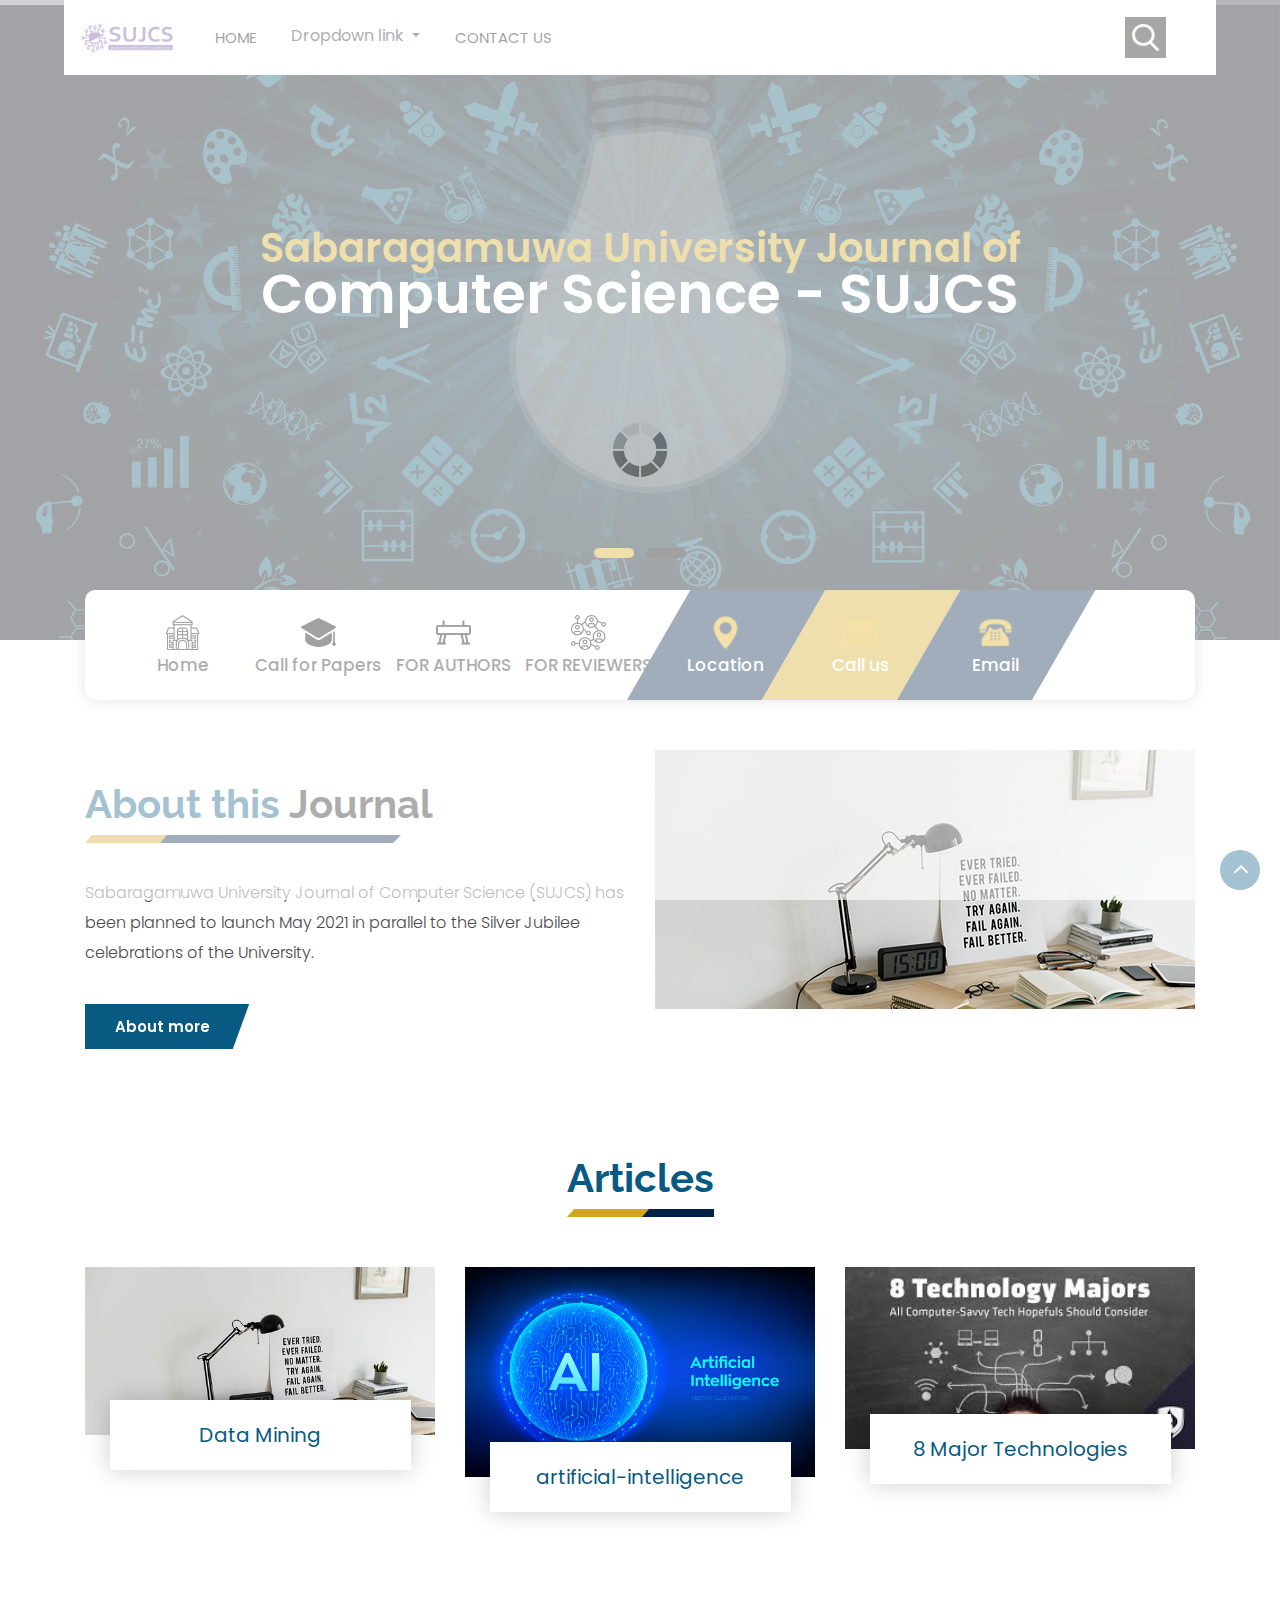
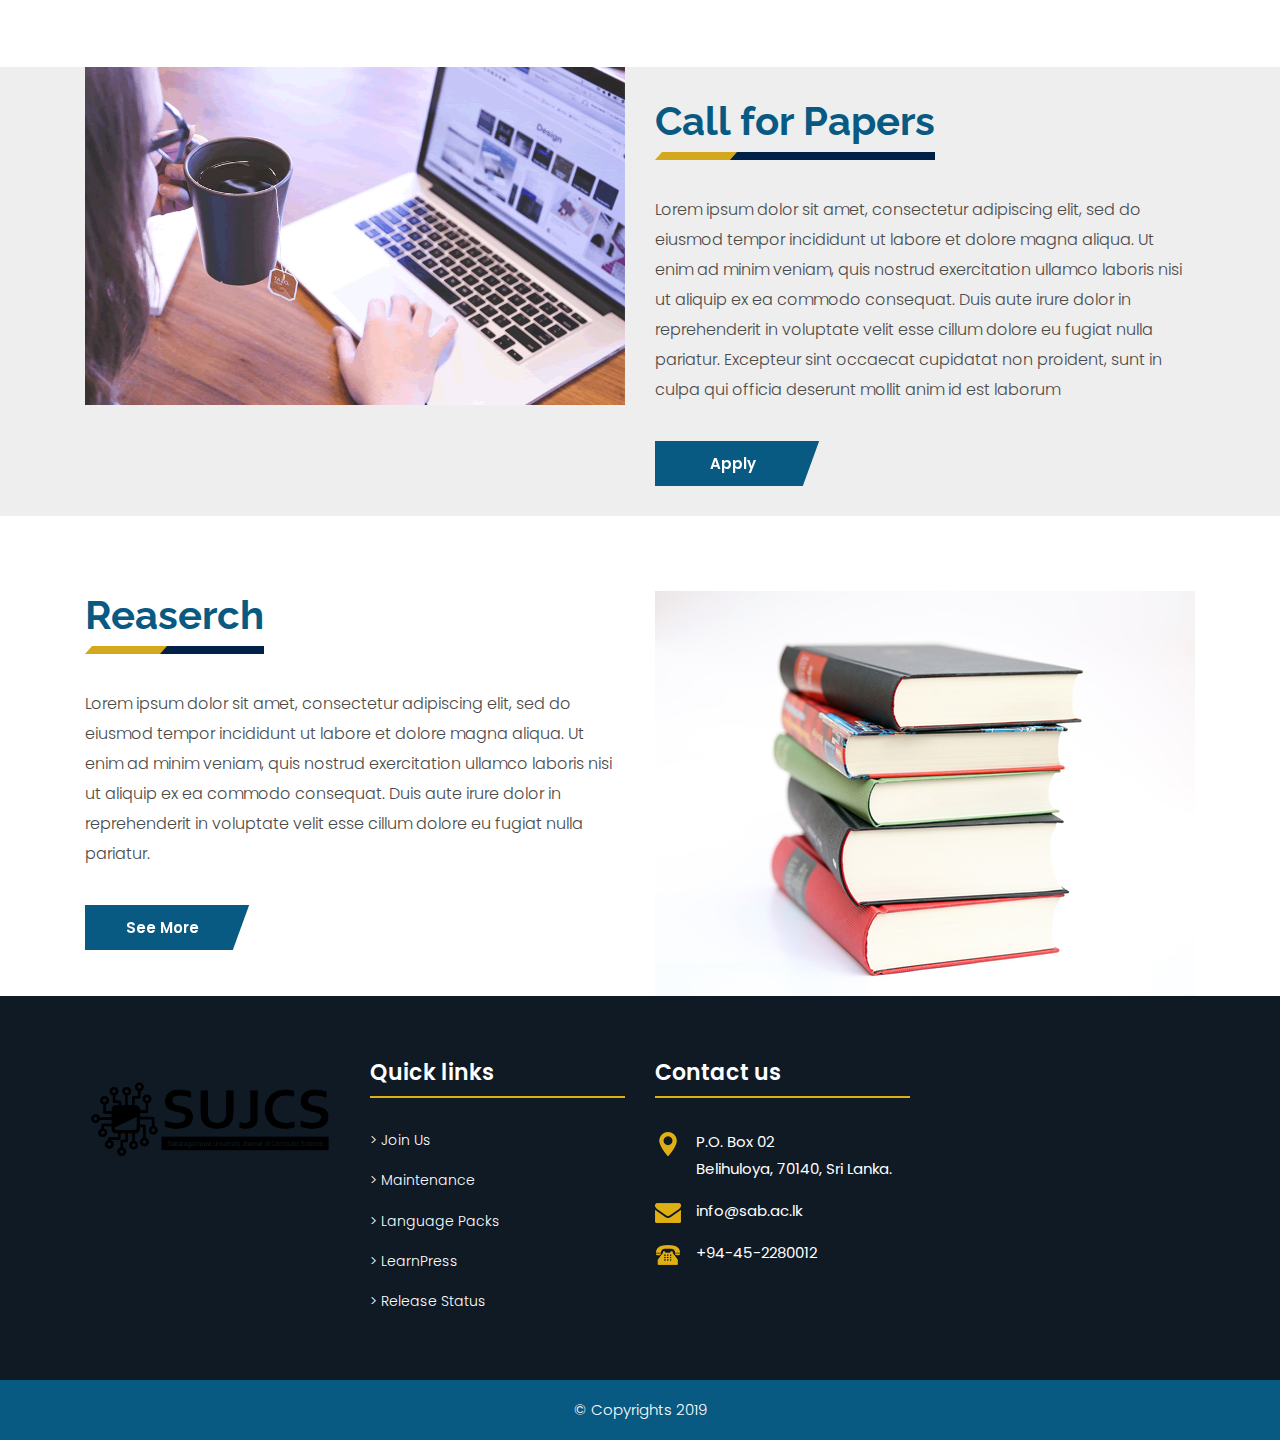
<file: sujcs-old/index.html>
<!DOCTYPE html>
<html lang="en">
<!-- Basic -->

<head>
    <meta charset="utf-8">
    <meta http-equiv="X-UA-Compatible" content="IE=edge">

    <!-- Mobile Metas -->
    <meta name="viewport" content="width=device-width, minimum-scale=1.0, maximum-scale=1.0, user-scalable=no">

    <!-- Site Metas -->
    <title>SUJCS</title>
    <meta name="keywords" content="">
    <meta name="description" content="">
    <meta name="author" content="">

    <!-- Site Icons -->
    <link rel="shortcut icon" href="#" type="image/x-icon" />
    <link rel="apple-touch-icon" href="#" />

    <!-- Bootstrap CSS -->
    <link rel="stylesheet" href="css/bootstrap.min.css" />
    <!-- Pogo Slider CSS -->
    <link rel="stylesheet" href="css/pogo-slider.min.css" />
    <!-- Site CSS -->
    <link rel="stylesheet" href="css/style.css" />
    <!-- Responsive CSS -->
    <link rel="stylesheet" href="css/responsive.css" />
    <!-- Custom CSS -->
    <link rel="stylesheet" href="css/custom.css" />

    <!--[if lt IE 9]>
      <script src="https://oss.maxcdn.com/libs/html5shiv/3.7.0/html5shiv.js"></script>
      <script src="https://oss.maxcdn.com/libs/respond.js/1.4.2/respond.min.js"></script>
    <![endif]-->

</head>

<body id="home" data-spy="scroll" data-target="#navbar-wd" data-offset="98">

    <!-- LOADER -->
    <div id="preloader">
        <div class="loader">
            <img src="images/loader.gif" alt="#" />
        </div>
    </div>
    <!-- end loader -->
    <!-- END LOADER -->

    <!-- Start header -->
    <header class="top-header">
        <nav class="navbar header-nav navbar-expand-lg">
            <div class="container-fluid">
                <a class="navbar-brand" href="index.html"><img src="images/SUJCS-Logo-color-png.png" alt="image"></a>
                <button class="navbar-toggler" type="button" data-toggle="collapse" data-target="#navbar-wd" aria-controls="navbar-wd" aria-expanded="false" aria-label="Toggle navigation">
                    <span></span>
                    <span></span>
                    <span></span>
                </button>
                <div class="collapse navbar-collapse " id="navbar-wd">
                    <ul class="navbar-nav">
                        <li><a class="nav-link active" href="index.html">Home</a></li>
                        
                   
                    <div class="dropdown">
                        <a class="btn dropdown-toggle" href="#" role="button" id="dropdownMenuButton" data-toggle="dropdown" aria-haspopup="true" aria-expanded="false">
                          Dropdown link
                        </a>
                      
                        <div class="dropdown-menu" aria-labelledby="dropdownMenuButton">
                            <li><a class="dropdown-item" href="about.html">Editorial Board</a></li>
                            <li><a class="dropdown-item" href="courses.html">Peer Review Process</a></li>
                            <li><a class="dropdown-item" href="reaserch.html">Publication Ethics</a></li>
                            <li><a class="dropdown-item" href="news.html">Abstracting and Indexing</a></li>
                        </div>
                      </div>
                      <li><a class="nav-link" href="contact.html">Contact us</a></li>
                    </ul>
                    
                    <!-- <ul class="navbar-nav">
                        <li><a class="nav-link active" href="index.html">Home</a></li>
                        <li><a class="nav-link" href="about.html">Editorial Board</a></li>
                        <li><a class="nav-link" href="courses.html">Peer Review Process</a></li>
                        <li><a class="nav-link" href="reaserch.html">Publication Ethics</a></li>
						<li><a class="nav-link" href="news.html">Abstracting and Indexing</a></li>
						<li><a class="nav-link" href="contact.html">Contact us</a></li>
                    </ul>
                </div> -->
                <div class="search-box">
                    <input type="text" class="search-txt" placeholder="Search">
                    <a class="search-btn">
                        <img src="images/search_icon.png" alt="#" />
                    </a>
                </div>
            </div>
        </nav>
    </header>
    <!-- End header -->

    <!-- Start Banner -->
    <div class="ulockd-home-slider">
        <div class="container-fluid">
            <div class="row">
                <div class="pogoSlider" id="js-main-slider">
                    <div class="pogoSlider-slide" style="background-image:url(images/banner_img.png);">
                        <div class="container">
                            <div class="row">
                                <div class="col-md-12">
                                    <div class="slide_text">
                                        <h3><span span class="theme_color">Sabaragamuwa University Journal of</span><br>Computer Science - SUJCS</h3>
                                   
                                        <br>
                                        <!-- <div class="full center">
										    <a class="contact_bt" href="courses.html">Sign In</a>
										</div> -->
                                    </div>
                                </div>
                            </div>
                        </div>
                    </div>
                    <div class="pogoSlider-slide" style="background-image:url(images/banner_img.png);">
                        <div class="container">
                            <div class="row">
                                <div class="col-md-12">
                                    <div class="slide_text">
                                        <h3><span span class="theme_color">Sabaragamuwa University Journal of</span><br>Computer Science - SUJCS</h3>
                                   
                                        <br>
                                        <!-- <div class="full center">
										    <a class="contact_bt" href="courses.html">Sign In</a>
										</div> -->
                                    </div>
                                </div>
                            </div>
                        </div>
                    </div>
                </div>
                <!-- .pogoSlider -->
            </div>
        </div>
    </div>
    <!-- End Banner -->
    <!-- section -->
	<div class="section tabbar_menu">
	   <div class="container">
	      <div class="row">
		      <div class="col-md-12">
			     <div class="tab_menu">
				    <ul>
					   <li><a href="#"><span class="icon"><img src="images/i1.png" alt="#" /></span><span>Home</span></a></li>
					   <li><a href="#"><span class="icon"><img src="images/i2.png" alt="#" /></span><span>Call for Papers</span></a></li>
					   <li><a href="#"><span class="icon"><img src="images/i3.png" alt="#" /></span><span>FOR AUTHORS</span></a></li>
					   <li><a href="#"><span class="icon"><img src="images/i4.png" alt="#" /></span><span>FOR REVIEWERS</span></a></li>
					   <li><a href="#"><span class="icon"><img src="images/i5.png" alt="#" /></span><span>Location</span></a></li>
					   <li><a href="#"><span class="icon"><img src="images/i6.png" alt="#" /></span><span>Call us</span></a></li>
					   <li><a href="#"><span class="icon"><img src="images/i7.png" alt="#" /></span><span>Email</span></a></li>
					</ul>
				 </div>
			  </div>
		  </div>
	   </div>
	</div>
	<!-- end section -->
	<!-- section -->
    <div class="section margin-top_50">
        <div class="container">
            <div class="row">
                <div class="col-md-6 layout_padding_2">
                    <div class="full">
                        <div class="heading_main text_align_left">
						   <h2><span>About this</span> Journal</h2>
                        </div>
						<div class="full">
						  <p>Sabaragamuwa University Journal of Computer Science (SUJCS) has been planned to launch May 2021 in parallel to the Silver Jubilee celebrations of the University.</p>
						</div>
						<div class="full">
						   <a class="hvr-radial-out button-theme" href="about.html">About more</a>
						</div>
                    </div>
                </div>
				<div class="col-md-6">
                    <div class="full">
                        <img src="images/img2.png" alt="#" />
                    </div>
                </div>
            </div>
        </div>
    </div>
	<!-- end section -->
	<!-- section -->
    <div class="section layout_padding">
        <div class="container">
            <div class="row">
                <div class="col-md-12">
                    <div class="full">
                        <div class="heading_main text_align_center">
						   <h2><span>Articles</span></h2>
                        </div>
					  </div>
                </div>
				<div class="col-md-4">
                    <div class="full blog_img_popular">
                       <img class="img-responsive" src="images/img2.png" alt="#" /> 
					   <h4>Data Mining</h4>
                    </div>
                </div>
				<div class="col-md-4">
                    <div class="full blog_img_popular">
                        <img class="img-responsive" src="images/ai-artificial-intelligence-machine-learning-background_127544-409.jpg" alt="#" />
						<h4>artificial-intelligence</h4>
                    </div>
                </div>
				<div class="col-md-4">
                    <div class="full blog_img_popular">
                        <img class="img-responsive" src="images/images (8).jpg" alt="#" />
						<h4>8 Major Technologies</h4>
                    </div>
                </div>
            </div>
        </div>
    </div>
	<!-- end section -->
	<!-- section -->
    <div class="section margin-top_50 silver_bg">
        <div class="container">
            <div class="row">
			    <div class="col-md-6">
                    <div class="full float-right_img">
                        <img src="images/img6.png" alt="#" />
                    </div>
                </div>
                <div class="col-md-6 layout_padding_2">
                    <div class="full">
                        <div class="heading_main text_align_left">
						   <h2><span>Call for Papers</h2>
                        </div>
						<div class="full">
						  <p>Lorem ipsum dolor sit amet, consectetur adipiscing elit, sed do eiusmod tempor incididunt ut labore et dolore magna aliqua.
						  Ut enim ad minim veniam, quis nostrud exercitation ullamco laboris nisi ut aliquip ex ea commodo consequat. Duis aute irure dolor 
						  in reprehenderit in voluptate velit esse cillum dolore eu fugiat nulla pariatur. Excepteur sint occaecat cupidatat non proident, 
						  sunt in culpa qui officia deserunt mollit anim id est laborum</p>
						</div>
						<div class="full">
						   <a class="hvr-radial-out button-theme" href="#">Apply</a>
						</div>
                    </div>
                </div>
			</div>
        </div>
    </div>
	<!-- end section -->
	<!-- section -->
    <div class="section layout_padding padding_bottom-0">
        <div class="container">
            <div class="row">
                <div class="col-md-6">
                    <div class="full">
                        <div class="heading_main text_align_left">
						   <h2><span>Reaserch</span></h2>
                        </div>
						<div class="full">
						  <p>Lorem ipsum dolor sit amet, consectetur adipiscing elit, sed do eiusmod tempor incididunt ut labore et dolore magna aliqua. 
						  Ut enim ad minim veniam, quis nostrud exercitation ullamco laboris nisi ut aliquip ex ea commodo consequat. Duis aute irure dolor in 
						  reprehenderit in voluptate velit esse cillum dolore eu fugiat nulla pariatur.</p>
						</div>
						<div class="full">
						   <a class="hvr-radial-out button-theme" href="#">See More</a>
						</div>
                    </div>
                </div>
				<div class="col-md-6">
                    <div class="full">
                        <img class="img-responsive" src="images/img7.png" alt="#" />
                    </div>
                </div>
            </div>
        </div>
    </div>
	<!-- end section -->
	<!-- section -->
    <!-- <div class="section layout_padding padding_bottom-0">
        <div class="container">
            <div class="row">
                <div class="col-md-12">
                    <div class="full">
                        <div class="heading_main text_align_center">
						   <h2><span>News</span></h2>
                        </div>
					  </div>
                </div>
			  </div>
               <div class="row">
                <div class="col-lg-12">
                    <div id="demo" class="carousel slide" data-ride="carousel"> -->

                        <!-- The slideshow -->
                        <!-- <div class="carousel-inner">
                            <div class="carousel-item active">
                                <div class="row">
                                    <div class="col-lg-6 col-md-6 col-sm-12">
									   <div class="full blog_img_popular">
                                          <img class="img-responsive" src="images/img9.png" alt="#" />
										  <h4>Technology</h4>
										  <p>Pariatur. Excepteur sint occaecat cupidatat non proident, sunt in culpa qui officia deserunt mollit anim id est laborum</p>
										</div>
                                    </div>
                                    <div class="col-lg-6 col-md-6 col-sm-12">
                                        <div class="full blog_img_popular">
                                          <img class="img-responsive" src="images/img8.png" alt="#" />
										  <h4>Education</h4>
										  <p>Pariatur. Excepteur sint occaecat cupidatat non proident, sunt in culpa qui officia deserunt mollit anim id est laborum</p>
										</div>
                                    </div>
                                </div>
                            </div>
                            <div class="carousel-item">
                                <div class="row">
                                    <div class="col-lg-6 col-md-6 col-sm-12">
									   <div class="full blog_img_popular">
                                          <img class="img-responsive" src="images/img9.png" alt="#" />
										  <h4>Technology</h4>
										  <p>Pariatur. Excepteur sint occaecat cupidatat non proident, sunt in culpa qui officia deserunt mollit anim id est laborum</p>
										</div>
                                    </div>
                                    <div class="col-lg-6 col-md-6 col-sm-12">
                                        <div class="full blog_img_popular">
                                          <img class="img-responsive" src="images/img8.png" alt="#" /> -->
										  <!-- <h4>Education</h4>
										  <p>Pariatur. Excepteur sint occaecat cupidatat non proident, sunt in culpa qui officia deserunt mollit anim id est laborum</p>
										</div>
                                    </div>
                                </div>
                            </div>
                        </div> -->

                        <!-- Left and right controls -->
                        <!-- <a class="carousel-control-prev" href="#demo" data-slide="prev">
                            <span class="carousel-control-prev-icon"></span>
                        </a>
                        <a class="carousel-control-next" href="#demo" data-slide="next">
                            <span class="carousel-control-next-icon"></span>
                        </a>

                    </div>
                </div>

            </div>			  
           </div>
        </div> -->
	<!-- end section -->
	<!-- section -->
    <!-- <div class="section layout_padding padding_bottom-0">
        <div class="container">
            <div class="row">
                <div class="col-md-12">
                    <div class="full">
                        <div class="heading_main text_align_center">
						   <h2><span>Contact</span></h2>
                        </div>
					  </div>
                </div>
			  </div>
           </div>
        </div> -->
	<!-- end section -->
	<!-- section -->
    <!-- <div class="section contact_section" style="background:#12385b;">
        <div class="container">
               <div class="row">
                 <div class="col-lg-6 col-md-6 col-sm-12">
				    <div class="full float-right_img">
                        <img src="images/img10.png" alt="#">
                    </div>
                 </div>
				 <div class="layout_padding col-lg-6 col-md-6 col-sm-12">
				    <div class="contact_form">
					    <form action="contact.html">
						   <fieldset>
						       <div class="full field">
							      <input type="text" placeholder="Your Name" name="your name" />
							   </div>
							   <div class="full field">
							      <input type="email" placeholder="Email Address" name="Email" />
							   </div>
							   <div class="full field">
							      <input type="phn" placeholder="Phone Number" name="Phone number" />
							   </div>
							   <div class="full field">
							      <textarea placeholder="Massage"></textarea>
							   </div>
							   <div class="full field">
							      <div class="center"><button>Send</button></div>
							   </div>
						   </fieldset>
						</form>
					</div>
                 </div>
               </div>			  
           </div>
        </div> -->
	<!-- end section -->
    <!-- Start Footer -->
    <footer class="footer-box">
        <div class="container">
		
		   <div class="row">
		   
		      <div class="col-xs-12 col-sm-6 col-md-6 col-lg-3">
			     <div class="footer_blog">
				    <div class="full margin-bottom_30">
                       <img src="images/SUJCS-Logo-black-png.png" alt="#" />
                       <!-- <img class="footer-uni-logo" src="images/SUSL_logo.png"  alt="#" /> -->
					 </div>
					 
				 </div>
			  </div>
			  
			  <div class="col-xs-12 col-sm-6 col-md-6 col-lg-3">
			       <div class="footer_blog footer_menu white_fonts">
						    <h3>Quick links</h3>
						    <ul> 
							  <li><a href="#">> Join Us</a></li>
							  <li><a href="#">> Maintenance</a></li>
							  <li><a href="#">> Language Packs</a></li>
							  <li><a href="#">> LearnPress</a></li>
							  <li><a href="#">> Release Status</a></li>
							</ul>
						 </div>
				 </div>
				 
				 <!-- <div class="col-xs-12 col-sm-6 col-md-6 col-lg-3">
				 <div class="footer_blog full white_fonts">
						     <h3>Newsletter</h3>
							 <p>Lorem ipsum dolor sit amet, consectetur adipiscing elit, sed do</p>
							 <div class="newsletter_form">
							    <form action="index.html">
								   <input type="email" placeholder="Your Email" name="#" required />
								   <button>Submit</button>
								</form>
							 </div>
						 </div>
					</div>	  -->
			  
			  <div class="col-xs-12 col-sm-6 col-md-6 col-lg-3 ">
				 <div class="footer_blog full white_fonts">
						     <h3>Contact us</h3>
							 <ul class="full">
							   <li><img src="images/i5.png"><span>P.O. Box 02<br>Belihuloya, 70140, Sri Lanka.</span></li>
							   <li><img src="images/i6.png"><span>info@sab.ac.lk</span></li>
							   <li><img src="images/i7.png"><span>+94-45-2280012</span></li>
							 </ul>
						 </div>
					</div>	 
			  
		   </div>
		
        </div>
    </footer>
    <!-- End Footer -->

    <div class="footer_bottom">
        <div class="container">
            <div class="row">
                <div class="col-12">
                    <p class="crp">© Copyrights 2019</p>
                </div>
            </div>
        </div>
    </div>

    <a href="#" id="scroll-to-top" class="hvr-radial-out"><i class="fa fa-angle-up"></i></a>

    <!-- ALL JS FILES -->
    <script src="js/jquery.min.js"></script>
	<script src="js/popper.min.js"></script>
    <script src="js/bootstrap.min.js"></script>
    <!-- ALL PLUGINS -->
    <script src="js/jquery.magnific-popup.min.js"></script>
    <script src="js/jquery.pogo-slider.min.js"></script>
    <script src="js/slider-index.js"></script>
    <script src="js/smoothscroll.js"></script>
    <script src="js/form-validator.min.js"></script>
    <script src="js/contact-form-script.js"></script>
    <script src="js/isotope.min.js"></script>
    <script src="js/images-loded.min.js"></script>
    <script src="js/custom.js"></script>
	<script>
	/* counter js */

(function ($) {
	$.fn.countTo = function (options) {
		options = options || {};
		
		return $(this).each(function () {
			// set options for current element
			var settings = $.extend({}, $.fn.countTo.defaults, {
				from:            $(this).data('from'),
				to:              $(this).data('to'),
				speed:           $(this).data('speed'),
				refreshInterval: $(this).data('refresh-interval'),
				decimals:        $(this).data('decimals')
			}, options);
			
			// how many times to update the value, and how much to increment the value on each update
			var loops = Math.ceil(settings.speed / settings.refreshInterval),
				increment = (settings.to - settings.from) / loops;
			
			// references & variables that will change with each update
			var self = this,
				$self = $(this),
				loopCount = 0,
				value = settings.from,
				data = $self.data('countTo') || {};
			
			$self.data('countTo', data);
			
			// if an existing interval can be found, clear it first
			if (data.interval) {
				clearInterval(data.interval);
			}
			data.interval = setInterval(updateTimer, settings.refreshInterval);
			
			// initialize the element with the starting value
			render(value);
			
			function updateTimer() {
				value += increment;
				loopCount++;
				
				render(value);
				
				if (typeof(settings.onUpdate) == 'function') {
					settings.onUpdate.call(self, value);
				}
				
				if (loopCount >= loops) {
					// remove the interval
					$self.removeData('countTo');
					clearInterval(data.interval);
					value = settings.to;
					
					if (typeof(settings.onComplete) == 'function') {
						settings.onComplete.call(self, value);
					}
				}
			}
			
			function render(value) {
				var formattedValue = settings.formatter.call(self, value, settings);
				$self.html(formattedValue);
			}
		});
	};
	
	$.fn.countTo.defaults = {
		from: 0,               // the number the element should start at
		to: 0,                 // the number the element should end at
		speed: 1000,           // how long it should take to count between the target numbers
		refreshInterval: 100,  // how often the element should be updated
		decimals: 0,           // the number of decimal places to show
		formatter: formatter,  // handler for formatting the value before rendering
		onUpdate: null,        // callback method for every time the element is updated
		onComplete: null       // callback method for when the element finishes updating
	};
	
	function formatter(value, settings) {
		return value.toFixed(settings.decimals);
	}
}(jQuery));

jQuery(function ($) {
  // custom formatting example
  $('.count-number').data('countToOptions', {
	formatter: function (value, options) {
	  return value.toFixed(options.decimals).replace(/\B(?=(?:\d{3})+(?!\d))/g, ',');
	}
  });
  
  // start all the timers
  $('.timer').each(count);  
  
  function count(options) {
	var $this = $(this);
	options = $.extend({}, options || {}, $this.data('countToOptions') || {});
	$this.countTo(options);
  }
});
	</script>
</body>

</html>
</file>
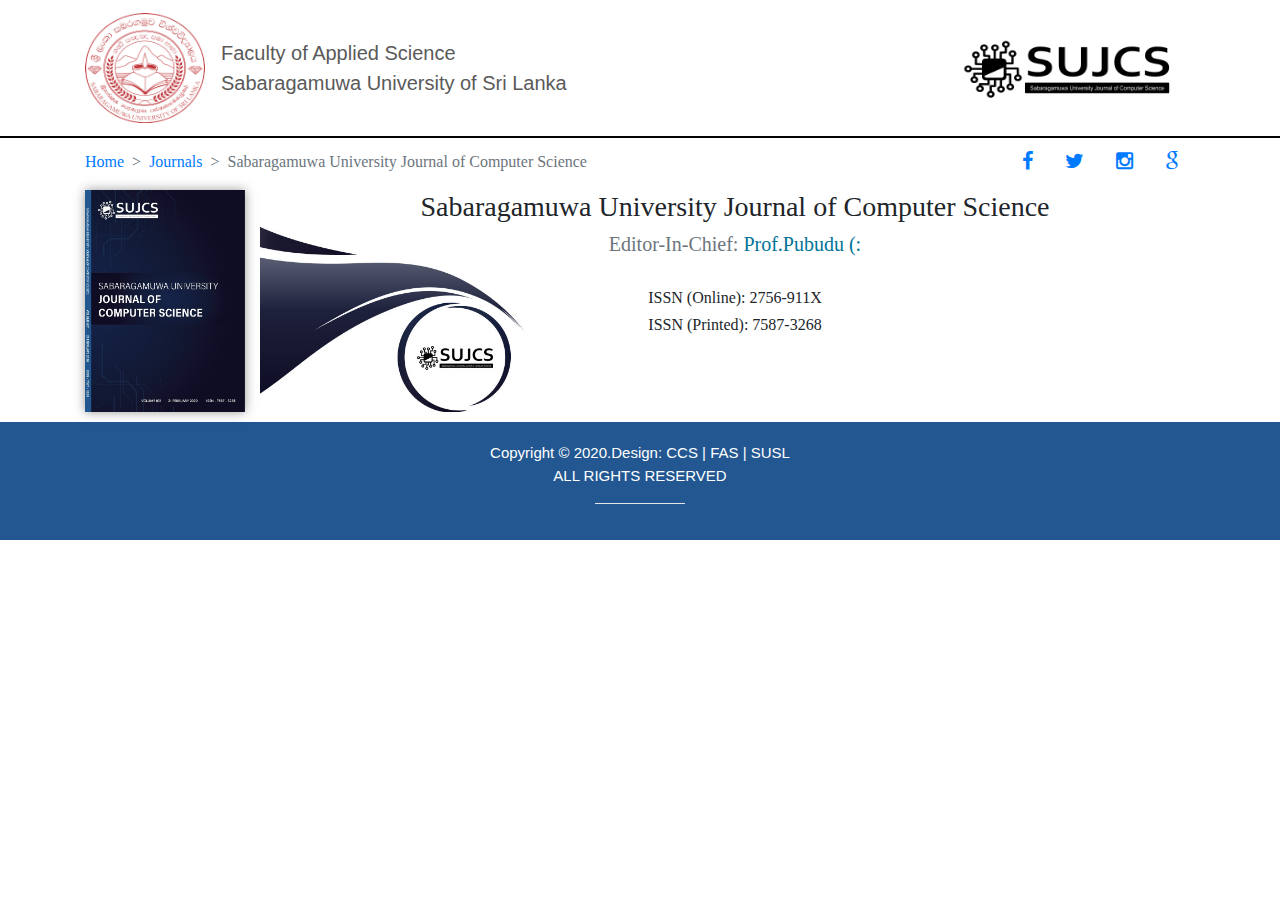
<file: SUJCS/index.html>
<!doctype html>
<html lang="en">

<head>
    <!-- Required meta tags -->
    <meta charset="utf-8">
    <meta name="viewport" content="width=device-width, initial-scale=1, shrink-to-fit=no">

    <!-- Bootstrap CSS -->
    <link rel="stylesheet" href="https://stackpath.bootstrapcdn.com/bootstrap/4.3.1/css/bootstrap.min.css"
        integrity="sha384-ggOyR0iXCbMQv3Xipma34MD+dH/1fQ784/j6cY/iJTQUOhcWr7x9JvoRxT2MZw1T" crossorigin="anonymous">
    <link
        href='https://fonts.googleapis.com/css?family=Mrs+Sheppards%7CDosis:300,400,700%7COpen+Sans:300italic,400italic,600italic,700italic,800italic,400,300,600,700,800;'
        rel='stylesheet' type='text/css'>
    <link rel="stylesheet" href="css/style.css">
    <link href="https://fonts.googleapis.com/css?family=Pacifico&display=swap" rel="stylesheet">
    <link rel="stylesheet" href="font-awesome/css/font-awesome.min.css" type="text/css">

    <title>SUJCS | Sabaragamuwa University Journal  of Computer Science</title>
</head>

<body style="min-height: 100vh;">

    <nav class="navbar navbar-expand-lg navbar-light "
        style=" background-color: #ffffff; border-bottom: 2px solid #050505;" ;>
        <div class="container">
            <a class="navbar-brand" href="#" style="width: 120px" ;><img class="susl_img" src="./assets/SUSL_logo2.png" alt="SUSL_logo2" width="110" height="110" style=></a>
            <!-- style-Newsreader/size-30/weight-400/color-#5A5A5A -->
            <a class="navbar-brand" href="#" style="font-style:Newsreader ; color: #5A5A5A; size:30; font-weight: 400;"> Faculty of Applied Science <br> Sabaragamuwa
                University of Sri Lanka</a>

            <button class="navbar-toggler" type="button" data-toggle="collapse" data-target="#navbarTogglerDemo03"
                aria-controls="navbarTogglerDemo03" aria-expanded="false" aria-label="Toggle navigation">
                <span class="navbar-toggler-icon"></span>
            </button>


            <div class="collapse navbar-collapse" id="navbarTogglerDemo03" style="direction: rtl;">

                <a class="navbar-brand" href="#" style="width: 220px" ;><img class="susl_img" src="./assets/SUJCS-Logo-black-png.png"
                    alt="SUJCS" width="200" height="110"  ></a>

            </div>
        </div>
    </nav>


    <div class="journal">
        <div class="container">
            <div class="row">
                <div class="col-12 col-md-9">
                    <nav aria-label="breadcrumb">
                        <ol class="breadcrumb">
                            <li class="breadcrumb-item "><a href="#">Home</a></li>
                            <li class="breadcrumb-item "><a href="#">Journals</a></li>
                            <li class="breadcrumb-item active" aria-current="page">Sabaragamuwa University Journal  of Computer Science
                            </li>
                        </ol>
                    </nav>
                </div>
                <div class="col-12 col-md-3" class="socialmedia">
                    <ul class="list-group list-group-horizontal list-unstyled socialmedia_icon">
                        <li class="nav-item">
                            <a class="nav-link" href="" data-target="#myModal" data-toggle="modal"><i
                                    class="fa fa-facebook"></i></a>
                        </li>
                        <li class="nav-item">
                            <a class="nav-link" href="" data-target="#myModal" data-toggle="modal"><i
                                    class="fa fa-twitter"></i></a>
                        </li>
                        <li class="nav-item">
                            <a class="nav-link" href="" data-target="#myModal" data-toggle="modal"><i
                                    class="fa fa-instagram"></i></a>
                        </li>
                        <li class="nav-item">
                            <a class="nav-link" href="" data-target="#myModal" data-toggle="modal"><i
                                    class="fa fa-google"></i></a>
                        </li>
                    </ul>
                </div>
            </div>

            <div class="row ">
                <div class="col-12 col-md-2 ">
                    <a class="" href="#"style="width: 300px; height:400px ;"> <img class="journal_img" src="./assets/cover.JPG" alt=""></a>
                </div>
               
                <div class = "cover1 col-12 col-md-10 ">
                  
                    <div class="text-center">
                        <h3 class="">Sabaragamuwa University Journal  of Computer Science</h3>
                        <h5 class="text-muted">Editor-In-Chief: <meduim class="editor"> Prof.Pubudu (:  </meduim> </h5>
                        <br>
                        <h6>ISSN (Online): 2756-911X </h6>
                       
                        <h6>ISSN (Printed): 7587-3268 </h6>
                    </div>
                  
                </div>
                
            </div>
           
        </div>
    </div>
    <div class="footer" style="margin-bottom:0">
        <p class="footertext">Copyright © 2020.Design: CCS | FAS | SUSL<br>ALL RIGHTS RESERVED</p>
        <hr class="footerline">
    </div>
</body>
</html>
</file>
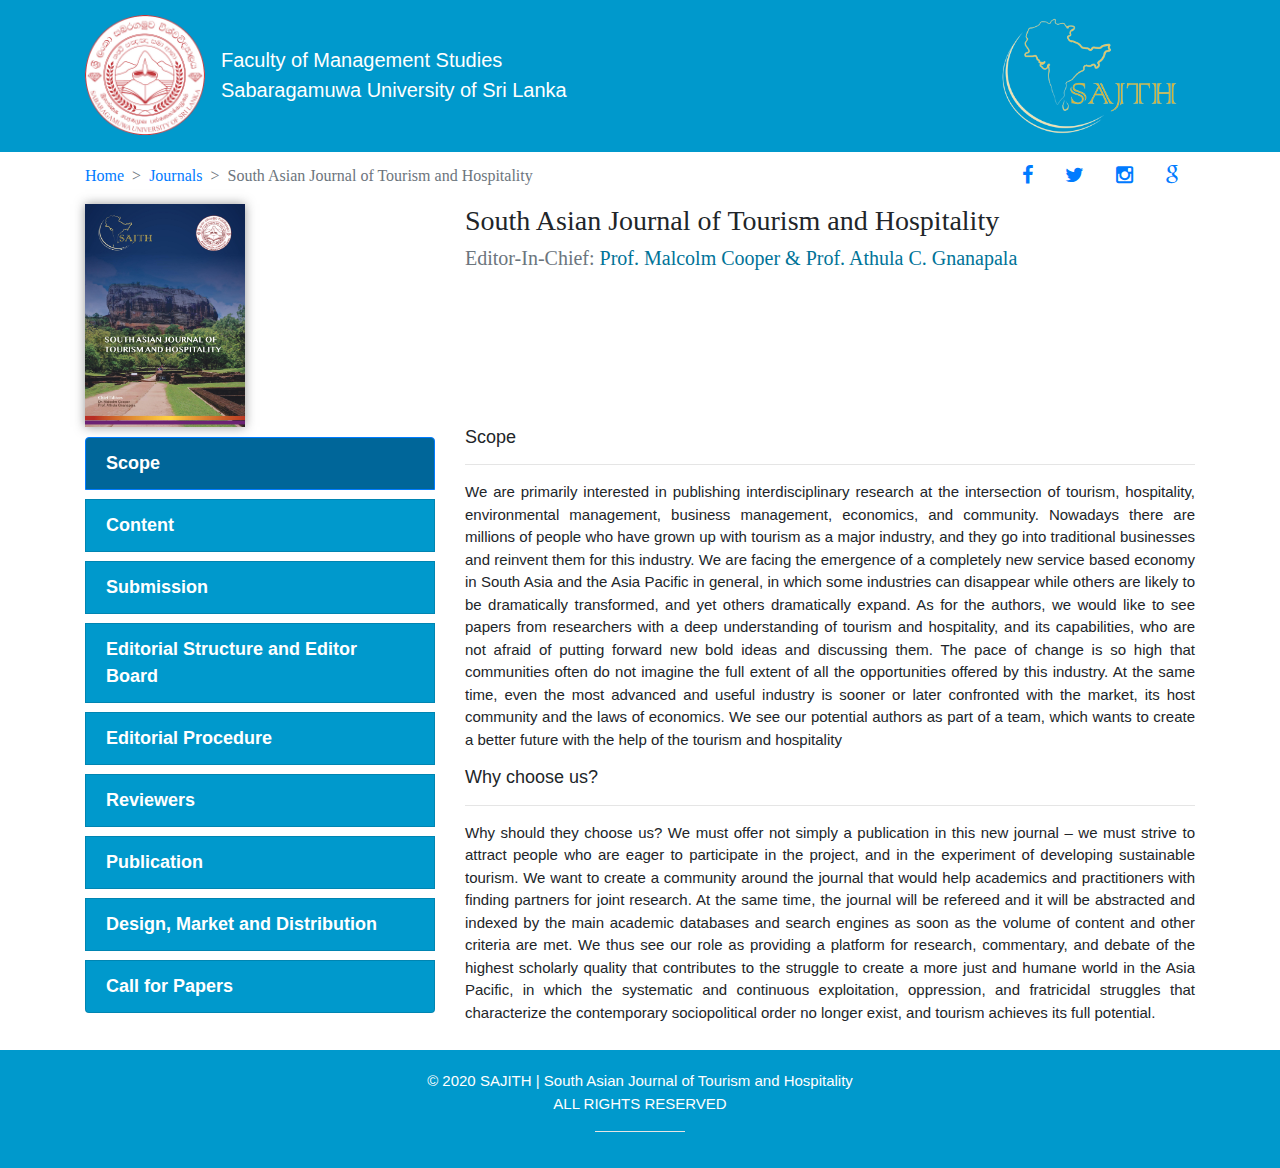
<file: sajth/thilinamj.github.io-master/sajith/index.html>
<!doctype html>
<html lang="en">

<head>
    <!-- Required meta tags -->
    <meta charset="utf-8">
    <meta name="viewport" content="width=device-width, initial-scale=1, shrink-to-fit=no">

    <!-- Bootstrap CSS -->
    <link rel="stylesheet" href="https://stackpath.bootstrapcdn.com/bootstrap/4.3.1/css/bootstrap.min.css"
        integrity="sha384-ggOyR0iXCbMQv3Xipma34MD+dH/1fQ784/j6cY/iJTQUOhcWr7x9JvoRxT2MZw1T" crossorigin="anonymous">
    <link
        href='https://fonts.googleapis.com/css?family=Mrs+Sheppards%7CDosis:300,400,700%7COpen+Sans:300italic,400italic,600italic,700italic,800italic,400,300,600,700,800;'
        rel='stylesheet' type='text/css'>
    <link rel="stylesheet" href="css/style.css">
    <link href="https://fonts.googleapis.com/css?family=Pacifico&display=swap" rel="stylesheet">
    <link rel="stylesheet" href="font-awesome/css/font-awesome.min.css" type="text/css">

    <title>SAJITH | South Asian Journal of Tourism and Hospitality</title>
</head>

<body style="min-height: 100vh;">

    <nav class="navbar navbar-expand-lg navbar-light "
        style=" background-color: #0099cc; border-bottom: 2px solid #0099cc;" ;>
        <div class="container">
            <a class="navbar-brand" href="#" style="width: 120px" ;><img class="susl_img" src="./assets/SUSL_logo2.png"
                    alt=""></a>

            <a class="navbar-brand" href="#" style="color: white;"> Faculty of Management Studies <br> Sabaragamuwa
                University of Sri Lanka</a>

            <button class="navbar-toggler" type="button" data-toggle="collapse" data-target="#navbarTogglerDemo03"
                aria-controls="navbarTogglerDemo03" aria-expanded="false" aria-label="Toggle navigation">
                <span class="navbar-toggler-icon"></span>
            </button>


            <div class="collapse navbar-collapse" id="navbarTogglerDemo03" style="direction: rtl;">

                <a class="navbar-brand" href="#" style="width: 180px" ;><img class="susl_img" src="./assets/logo.png"
                        alt=""></a>

            </div>
        </div>
    </nav>



    <div class="journal">
        <div class="container">
            <div class="row">
                <div class="col-12 col-md-9">
                    <nav aria-label="breadcrumb">
                        <ol class="breadcrumb">
                            <li class="breadcrumb-item "><a href="#">Home</a></li>
                            <li class="breadcrumb-item "><a href="#">Journals</a></li>
                            <li class="breadcrumb-item active" aria-current="page">South Asian Journal of Tourism and
                                Hospitality
                            </li>
                        </ol>
                    </nav>
                </div>
                <div class="col-12 col-md-3" class="socialmedia">
                    <ul class="list-group list-group-horizontal list-unstyled socialmedia_icon">
                        <li class="nav-item">
                            <a class="nav-link" href="" data-target="#myModal" data-toggle="modal"><i
                                    class="fa fa-facebook"></i></a>
                        </li>
                        <li class="nav-item">
                            <a class="nav-link" href="" data-target="#myModal" data-toggle="modal"><i
                                    class="fa fa-twitter"></i></a>
                        </li>
                        <li class="nav-item">
                            <a class="nav-link" href="" data-target="#myModal" data-toggle="modal"><i
                                    class="fa fa-instagram"></i></a>
                        </li>
                        <li class="nav-item">
                            <a class="nav-link" href="" data-target="#myModal" data-toggle="modal"><i
                                    class="fa fa-google"></i></a>
                        </li>
                    </ul>
                </div>
            </div>

            <div class="row">
                <div class="col-12 col-md-2 ">
                    <a class="" href="#"> <img class="journal_img" src="./assets/jimg.jpg" alt=""></a>
                </div>
                <div class="col-12 col-md-2 ">

                </div>
                <div class="col-12 col-md-8 ">
                    <h3>South Asian Journal of Tourism and Hospitality</h3>
                    <h5 class="text-muted">Editor-In-Chief:
                        <meduim class="editor"> Prof. Malcolm Cooper & Prof. Athula C. Gnanapala </meduim>
                    </h5>
                </div>
            </div>
        </div>
    </div>




    <div class="container">
        <div class="row">
            <div class="col-12 col-md-4 leftside ">
                <div class="list-group" id="list-tab" role="tablist">
                    <a class="list-group-item list-group-item-action active" id="list-home-list" data-toggle="list"
                        href="#list-Scope" role="tab" aria-controls="home">Scope</a>
                    <a class="list-group-item list-group-item-action" id="list-profile-list" data-toggle="list"
                        href="#list-Content" role="tab" aria-controls="profile">Content </a>
                    <a class="list-group-item list-group-item-action" id="list-messages-list" data-toggle="list"
                        href="#list-messages" role="tab" aria-controls="messages">Submission</a>
                    <a class="list-group-item list-group-item-action" id="list-settings-list" data-toggle="list"
                        href="#list-esb" role="tab" aria-controls="settings">Editorial Structure and Editor Board</a>
                    <a class="list-group-item list-group-item-action" id="list-settings-list" data-toggle="list"
                        href="#list-ep" role="tab" aria-controls="settings">Editorial Procedure</a>
                    <a class="list-group-item list-group-item-action" id="list-settings-list" data-toggle="list"
                        href="#list-reviewers" role="tab" aria-controls="settings">Reviewers</a>
                    <a class="list-group-item list-group-item-action" id="list-settings-list" data-toggle="list"
                        href="#list-publish" role="tab" aria-controls="settings">Publication</a>
                    <a class="list-group-item list-group-item-action" id="list-settings-list" data-toggle="list"
                        href="#list-dmd" role="tab" aria-controls="settings">Design, Market and Distribution</a>
                    <a class="list-group-item list-group-item-action" id="list-settings-list" data-toggle="list"
                        href="#" role="tab" aria-controls="settings">Call for Papers</a>
                </div>
            </div>
            <div class="col-12 col-md-8">
                <div class="tab-content" id="nav-tabContent">
                    <div class="tab-pane fade show active" id="list-Scope" role="tabpanel"
                        aria-labelledby="list-home-list">

                        <h4>Scope</h4>
                        <hr>
                        <p>We are primarily interested in publishing interdisciplinary research at the intersection of
                            tourism, hospitality, environmental management, business management, economics, and
                            community. Nowadays there are millions of people
                            who have grown up with tourism as a major industry, and they go into traditional businesses
                            and reinvent them for this industry. We are facing the emergence of a completely new service
                            based economy in South Asia and the
                            Asia Pacific in general, in which some industries can disappear while others are likely to
                            be dramatically transformed, and yet others dramatically expand. As for the authors, we
                            would like to see papers from researchers
                            with a deep understanding of tourism and hospitality, and its capabilities, who are not
                            afraid of putting forward new bold ideas and discussing them. The pace of change is so high
                            that communities often do not imagine the
                            full extent of all the opportunities offered by this industry. At the same time, even the
                            most advanced and useful industry is sooner or later confronted with the market, its host
                            community and the laws of economics. We
                            see our potential authors as part of a team, which wants to create a better future with the
                            help of the tourism and hospitality
                        </p>
                        <h4>Why choose us?</h4>
                        <hr>
                        <p>Why should they choose us? We must offer not simply a publication in this new journal – we
                            must strive to attract people who are eager to participate in the project, and in the
                            experiment of developing sustainable tourism.
                            We want to create a community around the journal that would help academics and practitioners
                            with finding partners for joint research. At the same time, the journal will be refereed and
                            it will be abstracted and indexed
                            by the main academic databases and search engines as soon as the volume of content and other
                            criteria are met. We thus see our role as providing a platform for research, commentary, and
                            debate of the highest scholarly quality
                            that contributes to the struggle to create a more just and humane world in the Asia Pacific,
                            in which the systematic and continuous exploitation, oppression, and fratricidal struggles
                            that characterize the contemporary
                            sociopolitical order no longer exist, and tourism achieves its full potential.
                        </p>
                    </div>
                    <div class="tab-pane fade" id="list-Content" role="tabpanel" aria-labelledby="list-profile-list">
                        <h4>About us</h4>
                        <hr>
                        <p>
                            This document is directed towards the launching of a dedicated Tourism and Hospitality
                            Journal by the Department of Tourism Management at Sabaragamuwa University of Sri Lanka.
                            This journal will, from the outset, be a peer-reviewed, international journal
                            that concentrates on the range of subject matter within the hospitality and tourism
                            industries in the Asia Pacific Region, but with a solid base in the Sri Lankan experience.
                            The Journal will be published online in the
                            first instance, prior to our successful negotiations with a major publisher. A decision will
                            need to be made with respect to it possibly being open access (a socially responsible fee
                            structure should be considered, with
                            no charge for students, or for book reviews, commentaries and/or reflections of 5000 words
                            or less).
                        </p>
                    </div>

                    <div class="tab-pane fade" id="list-messages" role="tabpanel" aria-labelledby="list-messages-list">
                        <h4>Call for Papers</h4>
                        <hr>
                        <p>
                            Our journal will call for submissions of papers, commentaries, reflections and photo essays
                            that showcase progressive scholarship about the tourism and hospitality management industry
                            and related fields of study across the Asia Pacific Region, but with
                            a concentration on work sourced from Sri Lanka in the first instance. We will seek
                            full-length articles (normally 5,000 to 10,000 words), as well as shorter comments and
                            arguments (up to 5,000 words) covering research articles,
                            reflections on teaching in this and related fields, project reports, policy briefs, project
                            management plans and more. We will also welcome short research reports (up to 2,500 words)
                            summarizing the theoretical framework,
                            methodology, and preliminary results of research projects that draw on progressive regional
                            research traditions. Finally, we will include, from the start, a Student Showcase. We will
                            invite senior undergrads and graduate
                            students to submit their papers for consideration in this feature section.
                        </p>

                        <h4>Who will subscribe to the Journal? </h4>
                        <hr>
                        <p>We initially will seek active subscriptions from all libraries in Sri Lankan Universities and
                            Colleges, and for their departments of tourism and hospitality management. This will be
                            progressively expanded to the South Asia
                            Region, and further afield as our reputation grows.</p>

                        <h4> Peer Review Process</h4>
                        <hr>
                        <p>When the first articles start coming in, we will need all the help we can get to review them.
                            These have to be people we can trust to understand the challenges being faced. They need to
                            set the bar high for the first issue,
                            while also appreciating the difficulties of attracting the big names to start-up journals.
                            We should contact people early so that we are ready to go; it should be the responsibility
                            of the Editorial Board to at least initially
                            identify and approach potential reviewers.</p>
                    </div>
                    <div class="tab-pane fade" id="list-esb" role="tabpanel" aria-labelledby="list-settings-list">
                        <p>
                            Editorial structure consists of a Chief Editor and an Associate Editor, an administrative
                            editorial manager (to handle the acquisition and publishing process), and a corpus of peer
                            reviewers.</p>
                        <h4>Chief Editors</h4>
                        <hr>
                        <table class="table table-borderless">
                            <tbody>
                                <tr>
                                    <td>Prof. Malcolm Cooper</td>
                                    <td>Ritsumeikan Asia Pacific University, Beppu, Japan</td>
                                </tr>
                                <tr>
                                    <td>Prof. Athula C. Gnanapala</td>
                                    <td>Professor in Tourism Management, Dept. of Tourism Management, Sabaragamuwa
                                        University of Sri Lanka
                                    </td>
                                </tr>
                            </tbody>
                        </table>
                        <h4>Administrative Editorial Manager</h4>
                        <hr>
                        <table class="table table-borderless">
                            <tbody>
                                <tr>
                                    <td>Dr. Rangana Shalika</td>
                                    <td>Senior Lecturer, Dept. of Tourism Management, Sabaragamuwa University of Sri
                                        Lanka</td>
                                </tr>
                            </tbody>
                        </table>
                        <h4>Editorial Board</h4>
                        <hr>
                        <p>
                            Need to recruit the initial editorial board from our most interested and flexible colleagues
                            across Sri Lanka and outside, for quality and reputation from the beginning, and to develop
                            a rigorous peer review process. The board is absolutely crucial. Academic
                            journals work on a system of academic capital - therefore we need respected individuals who
                            are willing to sit on the board, even if they are only lending their name and we end up
                            doing most of the legwork. The suggested
                            names are:
                        </p>
                        <table class=" table table-striped">

                            <tbody>
                                <tr>
                                    <th scope="row">1</th>
                                    <td>Prof. Jeremy Buultjens</td>
                                    <td>School of Business and Tourism, Southern Cross University, Australia</td>
                                </tr>
                                <tr>
                                    <th scope="row">2</th>
                                    <td>Prof. Alan A. Lew</td>
                                    <td>Dept. of Geography, Planning and Recreation, Northern Arizona University, USA
                                    </td>
                                </tr>
                                <tr>
                                    <th scope="row">3</th>
                                    <td>Prof. Norain Othman</td>
                                    <td>Uiversiti Teknologi MARA, Malaysia</td>
                                </tr>
                                <tr>
                                    <th scope="row">4</th>
                                    <td>Prof. Khairil Wahidin Awang</td>
                                    <td>Faculty of Hospitality, Tourism and Wellness, University Malaysia Kelantan, Kota
                                        Bharu, Malaysia
                                    </td>
                                </tr>
                                <tr>
                                    <th scope="row">5</th>
                                    <td>Prof. MSM Aslam</td>
                                    <td>Dept. of Tourism Management, Sabaragamuwa University of Sri Lanka</td>
                                </tr>
                                <tr>
                                    <th scope="row">6</th>
                                    <td>Prof. Wasantha Rathnayake</td>
                                    <td>Dept. of Tourism Management, Sabaragamuwa University 0of Sri Lanka</td>
                                </tr>
                                <tr>
                                    <th scope="row">7</th>
                                    <td>Dr. Iraj Rathnayake</td>
                                    <td>Dept. of Tourism Management, Sabaragamuwa University of Sri Lanka </td>
                                </tr>
                                <tr>
                                    <th scope="row">8</th>
                                    <td>Dr. Sampath Wahala</td>
                                    <td>Dept. of Tourism Management, Sabaragamuwa University of Sri Lanka</td>
                                </tr>
                                <tr>
                                    <th scope="row">9</th>
                                    <td>Prof. Lee Jollife</td>
                                    <td>New Brunswick University, Canada</td>
                                </tr>
                                <tr>
                                    <th scope="row">10</th>
                                    <td>Prof. Rachel Dodds</td>
                                    <td>Ryerson University, Canada</td>
                                </tr>
                                <tr>
                                    <th scope="row">11</th>
                                    <td>Prof. Stephen Boyd</td>
                                    <td>Ulster University, Northern Ireland</td>
                                </tr>
                                <tr>
                                    <th scope="row">12</th>
                                    <td>Prof. Honggang Xu</td>
                                    <td>Sun Yat-Sen University, Guangzhou University, China</td>
                                </tr>
                            </tbody>
                        </table>

                    </div>

                    <div class="tab-pane fade" id="list-ep" role="tabpanel" aria-labelledby="list-settings-list">
                        <h4>Workflow</h4>
                        <hr>
                        <p>We must make sure that everybody associated with the production of the Journal knows what to
                            do (and when and how) by setting up protocols such as author style guides, metadata
                            standards, templates, as well as schedules, etc.
                            These will be the responsibility of the Chief Editor and the Editorial Manager. The
                            following diagram sets out the process.</p>

                        <h4>Editorial Procedure </h4>
                        <hr>
                        <h6><i>Step 1: New submission.</i></h6>
                        <p>Upon receiving a new submission, an email will be sent to reviewers once the Chief
                            Editor/Editorial Manager agree that it is a submission that might be publishable. </p>
                        <h6><i>Step 3: Receive reviews. </i></h6>
                        <div class="tab-pane fade" id="list-settings" role="tabpanel"
                            aria-labelledby="list-settings-list">...
                        </div>
                        <h6><i>Step 4: Copyedit* and publish.</i></h6>
                        <p>Notify the SL ISSN center that our first issue has been published. This is a requirement of
                            the ISSN issue in the first place.</p>
                        <p><i>* A fee will be charged for copy-editing or copy-edited certificate should be provided
                                from a
                                recognized editor
                            </i></p>
                        <a class="" href="#"> <img width='50%' src="./assets/1.jpg" alt=""></a>

                    </div>

                    <div class="tab-pane fade" id="list-reviewers" role="tabpanel" aria-labelledby="list-settings-list">
                        <table class=" table table-striped">

                            <tbody>
                                <tr>
                                    <th scope="row">1</th>
                                    <td>Prof. Jeremy Buultjens</td>
                                    <td>School of Business and Tourism, Southern Cross University, Australia</td>
                                </tr>
                                <tr>
                                    <th scope="row">2</th>
                                    <td>Prof. Alan A. Lew</td>
                                    <td>Dept. of Geography, Planning and Recreation, Northern Arizona University, USA
                                    </td>
                                </tr>
                                <tr>
                                    <th scope="row">3</th>
                                    <td>Prof. Norain Othman</td>
                                    <td>Uiversiti Teknologi MARA, Malaysia</td>
                                </tr>
                                <tr>
                                    <th scope="row">4</th>
                                    <td>Prof. Khairil Wahidin Awang</td>
                                    <td>Faculty of Hospitality, Tourism and Wellness, University Malaysia Kelantan, Kota
                                        Bharu, Malaysia
                                    </td>
                                </tr>
                                <tr>
                                    <th scope="row">5</th>
                                    <td>Prof. MSM Aslam</td>
                                    <td>Dept. of Tourism Management, Sabaragamuwa University of Sri Lanka</td>
                                </tr>
                                <tr>
                                    <th scope="row">6</th>
                                    <td>Prof. Wasantha Rathnayake</td>
                                    <td>Dept. of Tourism Management, Sabaragamuwa University 0of Sri Lanka</td>
                                </tr>
                                <tr>
                                    <th scope="row">7</th>
                                    <td>Dr. Iraj Rathnayake</td>
                                    <td>Dept. of Tourism Management, Sabaragamuwa University of Sri Lanka </td>
                                </tr>
                                <tr>
                                    <th scope="row">8</th>
                                    <td>Dr. Sampath Wahala</td>
                                    <td>Dept. of Tourism Management, Sabaragamuwa University of Sri Lanka</td>
                                </tr>
                            </tbody>
                        </table>
                        <h4>Copy Editors and Proof Readers</h4>
                        <hr>
                        <table class=" table table-striped">
                            <tbody>
                                <tr>
                                    <th scope="row">1</th>
                                    <td>Mrs. Nadee Mahawaththa</td>
                                    <td>Faculty of Management Studies, Sabaragamuwa University of Sri Lanka</td>
                                </tr>
                                <tr>
                                    <th scope="row">2</th>
                                    <td>Mr. HG Piyasiri</td>
                                    <td>Faculty of Management Studies, Sabaragamuwa University of Sri Lanka</td>
                                </tr>
                            </tbody>
                        </table>
                    </div>
                    <div class="tab-pane fade" id="list-publish" role="tabpanel" aria-labelledby="list-settings-list">
                        <p>We should aim to publish <b>2 issues per year</b> (1 volume per year), primarily because if
                            we are to one day get a citation index, we need to have sufficient examples of published
                            articles to determine our quality. As it will
                            be online we need then to consider the best style format for maximum impact (talk to the IT
                            people in the Department and University). Each article will be considered on its merits, but
                            I think we need to try to limit the
                            number of illustrations in the interests of workload, and be strong on quality and
                            permissions to use. After about 4 issues (i.e. 2 years) we should look at special issues
                            that we can ask someone to be responsible for.</p>


                    </div>
                    <div class="tab-pane fade" id="list-dmd" role="tabpanel" aria-labelledby="list-settings-list">
                        <h4>Journal Design</h4>
                        <hr>
                        <p>Cover design, layout, online content experiences, and so on, all have to be decided.</p>

                        <h4>Design</h4>
                        <hr>
                        <p>We can either develop a website ourselves (preferable), or customize a blog using Wordpress
                            or service providers. Customizable themes are offered by these organizations at a price.</p>

                        <h4>Distribution + Marketing Channels</h4>
                        <hr>
                        <p>We need to identify where the journal will end up, i.e. in university libraries,
                            repositories, directories, iBooks, Amazon, book-trade. We should register the journal with
                            the Directory of Open Access Journals (DOAJ) / Sri
                            Lanka Journals Online (SLJOL) and develop a multi-channel distribution strategy.</p>

                        <h4>Journal Indexing</h4>
                        <hr>
                        <p>We will need a journal ISSN (free of cost)/ e-ISSN. We might consider Digital Object
                            Identifiers (DOIs) for each issue/article to increase their exposure (issued via Data Cite,
                            CrossRef, and mEDRA).</p>
                        <h4>ISBN </h4>
                        <hr>
                        <p>We should get ISBNs to get access to the bookselling trade. Ask the library for supply. </p>
                        <h4>POD </h4>
                        <hr>
                        <p>We might ultimately collaborate with a PRINT ON DEMAND service to organize printing and
                            global distribution, e.g. Lightning Source, Books-on-Demand, or CreateSpace. This is an
                            alternative to finding a publisher.
                        </p>
                        <h4>Citation </h4>
                        <hr>
                        <p>Journal rankings, downloads and metrics do ultimately matter, such as the Journal Impact
                            Factor, but not until the Journal is about 7 years old will impact factors start to come
                            into play. Before then we just have to insist
                            that the journal is a properly peer reviewed one.</p>
                        <h4>Repositories and Archiving </h4>
                        <hr>
                        <p>Seek the help of the University librarian or other organization to get the journal listed on
                            the appropriate indexes, content aggregators, and repositories.</p>
                        <h4>Prepared by</h4>
                        <hr>
                        <table class="table table-borderless">
                            <tr>
                                <td>Prof. Malcolm Cooper</td>
                                <td>Ritsumeikan Asia Pacific University, Beppu, Japan</td>
                            </tr>
                            <tr>
                                <td>Prof. Athula C. Gnanapala</td>
                                <td>Professor in Tourism Management, Dept. of Tourism Management, Sabaragamuwa
                                    University of Sri Lanka
                                </td>
                            </tr>
                        </table>
                        <p>27th February 2018</p>
                    </div>
                </div>
            </div>
        </div>
    </div>



    <div class="footer" style="margin-bottom:0">
        <p class="footertext">© 2020 SAJITH | South Asian Journal of Tourism and Hospitality <br>ALL RIGHTS RESERVED</p>
        <hr class="footerline">
    </div>

    <!-- jQuery first, then Popper.js, then Bootstrap JS -->
    <script src="https://code.jquery.com/jquery-3.3.1.slim.min.js"
        integrity="sha384-q8i/X+965DzO0rT7abK41JStQIAqVgRVzpbzo5smXKp4YfRvH+8abtTE1Pi6jizo"
        crossorigin="anonymous"></script>
    <script src="https://cdnjs.cloudflare.com/ajax/libs/popper.js/1.14.7/umd/popper.min.js"
        integrity="sha384-UO2eT0CpHqdSJQ6hJty5KVphtPhzWj9WO1clHTMGa3JDZwrnQq4sF86dIHNDz0W1"
        crossorigin="anonymous"></script>
    <script src="https://stackpath.bootstrapcdn.com/bootstrap/4.3.1/js/bootstrap.min.js"
        integrity="sha384-JjSmVgyd0p3pXB1rRibZUAYoIIy6OrQ6VrjIEaFf/nJGzIxFDsf4x0xIM+B07jRM"
        crossorigin="anonymous"></script>
</body>

</html>
</file>
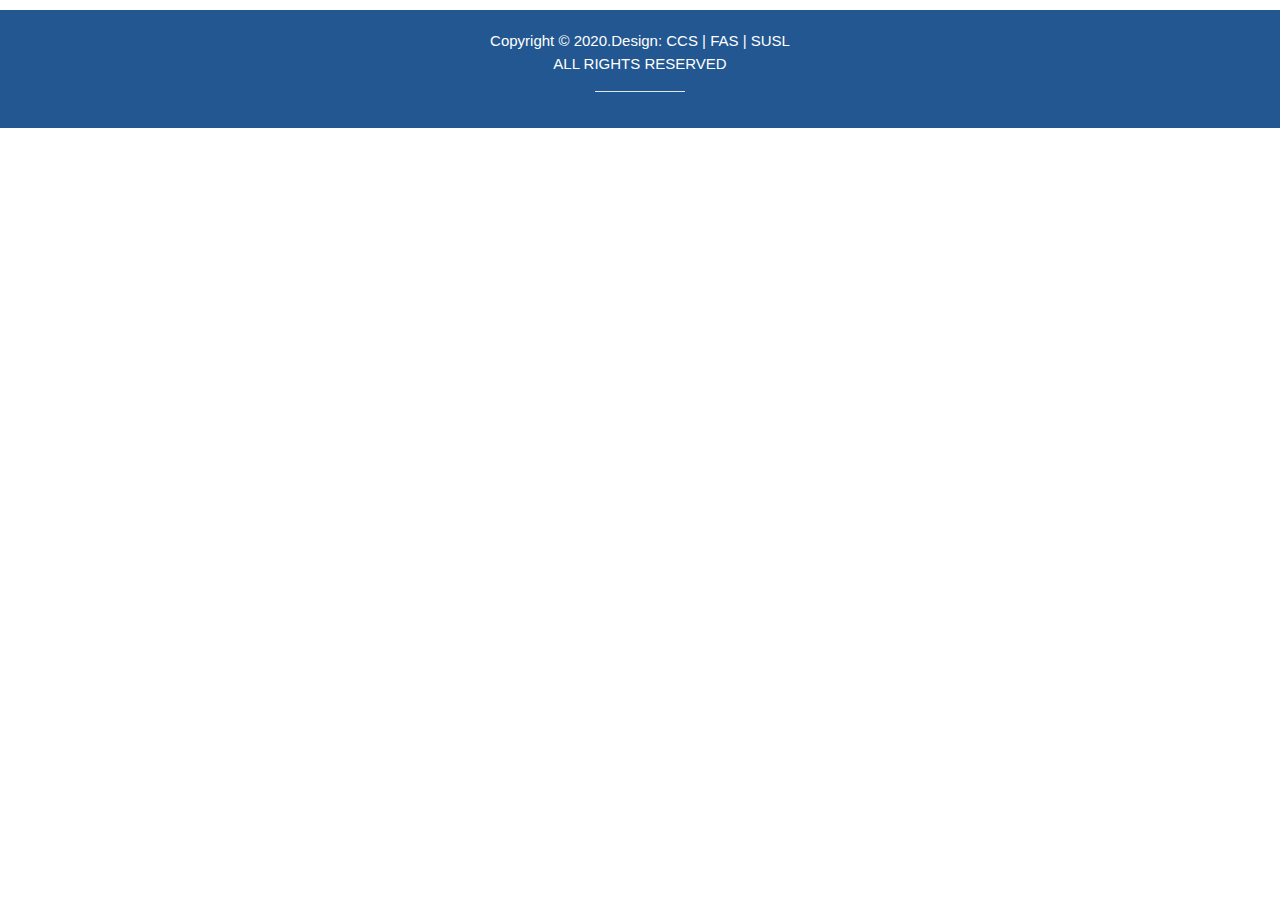
<file: Footer/footer.html>
<!doctype html>
<html lang="en">
  <head>
    <title>Title</title>
    <!-- Required meta tags -->
    <meta charset="utf-8">
    <meta name="viewport" content="width=device-width, initial-scale=1, shrink-to-fit=no">

    <!-- Bootstrap CSS -->
    <link rel="stylesheet" href="https://stackpath.bootstrapcdn.com/bootstrap/4.3.1/css/bootstrap.min.css" integrity="sha384-ggOyR0iXCbMQv3Xipma34MD+dH/1fQ784/j6cY/iJTQUOhcWr7x9JvoRxT2MZw1T" crossorigin="anonymous">
    <link rel="stylesheet" href="./footer.css">
</head>
  <body>
      <div class="footer" style="margin-bottom:0">
        <p class="footertext">Copyright © 2020.Design: CCS | FAS | SUSL<br>ALL RIGHTS RESERVED</p>
        <hr class="footerline">
    </div>
    <!-- Optional JavaScript -->
    <!-- jQuery first, then Popper.js, then Bootstrap JS -->
    <script src="https://code.jquery.com/jquery-3.3.1.slim.min.js" integrity="sha384-q8i/X+965DzO0rT7abK41JStQIAqVgRVzpbzo5smXKp4YfRvH+8abtTE1Pi6jizo" crossorigin="anonymous"></script>
    <script src="https://cdnjs.cloudflare.com/ajax/libs/popper.js/1.14.7/umd/popper.min.js" integrity="sha384-UO2eT0CpHqdSJQ6hJty5KVphtPhzWj9WO1clHTMGa3JDZwrnQq4sF86dIHNDz0W1" crossorigin="anonymous"></script>
    <script src="https://stackpath.bootstrapcdn.com/bootstrap/4.3.1/js/bootstrap.min.js" integrity="sha384-JjSmVgyd0p3pXB1rRibZUAYoIIy6OrQ6VrjIEaFf/nJGzIxFDsf4x0xIM+B07jRM" crossorigin="anonymous"></script>
  </body>
</html>
</file>
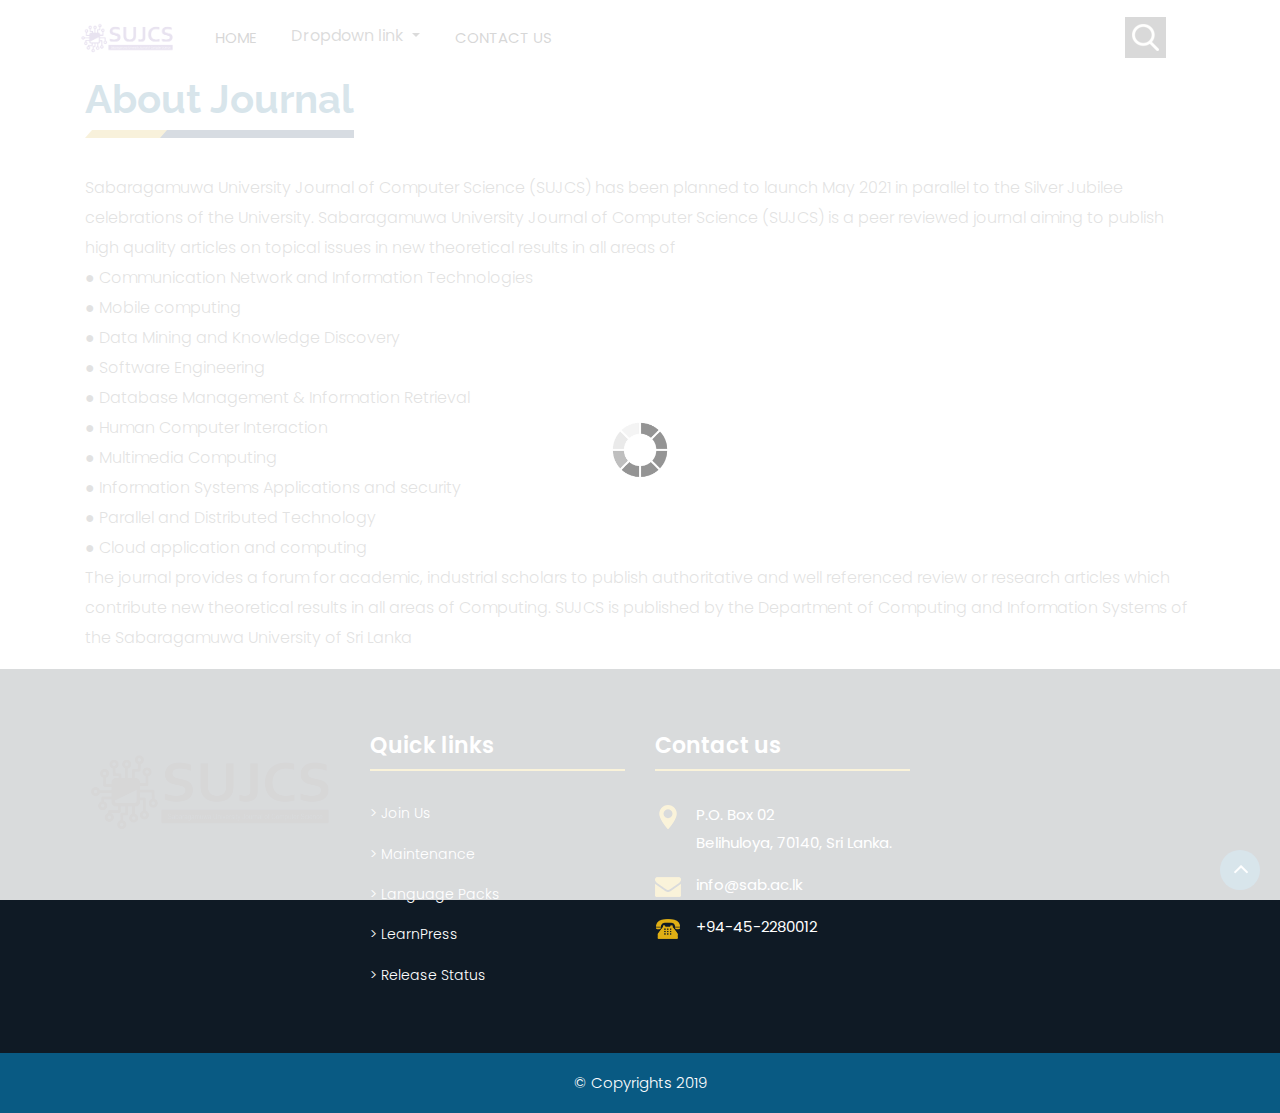
<file: sujcs-old/about.html>
<!DOCTYPE html>
<html lang="en">
<!-- Basic -->

<head>
    <meta charset="utf-8">
    <meta http-equiv="X-UA-Compatible" content="IE=edge">

    <!-- Mobile Metas -->
    <meta name="viewport" content="width=device-width, minimum-scale=1.0, maximum-scale=1.0, user-scalable=no">

    <!-- Site Metas -->
    <title>SUJCS</title>
    <meta name="keywords" content="">
    <meta name="description" content="">
    <meta name="author" content="">

    <!-- Site Icons -->
    <link rel="shortcut icon" href="#" type="image/x-icon" />
    <link rel="apple-touch-icon" href="#" />

    <!-- Bootstrap CSS -->
    <link rel="stylesheet" href="css/bootstrap.min.css" />
    <!-- Pogo Slider CSS -->
    <link rel="stylesheet" href="css/pogo-slider.min.css" />
    <!-- Site CSS -->
    <link rel="stylesheet" href="css/style.css" />
    <!-- Responsive CSS -->
    <link rel="stylesheet" href="css/responsive.css" />
    <!-- Custom CSS -->
    <link rel="stylesheet" href="css/custom.css" />

    <!--[if lt IE 9]>
      <script src="https://oss.maxcdn.com/libs/html5shiv/3.7.0/html5shiv.js"></script>
      <script src="https://oss.maxcdn.com/libs/respond.js/1.4.2/respond.min.js"></script>
    <![endif]-->

</head>

<body id="home" data-spy="scroll" data-target="#navbar-wd" data-offset="98">

    <!-- LOADER -->
    <div id="preloader">
        <div class="loader">
            <img src="images/loader.gif" alt="#" />
        </div>
    </div>
    <!-- end loader -->
    <!-- END LOADER -->

    <!-- Start header -->
    <header class="top-header">
        <nav class="navbar header-nav navbar-expand-lg">
            <div class="container-fluid">
                <a class="navbar-brand" href="index.html"><img src="images/SUJCS-Logo-color-png.png" alt="image"></a>
                <button class="navbar-toggler" type="button" data-toggle="collapse" data-target="#navbar-wd" aria-controls="navbar-wd" aria-expanded="false" aria-label="Toggle navigation">
                    <span></span>
                    <span></span>
                    <span></span>
                </button>
                <div class="collapse navbar-collapse " id="navbar-wd">
                    <ul class="navbar-nav">
                        <li><a class="nav-link active" href="index.html">Home</a></li>
                        
                   
                    <div class="dropdown">
                        <a class="btn dropdown-toggle" href="#" role="button" id="dropdownMenuButton" data-toggle="dropdown" aria-haspopup="true" aria-expanded="false">
                          Dropdown link
                        </a>
                      
                        <div class="dropdown-menu" aria-labelledby="dropdownMenuButton">
                            <li><a class="dropdown-item" href="about.html">Editorial Board</a></li>
                            <li><a class="dropdown-item" href="courses.html">Peer Review Process</a></li>
                            <li><a class="dropdown-item" href="reaserch.html">Publication Ethics</a></li>
                            <li><a class="dropdown-item" href="news.html">Abstracting and Indexing</a></li>
                        </div>
                      </div>
                      <li><a class="nav-link" href="contact.html">Contact us</a></li>
                    </ul>
                    
                    <!-- <ul class="navbar-nav">
                        <li><a class="nav-link active" href="index.html">Home</a></li>
                        <li><a class="nav-link" href="about.html">Editorial Board</a></li>
                        <li><a class="nav-link" href="courses.html">Peer Review Process</a></li>
                        <li><a class="nav-link" href="reaserch.html">Publication Ethics</a></li>
						<li><a class="nav-link" href="news.html">Abstracting and Indexing</a></li>
						<li><a class="nav-link" href="contact.html">Contact us</a></li>
                    </ul>
                </div> -->
                <div class="search-box">
                    <input type="text" class="search-txt" placeholder="Search">
                    <a class="search-btn">
                        <img src="images/search_icon.png" alt="#" />
                    </a>
                </div>
            </div>
        </nav>
    </header>
    <div class="section layout_padding padding_bottom-0">
        <div class="container">
            <div class="row">
                <div class="col-md-12">
                    <div class="full">
                        <div class="heading_main text-center">
						   <h2 class=" text-center"><span>About Journal</span></h2>
                        </div>
						<div class="full">
						  <p>Sabaragamuwa University Journal of Computer Science (SUJCS) has been planned to launch May 2021 in parallel to the Silver Jubilee celebrations of the University. Sabaragamuwa University Journal of Computer Science (SUJCS) is a peer reviewed journal aiming to publish high quality articles on topical issues in new theoretical results in all areas of<br>
                            ● Communication Network and Information Technologies<br>
                            ● Mobile computing<br>
                            ● Data Mining and Knowledge Discovery<br>
                            ● Software Engineering<br>
                            ● Database Management & Information Retrieval<br>
                            ● Human Computer Interaction<br>
                            ● Multimedia Computing<br>
                            ● Information Systems Applications and security<br>
                            ● Parallel and Distributed Technology<br>
                            ● Cloud application and computing<br>
                            The journal provides a forum for academic, industrial scholars to publish authoritative and well referenced review or research articles which contribute new theoretical results in all areas of Computing. SUJCS is published by the Department of Computing and Information Systems of the Sabaragamuwa University of Sri Lanka</p>
                        </div>
                    </div>
                </div>
            </div>
        </div>
    </div>




      <!-- Start Footer -->
    <footer class="footer-box">
        <div class="container">
		
		   <div class="row">
		   
		      <div class="col-xs-12 col-sm-6 col-md-6 col-lg-3">
			     <div class="footer_blog">
				    <div class="full margin-bottom_30">
                       <img src="images/SUJCS-Logo-black-png.png" alt="#" />
                       <!-- <img class="footer-uni-logo" src="images/SUSL_logo.png"  alt="#" /> -->
					 </div>
					 
				 </div>
			  </div>
			  
			  <div class="col-xs-12 col-sm-6 col-md-6 col-lg-3">
			       <div class="footer_blog footer_menu white_fonts">
						    <h3>Quick links</h3>
						    <ul> 
							  <li><a href="#">> Join Us</a></li>
							  <li><a href="#">> Maintenance</a></li>
							  <li><a href="#">> Language Packs</a></li>
							  <li><a href="#">> LearnPress</a></li>
							  <li><a href="#">> Release Status</a></li>
							</ul>
						 </div>
				 </div>
				 
				 <!-- <div class="col-xs-12 col-sm-6 col-md-6 col-lg-3">
				 <div class="footer_blog full white_fonts">
						     <h3>Newsletter</h3>
							 <p>Lorem ipsum dolor sit amet, consectetur adipiscing elit, sed do</p>
							 <div class="newsletter_form">
							    <form action="index.html">
								   <input type="email" placeholder="Your Email" name="#" required />
								   <button>Submit</button>
								</form>
							 </div>
						 </div>
					</div>	  -->
			  
			  <div class="col-xs-12 col-sm-6 col-md-6 col-lg-3 ">
				 <div class="footer_blog full white_fonts">
						     <h3>Contact us</h3>
							 <ul class="full">
							   <li><img src="images/i5.png"><span>P.O. Box 02<br>Belihuloya, 70140, Sri Lanka.</span></li>
							   <li><img src="images/i6.png"><span>info@sab.ac.lk</span></li>
							   <li><img src="images/i7.png"><span>+94-45-2280012</span></li>
							 </ul>
						 </div>
					</div>	 
			  
		   </div>
		
        </div>
    </footer>
    <!-- End Footer -->

    <div class="footer_bottom">
        <div class="container">
            <div class="row">
                <div class="col-12">
                    <p class="crp">© Copyrights 2019</p>
                </div>
            </div>
        </div>
    </div>

    <a href="#" id="scroll-to-top" class="hvr-radial-out"><i class="fa fa-angle-up"></i></a>

    <!-- ALL JS FILES -->
    <script src="js/jquery.min.js"></script>
	<script src="js/popper.min.js"></script>
    <script src="js/bootstrap.min.js"></script>
    <!-- ALL PLUGINS -->
    <script src="js/jquery.magnific-popup.min.js"></script>
    <script src="js/jquery.pogo-slider.min.js"></script>
    <script src="js/slider-index.js"></script>
    <script src="js/smoothscroll.js"></script>
    <script src="js/form-validator.min.js"></script>
    <script src="js/contact-form-script.js"></script>
    <script src="js/isotope.min.js"></script>
    <script src="js/images-loded.min.js"></script>
    <script src="js/custom.js"></script>
	<script>
	/* counter js */

(function ($) {
	$.fn.countTo = function (options) {
		options = options || {};
		
		return $(this).each(function () {
			// set options for current element
			var settings = $.extend({}, $.fn.countTo.defaults, {
				from:            $(this).data('from'),
				to:              $(this).data('to'),
				speed:           $(this).data('speed'),
				refreshInterval: $(this).data('refresh-interval'),
				decimals:        $(this).data('decimals')
			}, options);
			
			// how many times to update the value, and how much to increment the value on each update
			var loops = Math.ceil(settings.speed / settings.refreshInterval),
				increment = (settings.to - settings.from) / loops;
			
			// references & variables that will change with each update
			var self = this,
				$self = $(this),
				loopCount = 0,
				value = settings.from,
				data = $self.data('countTo') || {};
			
			$self.data('countTo', data);
			
			// if an existing interval can be found, clear it first
			if (data.interval) {
				clearInterval(data.interval);
			}
			data.interval = setInterval(updateTimer, settings.refreshInterval);
			
			// initialize the element with the starting value
			render(value);
			
			function updateTimer() {
				value += increment;
				loopCount++;
				
				render(value);
				
				if (typeof(settings.onUpdate) == 'function') {
					settings.onUpdate.call(self, value);
				}
				
				if (loopCount >= loops) {
					// remove the interval
					$self.removeData('countTo');
					clearInterval(data.interval);
					value = settings.to;
					
					if (typeof(settings.onComplete) == 'function') {
						settings.onComplete.call(self, value);
					}
				}
			}
			
			function render(value) {
				var formattedValue = settings.formatter.call(self, value, settings);
				$self.html(formattedValue);
			}
		});
	};
	
	$.fn.countTo.defaults = {
		from: 0,               // the number the element should start at
		to: 0,                 // the number the element should end at
		speed: 1000,           // how long it should take to count between the target numbers
		refreshInterval: 100,  // how often the element should be updated
		decimals: 0,           // the number of decimal places to show
		formatter: formatter,  // handler for formatting the value before rendering
		onUpdate: null,        // callback method for every time the element is updated
		onComplete: null       // callback method for when the element finishes updating
	};
	
	function formatter(value, settings) {
		return value.toFixed(settings.decimals);
	}
}(jQuery));

jQuery(function ($) {
  // custom formatting example
  $('.count-number').data('countToOptions', {
	formatter: function (value, options) {
	  return value.toFixed(options.decimals).replace(/\B(?=(?:\d{3})+(?!\d))/g, ',');
	}
  });
  
  // start all the timers
  $('.timer').each(count);  
  
  function count(options) {
	var $this = $(this);
	options = $.extend({}, options || {}, $this.data('countToOptions') || {});
	$this.countTo(options);
  }
});
	</script>
</body>

</html>
</file>
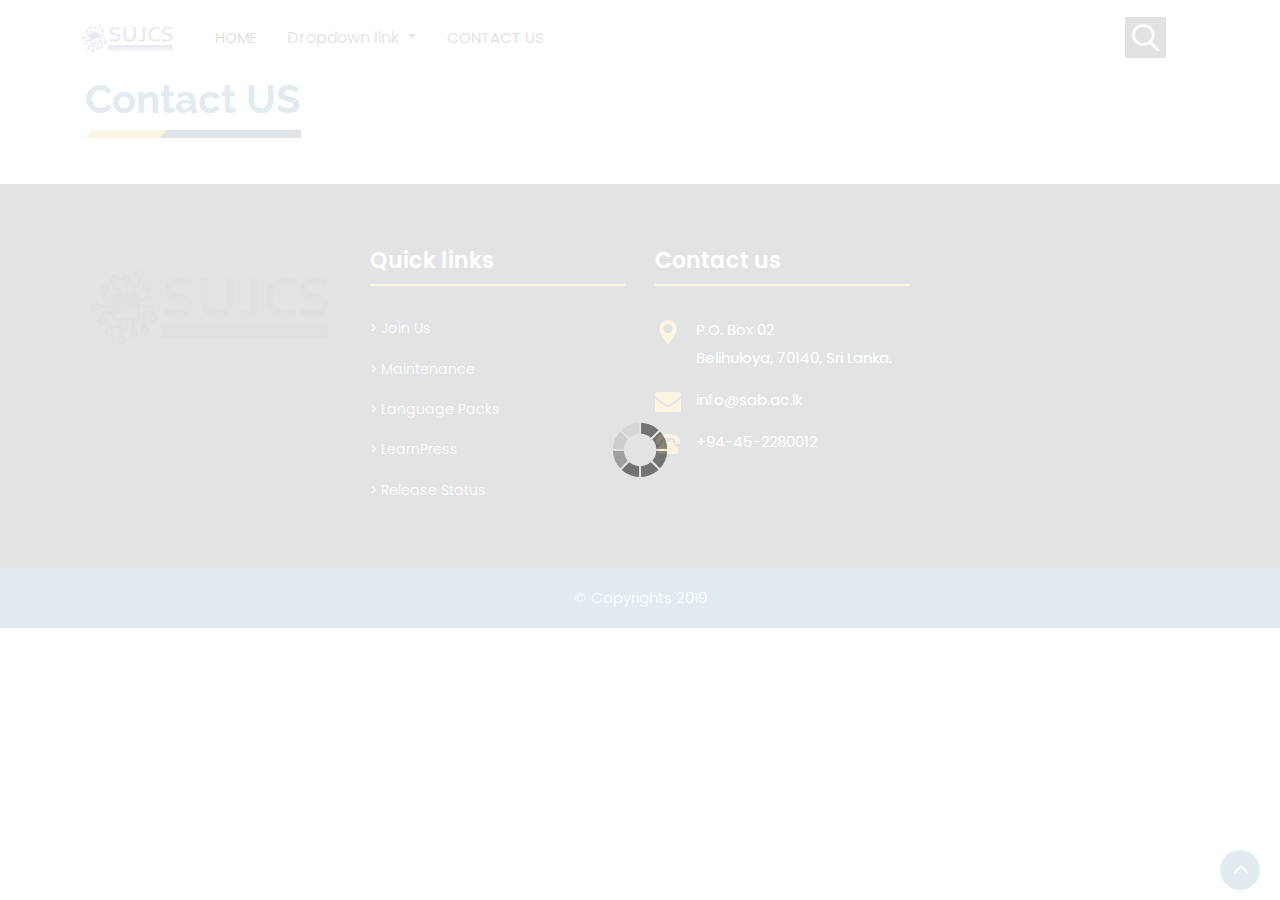
<file: sujcs-old/contact.html>
<!DOCTYPE html>
<html lang="en">
<!-- Basic -->

<head>
    <meta charset="utf-8">
    <meta http-equiv="X-UA-Compatible" content="IE=edge">

    <!-- Mobile Metas -->
    <meta name="viewport" content="width=device-width, minimum-scale=1.0, maximum-scale=1.0, user-scalable=no">

    <!-- Site Metas -->
    <title>SUJCS</title>
    <meta name="keywords" content="">
    <meta name="description" content="">
    <meta name="author" content="">

    <!-- Site Icons -->
    <link rel="shortcut icon" href="#" type="image/x-icon" />
    <link rel="apple-touch-icon" href="#" />

    <!-- Bootstrap CSS -->
    <link rel="stylesheet" href="css/bootstrap.min.css" />
    <!-- Pogo Slider CSS -->
    <link rel="stylesheet" href="css/pogo-slider.min.css" />
    <!-- Site CSS -->
    <link rel="stylesheet" href="css/style.css" />
    <!-- Responsive CSS -->
    <link rel="stylesheet" href="css/responsive.css" />
    <!-- Custom CSS -->
    <link rel="stylesheet" href="css/custom.css" />

    <!--[if lt IE 9]>
      <script src="https://oss.maxcdn.com/libs/html5shiv/3.7.0/html5shiv.js"></script>
      <script src="https://oss.maxcdn.com/libs/respond.js/1.4.2/respond.min.js"></script>
    <![endif]-->

</head>

<body id="home" data-spy="scroll" data-target="#navbar-wd" data-offset="98">

    <!-- LOADER -->
    <div id="preloader">
        <div class="loader">
            <img src="images/loader.gif" alt="#" />
        </div>
    </div>
    <!-- end loader -->
    <!-- END LOADER -->

    <!-- Start header -->
    <header class="top-header">
        <nav class="navbar header-nav navbar-expand-lg">
            <div class="container-fluid">
                <a class="navbar-brand" href="index.html"><img src="images/SUJCS-Logo-color-png.png" alt="image"></a>
                <button class="navbar-toggler" type="button" data-toggle="collapse" data-target="#navbar-wd" aria-controls="navbar-wd" aria-expanded="false" aria-label="Toggle navigation">
                    <span></span>
                    <span></span>
                    <span></span>
                </button>
                <div class="collapse navbar-collapse " id="navbar-wd">
                    <ul class="navbar-nav">
                        <li><a class="nav-link active" href="index.html">Home</a></li>
                        
                   
                    <div class="dropdown">
                        <a class="nav-link btn dropdown-toggle" href="#" role="button" id="dropdownMenuButton" data-toggle="dropdown" aria-haspopup="true" aria-expanded="false">
                          Dropdown link
                        </a>
                      
                        <div class="dropdown-menu" aria-labelledby="dropdownMenuButton">
                            <li><a class="dropdown-item" href="about.html">Editorial Board</a></li>
                            <li><a class="dropdown-item" href="courses.html">Peer Review Process</a></li>
                            <li><a class="dropdown-item" href="reaserch.html">Publication Ethics</a></li>
                            <li><a class="dropdown-item" href="news.html">Abstracting and Indexing</a></li>
                        </div>
                      </div>
                      <li><a class="nav-link" href="contact.html">Contact us</a></li>
                    </ul>
                    
                    <!-- <ul class="navbar-nav">
                        <li><a class="nav-link active" href="index.html">Home</a></li>
                        <li><a class="nav-link" href="about.html">Editorial Board</a></li>
                        <li><a class="nav-link" href="courses.html">Peer Review Process</a></li>
                        <li><a class="nav-link" href="reaserch.html">Publication Ethics</a></li>
						<li><a class="nav-link" href="news.html">Abstracting and Indexing</a></li>
						<li><a class="nav-link" href="contact.html">Contact us</a></li>
                    </ul>
                </div> -->
                <div class="search-box">
                    <input type="text" class="search-txt" placeholder="Search">
                    <a class="search-btn">
                        <img src="images/search_icon.png" alt="#" />
                    </a>
                </div>
            </div>
        </nav>
    </header>
    <div class="section layout_padding padding_bottom-0">
        <div class="container">
            <div class="row">
                <div class="col-md-12">
                    <div class="full">
                        <div class="heading_main text-center">
						   <h2 class=" text-center"><span>Contact US</span></h2>
                        </div>
						<div class="full">
						  <p>
                        </div>
                    </div>
                </div>
            </div>
        </div>
    </div>




      <!-- Start Footer -->
    <footer class="footer-box">
        <div class="container">
		
		   <div class="row">
		   
		      <div class="col-xs-12 col-sm-6 col-md-6 col-lg-3">
			     <div class="footer_blog">
				    <div class="full margin-bottom_30">
                       <img src="images/SUJCS-Logo-black-png.png" alt="#" />
                       <!-- <img class="footer-uni-logo" src="images/SUSL_logo.png"  alt="#" /> -->
					 </div>
					 
				 </div>
			  </div>
			  
			  <div class="col-xs-12 col-sm-6 col-md-6 col-lg-3">
			       <div class="footer_blog footer_menu white_fonts">
						    <h3>Quick links</h3>
						    <ul> 
							  <li><a href="#">> Join Us</a></li>
							  <li><a href="#">> Maintenance</a></li>
							  <li><a href="#">> Language Packs</a></li>
							  <li><a href="#">> LearnPress</a></li>
							  <li><a href="#">> Release Status</a></li>
							</ul>
						 </div>
				 </div>
				 
				 <!-- <div class="col-xs-12 col-sm-6 col-md-6 col-lg-3">
				 <div class="footer_blog full white_fonts">
						     <h3>Newsletter</h3>
							 <p>Lorem ipsum dolor sit amet, consectetur adipiscing elit, sed do</p>
							 <div class="newsletter_form">
							    <form action="index.html">
								   <input type="email" placeholder="Your Email" name="#" required />
								   <button>Submit</button>
								</form>
							 </div>
						 </div>
					</div>	  -->
			  
			  <div class="col-xs-12 col-sm-6 col-md-6 col-lg-3 ">
				 <div class="footer_blog full white_fonts">
						     <h3>Contact us</h3>
							 <ul class="full">
							   <li><img src="images/i5.png"><span>P.O. Box 02<br>Belihuloya, 70140, Sri Lanka.</span></li>
							   <li><img src="images/i6.png"><span>info@sab.ac.lk</span></li>
							   <li><img src="images/i7.png"><span>+94-45-2280012</span></li>
							 </ul>
						 </div>
					</div>	 
			  
		   </div>
		
        </div>
    </footer>
    <!-- End Footer -->

    <div class="footer_bottom">
        <div class="container">
            <div class="row">
                <div class="col-12">
                    <p class="crp">© Copyrights 2019</p>
                </div>
            </div>
        </div>
    </div>

    <a href="#" id="scroll-to-top" class="hvr-radial-out"><i class="fa fa-angle-up"></i></a>

    <!-- ALL JS FILES -->
    <script src="js/jquery.min.js"></script>
	<script src="js/popper.min.js"></script>
    <script src="js/bootstrap.min.js"></script>
    <!-- ALL PLUGINS -->
    <script src="js/jquery.magnific-popup.min.js"></script>
    <script src="js/jquery.pogo-slider.min.js"></script>
    <script src="js/slider-index.js"></script>
    <script src="js/smoothscroll.js"></script>
    <script src="js/form-validator.min.js"></script>
    <script src="js/contact-form-script.js"></script>
    <script src="js/isotope.min.js"></script>
    <script src="js/images-loded.min.js"></script>
    <script src="js/custom.js"></script>
	<script>
	/* counter js */

(function ($) {
	$.fn.countTo = function (options) {
		options = options || {};
		
		return $(this).each(function () {
			// set options for current element
			var settings = $.extend({}, $.fn.countTo.defaults, {
				from:            $(this).data('from'),
				to:              $(this).data('to'),
				speed:           $(this).data('speed'),
				refreshInterval: $(this).data('refresh-interval'),
				decimals:        $(this).data('decimals')
			}, options);
			
			// how many times to update the value, and how much to increment the value on each update
			var loops = Math.ceil(settings.speed / settings.refreshInterval),
				increment = (settings.to - settings.from) / loops;
			
			// references & variables that will change with each update
			var self = this,
				$self = $(this),
				loopCount = 0,
				value = settings.from,
				data = $self.data('countTo') || {};
			
			$self.data('countTo', data);
			
			// if an existing interval can be found, clear it first
			if (data.interval) {
				clearInterval(data.interval);
			}
			data.interval = setInterval(updateTimer, settings.refreshInterval);
			
			// initialize the element with the starting value
			render(value);
			
			function updateTimer() {
				value += increment;
				loopCount++;
				
				render(value);
				
				if (typeof(settings.onUpdate) == 'function') {
					settings.onUpdate.call(self, value);
				}
				
				if (loopCount >= loops) {
					// remove the interval
					$self.removeData('countTo');
					clearInterval(data.interval);
					value = settings.to;
					
					if (typeof(settings.onComplete) == 'function') {
						settings.onComplete.call(self, value);
					}
				}
			}
			
			function render(value) {
				var formattedValue = settings.formatter.call(self, value, settings);
				$self.html(formattedValue);
			}
		});
	};
	
	$.fn.countTo.defaults = {
		from: 0,               // the number the element should start at
		to: 0,                 // the number the element should end at
		speed: 1000,           // how long it should take to count between the target numbers
		refreshInterval: 100,  // how often the element should be updated
		decimals: 0,           // the number of decimal places to show
		formatter: formatter,  // handler for formatting the value before rendering
		onUpdate: null,        // callback method for every time the element is updated
		onComplete: null       // callback method for when the element finishes updating
	};
	
	function formatter(value, settings) {
		return value.toFixed(settings.decimals);
	}
}(jQuery));

jQuery(function ($) {
  // custom formatting example
  $('.count-number').data('countToOptions', {
	formatter: function (value, options) {
	  return value.toFixed(options.decimals).replace(/\B(?=(?:\d{3})+(?!\d))/g, ',');
	}
  });
  
  // start all the timers
  $('.timer').each(count);  
  
  function count(options) {
	var $this = $(this);
	options = $.extend({}, options || {}, $this.data('countToOptions') || {});
	$this.countTo(options);
  }
});
	</script>
</body>

</html>
</file>
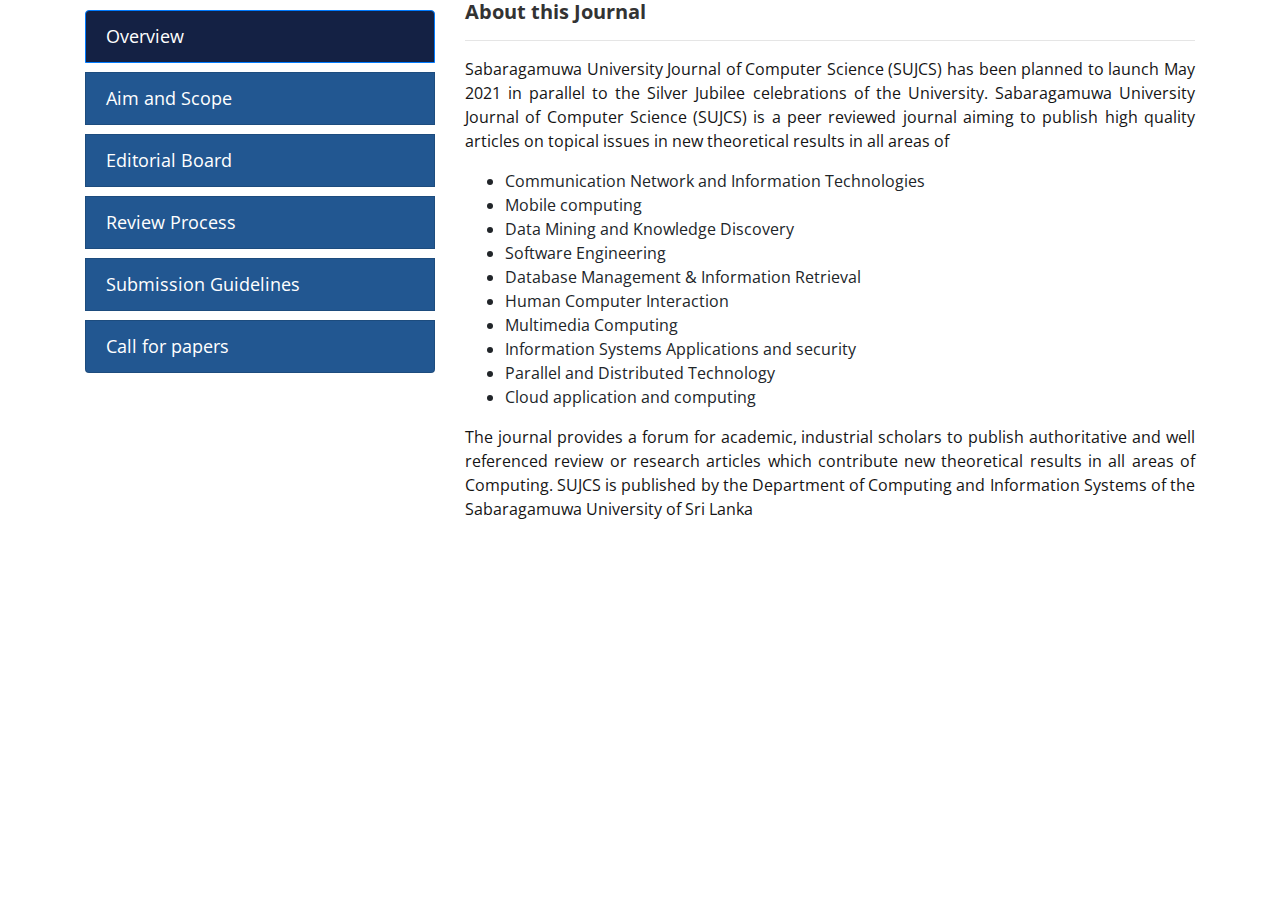
<file: src/journal-section/journal-content-section.html>
<head>
    <!-- Required meta tags -->
    <meta charset="utf-8">
    <meta name="viewport" content="width=device-width, initial-scale=1, shrink-to-fit=no">

    <!-- Bootstrap CSS -->
    <link rel="stylesheet" href="https://stackpath.bootstrapcdn.com/bootstrap/4.3.1/css/bootstrap.min.css"
        integrity="sha384-ggOyR0iXCbMQv3Xipma34MD+dH/1fQ784/j6cY/iJTQUOhcWr7x9JvoRxT2MZw1T" crossorigin="anonymous">

    <!-- Fonts -->
    <link
        href="https://fonts.googleapis.com/css?family=Mrs+Sheppards%7CDosis:300,400,700%7COpen+Sans:300italic,400italic,600italic,700italic,800italic,400,300,600,700,800;"
        rel="stylesheet" type="text/css">
    <link href="https://fonts.googleapis.com/css?family=Pacifico&amp;display=swap" rel="stylesheet">
    <!-- Style sheets -->
    <link rel="stylesheet" href="journal-content-section.css">
    <title>SUJCS | Sabaragamuwa University Journal of Computer Science</title>
</head>

<body style="min-height: 100vh;">

    <!--
        #################################
            JOURNAL CONTENT SECTION
        #################################
    -->
    <section class="journal-content">

        <div class="container">
            <div class="row">
                <div class="col-12 col-md-4 leftside ">
                    <div class="list-group" id="list-tab" role="tablist">

                        <a class="list-group-item list-group-item-action active" id="list-profile-list"
                            data-toggle="list" href="#list-Overview" role="tab" aria-controls="profile">Overview</a>
                        <a class="list-group-item list-group-item-action" id="list-home-list" data-toggle="list"
                            href="#list-Scope" role="tab" aria-controls="home">Aim and Scope</a>
                        <a class="list-group-item list-group-item-action" id="list-settings-list" data-toggle="list"
                            href="#list-EditBoard" role="tab" aria-controls="settings">Editorial Board</a>
                        <a class="list-group-item list-group-item-action" id="list-settings-list" data-toggle="list"
                            href="#list-reviewe" role="tab" aria-controls="settings">Review Process</a>
                        <a class="list-group-item list-group-item-action" id="list-messages-list" data-toggle="list"
                            href="#list-SubGuidelines" role="tab" aria-controls="messages">Submission Guidelines</a>
                        <a class="list-group-item list-group-item-action" id="list-settings-list" data-toggle="list"
                            href="#list-CallPapers" role="tab" aria-controls="settings">Call for papers</a>
                    </div>
                </div>
                <div class="col-12 col-md-8">
                    <div class="tab-content" id="nav-tabContent">

                        <!--
                            #################################
                                OVERVIEW
                            #################################
                        -->

                        <div class="tab-pane fade show active" id="list-Overview" role="tabpanel"
                            aria-labelledby="list-profile-list">
                            <h4>About this Journal</h4>
                            <hr>
                            <p>
                                Sabaragamuwa University Journal of Computer Science (SUJCS) has been planned to launch
                                May 2021 in parallel to the Silver Jubilee celebrations of the University.
                                Sabaragamuwa University Journal of Computer Science (SUJCS) is a peer reviewed journal
                                aiming to publish high quality articles on topical issues in new theoretical results in
                                all areas of
                            </p>

                            <ul>
                                <li>Communication Network and Information Technologies</li>
                                <li>Mobile computing</li>
                                <li>Data Mining and Knowledge Discovery</li>
                                <li>Software Engineering</li>
                                <li>Database Management &amp; Information Retrieval</li>
                                <li>Human Computer Interaction</li>
                                <li>Multimedia Computing</li>
                                <li>Information Systems Applications and security</li>
                                <li>Parallel and Distributed Technology</li>
                                <li>Cloud application and computing</li>
                            </ul>

                            <p>
                                The journal provides a forum for academic, industrial scholars to publish authoritative
                                and well referenced review or research articles which contribute new theoretical results
                                in all areas of Computing. SUJCS is published by the Department of Computing and
                                Information Systems of the Sabaragamuwa University of Sri Lanka
                            </p>
                        </div>

                        <div class="tab-pane fade" id="list-Scope" role="tabpanel" aria-labelledby="list-home-list">

                            <p>
                                The basic aim of this journal is to provide a platform for the researchers, innovators,
                                scholars and students to share their research. We promote research in all disciplines in
                                the computer science field and the advancement of knowledge and understanding. This
                                journal will provide a quality, readable, and valuable addition to the knowledge. It is
                                a peer-reviewed journal aspiring to publish high quality original <b>Research Articles,
                                    Review Articles, Survey Articles, Case Study and Technical Notes</b>. The preference
                                will be
                                given to the research articles and articles which contain advanced research concepts
                                which will be helpful to the society.
                                <u>Scope of SUJCS is the place for exchange of information and research results
                                </u>within the
                                following scope: (But are not limited to the following)

                            </p>

                            <p><strong>Communication Network and Information Technologies&nbsp;</strong></p>

                            <ul>
                                <li>Ad hoc &amp; sensor networks</li>
                                <li>Adaptive applications</li>
                                <li>Admission/Congestion/Flow Control</li>
                                <li>Authentication, authorization, accounting</li>
                                <li>Broadband Communications</li>
                                <li>Broadband Networks</li>
                            </ul>
                            <p><strong>Mobile Computing</strong></p>

                            <ul>
                                <li>Mobility management</li>
                                <li>Distributed Real Time Systems</li>
                                <li>E-commerce</li>
                                <li>Education Technology and Training</li>
                            </ul>
                            <p><strong>Multimedia Computing</strong></p>

                            <ul>
                                <li>AI and Image Recognition</li>
                                <li>Audio Analysis, Modeling, Processing and Transformation</li>
                                <li>Content-Based Image Retrieval</li>
                                <li>Distributed Multimedia System</li>
                            </ul>
                            <p><strong>Data Mining and Knowledge Discovery</strong></p>

                            <ul>
                                <li>Theory and Foundational Issues</li>
                                <li>Data Mining Methods</li>
                                <li>Algorithms for Data Mining</li>
                                <li>&nbsp;Knowledge Discovery Process</li>
                                <li>Application Issues.</li>
                            </ul>
                            <p><strong>Software Engineering</strong></p>

                            <ul>
                                <li>The Software Process</li>
                                <li>Software Engineering Practice</li>
                                <li>Web Engineering</li>
                                <li>Quality Management</li>
                                <li>Managing Software Projects</li>
                                <li>Advanced Topics in Software Engineering</li>
                            </ul>

                            <p><strong>Database Management &amp; Information Retrieval</strong></p>

                            <ul>
                                <li>Data and Information Integration &amp; Modelling</li>
                                <li>Data and Information Networks</li>
                                <li>Data and Information Privacy and Security</li>
                                <li>Data and Information Quality</li>
                                <li>Data and Information Semantics</li>
                                <li>Data and Information Streams</li>
                                <li>Data Management in Grid and P2P Systems</li>
                            </ul>
                            <p><strong>Information system application and security</strong></p>

                            <ul>
                                <li>Humana resource management and computing&nbsp;</li>
                                <li>Architectures/infrastructures, agent/intelligent/knowledge-based systems</li>
                                <li>[Bio]medical informatics, social informatics</li>
                                <li>Collaborative work systems/management, human factors</li>
                                <li>Data mining, knowledge discovery, data warehouse, OLAP, ontologies</li>
                                <li>Database architectures/applications, decision support systems</li>
                                <li>Enterprise/executive information systems,&nbsp;</li>
                                <li>Ethics in IS</li>
                                <li>Functional information systems, impacts of information systems</li>
                            </ul>
                            <p><strong>Human Computer Interaction</strong></p>

                            <ul>
                                <li>Innovative interaction techniques</li>
                                <li>Multimodal interaction</li>
                                <li>Speech interaction</li>
                                <li>Graphic interaction</li>
                                <li>Natural language interaction</li>
                                <li>Interaction in mobile and embedded systems</li>
                                <li>Interface design and evaluation methodologies</li>
                            </ul>
                            <p><strong>Parallel and Distributed Technology</strong></p>

                            <ul>
                                <li>Parallel and distributed algorithms</li>
                                <li>Applications of parallel and distributed computing,</li>
                                <li>Parallel and distributed architectures,</li>
                                <li>Parallel and distributed software</li>
                                <li>Cloud, edge and fog computing</li>
                            </ul>
                        </div>

                        <!--
                            #################################
                                EDITORIAL BOARD
                            #################################
                        -->

                        <div class="tab-pane fade" id="list-EditBoard" role="tabpanel"
                            aria-labelledby="list-settings-list">
                            <table class=" table table-responsive table-striped">

                                <tbody>
                                    <tr>
                                        <th scope="col">
                                            Name
                                        </th>
                                        <th scope="col" colspan="2">
                                            University&nbsp;&nbsp;&nbsp;&nbsp;&nbsp;&nbsp;&nbsp;&nbsp;
                                        </th>
                                        <th scope="col">
                                            Country&nbsp;&nbsp;
                                        </th>
                                        <th scope="col">
                                            Email
                                        </th>
                                    </tr>
                                    <tr>
                                        <td>
                                            Professor&nbsp;S. Vasanthapriyan
                                        </td>
                                        <td colspan="2">
                                            Sabaragamuwa University of Sri Lanka
                                        </td>
                                        <td>
                                            Sri Lanka
                                        </td>
                                        <td>
                                            priyan@appsc.sab.ac.lk
                                        </td>
                                    </tr>
                                    <tr>
                                        <td>
                                            Dr. BTGS Kumara
                                        </td>
                                        <td colspan="2">
                                            Sabaragamuwa University of Sri Lanka
                                        </td>
                                        <td>
                                            Sri Lanka
                                        </td>
                                        <td>
                                            kumara@appsc.sab.ac.lk
                                        </td>
                                    </tr>
                                    <tr>
                                        <td>
                                            Dr. LS Lekamge
                                        </td>
                                        <td colspan="2">
                                            Sabaragamuwa University of Sri Lanka
                                        </td>
                                        <td>
                                            Sri Lanka
                                        </td>
                                        <td>
                                            slekamge@appsc.sab.ac.lk
                                        </td>
                                    </tr>
                                    <tr>
                                        <td>
                                            Dr. UAP Ishanka
                                        </td>
                                        <td colspan="2">
                                            Sabaragamuwa University of Sri Lanka
                                        </td>
                                        <td>
                                            Sri Lanka
                                        </td>
                                        <td>
                                            piumi@appsc.sab.ac.lk
                                        </td>
                                    </tr>
                                    <tr>
                                        <td>
                                            Mr. RL Dangalla
                                        </td>
                                        <td colspan="2">
                                            Sabaragamuwa University of Sri Lanka
                                        </td>
                                        <td>
                                            Sri Lanka
                                        </td>
                                        <td>
                                            ravindra.dangalla@appsc.sab.ac.lk
                                        </td>
                                    </tr>
                                    <tr>
                                        <td>
                                            DR. Kapila Tharanga Rathnayake
                                        </td>
                                        <td colspan="2">
                                            Sabaragamuwa University of Sri Lanka
                                        </td>
                                        <td>
                                            Sri Lanka
                                        </td>
                                        <td>
                                            kapilar@appsc.sab.ac.lk
                                        </td>
                                    </tr>
                                    <tr>
                                        <td>
                                            Dr. H. Rupasinghe
                                        </td>
                                        <td colspan="2">
                                            Sabaragamuwa University of Sri Lanka
                                        </td>
                                        <td>
                                            Sri Lanka
                                        </td>
                                        <td>
                                            hiruni@ssl.sab.ac.lk
                                        </td>
                                    </tr>
                                    <tr>
                                        <td>
                                            Dr. E.M.U.W.J.B. Ekanayake
                                        </td>
                                        <td colspan="2">
                                            Uva Wellassa University.
                                        </td>
                                        <td>
                                            Sri Lanka
                                        </td>
                                        <td>
                                            jayalath@uwu.ac.lk
                                        </td>
                                    </tr>
                                    <tr>
                                        <td>
                                            Prof Chandimal Jayawardene
                                        </td>
                                        <td colspan="2">
                                            Sri Lanka Institute of Information Technology
                                        </td>
                                        <td>
                                            Sri Lanka
                                        </td>
                                        <td>
                                            chandimal.j@sliit.lk
                                            &nbsp;
                                        </td>
                                    </tr>
                                    <tr>
                                        <td>
                                            Dr. Anuradha Jayakody
                                        </td>
                                        <td colspan="2">
                                            Sri Lanka Institute of Information Technology
                                        </td>
                                        <td>
                                            Sri Lanka
                                        </td>
                                        <td>
                                            anuradha.j@sliit.lk
                                            nuradhajaya@gmail.com
                                        </td>
                                    </tr>
                                    <tr>
                                        <td>
                                            Dr. Windhya Rankothge
                                        </td>
                                        <td colspan="2">
                                            Sri Lanka Institute of Information Technology
                                        </td>
                                        <td>
                                            Sri Lanka
                                        </td>
                                        <td>
                                            &nbsp;
                                        </td>
                                    </tr>
                                    <tr>
                                        <td>
                                            Dr. Dasuni Nawinna
                                        </td>
                                        <td colspan="2">
                                            Sri Lanka Institute of Information Technology
                                        </td>
                                        <td>
                                            Sri Lanka
                                        </td>
                                        <td>
                                            dasuni.n@sliit.lk
                                        </td>
                                    </tr>
                                    <tr>
                                        <td>
                                            Dr. Pradeep Abeygunawardhana
                                        </td>
                                        <td colspan="2">
                                            Sri Lanka Institute of Information Technology
                                        </td>
                                        <td>
                                            Sri Lanka
                                        </td>
                                        <td>
                                            Pradeep.a@sliit.lk
                                        </td>
                                    </tr>
                                    <tr>
                                        <td>
                                            Dr. Jeewanee Jayasinghe
                                        </td>
                                        <td colspan="2">
                                            Wayamba University, Sri Lanka
                                        </td>
                                        <td>
                                            Sri Lanka
                                        </td>
                                        <td>
                                            jeevani@wyb.ac.lk
                                        </td>
                                    </tr>
                                    <tr>
                                        <td>
                                            Prof. Chinthaka Premachandra
                                        </td>
                                        <td>
                                            Shibaura Institute of Technology
                                        </td>
                                        <td colspan="2">
                                            Japan
                                        </td>
                                        <td>
                                            &nbsp;
                                        </td>
                                    </tr>
                                    <tr>
                                        <td>
                                            Prof. Jiangning Wu
                                        </td>
                                        <td>
                                            Dalian University of Technology
                                        </td>
                                        <td colspan="2">
                                            China
                                        </td>
                                        <td>
                                            j3wu@ryerson.ca
                                        </td>
                                    </tr>
                                    <tr>
                                        <td>
                                            Prof. Lin Li
                                        </td>
                                        <td>
                                            Wuhan University of Technology
                                        </td>
                                        <td colspan="2">
                                            China
                                        </td>
                                        <td>
                                            lilin@whu.edu.cn
                                        </td>
                                    </tr>
                                    <tr>
                                        <td>
                                            Prof. Saluka R. Kodituwakku
                                        </td>
                                        <td>
                                            University of Peradeniya
                                        </td>
                                        <td colspan="2">
                                            Sri Lanka
                                        </td>
                                        <td>
                                            alukak@pdn.ac.lk
                                            salukak@sci.pdn.ac.lk
                                        </td>
                                    </tr>
                                    <tr>
                                        <td>
                                            Prof. Chandimal Jayawardena
                                        </td>
                                        <td>
                                            Sri Lanka Institute of Information Technology
                                        </td>
                                        <td colspan="2">
                                            Sri Lanka
                                        </td>
                                        <td>
                                            chandimal.j@sliit.lk
                                            &nbsp;
                                        </td>
                                    </tr>
                                    <tr>
                                        <td>
                                            Prof. Nihal Kodikara
                                        </td>
                                        <td>
                                            University of Colombo School of Computing
                                        </td>
                                        <td colspan="2">
                                            Sri Lanka
                                        </td>
                                        <td>
                                            ndk@ucsc.cmb.ac.lk
                                            &nbsp;
                                        </td>
                                    </tr>
                                    <tr>
                                        <td>
                                            Prof. Prasad M. Jayaweera
                                        </td>
                                        <td>
                                            University of Sri Jayewardenepura
                                        </td>
                                        <td colspan="2">
                                            Sri Lanka
                                        </td>
                                        <td>
                                            Prasad@dscs.sjp.ac.lk
                                            &nbsp;
                                        </td>
                                    </tr>
                                    <tr>
                                        <td>
                                            Dr. T. G. I. Fernando
                                        </td>
                                        <td>
                                            University of Sri Jayewardenepura
                                        </td>
                                        <td colspan="2">
                                            Sri Lanka
                                        </td>
                                        <td>
                                            tgi@sjp.ac.lk
                                            tgi.fernando@gmail.com
                                            &nbsp;
                                        </td>
                                    </tr>
                                    <tr>
                                        <td>
                                            Dr. KASN Sumathipala
                                        </td>
                                        <td>
                                            University of Moratuwa
                                        </td>
                                        <td colspan="2">
                                            Sri Lanka
                                        </td>
                                        <td>
                                            sagaras@uom.lk
                                            &nbsp;
                                        </td>
                                    </tr>
                                    <tr>
                                        <td>
                                            Dr. S. R. Liyanage
                                        </td>
                                        <td>
                                            University of Kelaniya
                                        </td>
                                        <td colspan="2">
                                            Sri Lanka
                                        </td>
                                        <td>
                                            sidath@kln.ac.lk
                                            &nbsp;
                                        </td>
                                    </tr>
                                    <tr>
                                        <td>
                                            Dr. Chathura Rajapakse
                                        </td>
                                        <td>
                                            University of Kelaniya
                                        </td>
                                        <td colspan="2">
                                            Sri Lanka
                                        </td>
                                        <td>
                                            chathura@kln.ac.lk
                                            &nbsp;
                                        </td>
                                    </tr>
                                    <tr>
                                        <td>
                                            Dr. K. Thabotharan
                                        </td>
                                        <td>
                                            University of Jaffna
                                        </td>
                                        <td colspan="2">
                                            Sri Lanka
                                        </td>
                                        <td>
                                            thabo@jfn.ac.lk
                                            &nbsp;
                                        </td>
                                    </tr>
                                    <tr>
                                        <td>
                                            Dr. Ruwan D. Nawarathna
                                        </td>
                                        <td>
                                            University of Peradeniya
                                        </td>
                                        <td colspan="2">
                                            Sri Lanka
                                        </td>
                                        <td>
                                            ruwand@pdn.ac.lk
                                            ruwan.nawarathna@gmail.com
                                            &nbsp;
                                        </td>
                                    </tr>
                                    <tr>
                                        <td>
                                            Dr. Lochandaka Ranathunga
                                        </td>
                                        <td>
                                            University of Moratuw
                                        </td>
                                        <td colspan="2">
                                            Sri Lanka
                                        </td>
                                        <td>
                                            lochandaka@uom.lk
                                        </td>
                                    </tr>



                                </tbody>
                            </table>

                        </div>

                        <!--
                            #################################
                                REVIEW PROCESS
                            #################################
                        -->

                        <div class="tab-pane fade" id="list-reviewe" role="tabpanel"
                            aria-labelledby="list-settings-list">

                            <p>Manuscripts submitted by the authors are subject to a preliminary screening based on
                                appropriateness of the theme and quality of the content of the manuscript. Manuscripts
                                which are not according to the author guidelines will be returned to the author without
                                processing further.
                            </p>
                            <p>
                                Those manuscripts that are cleared the initial screening then undergo a <b>double-blind
                                    peer review process. Three reviewers in the same or related field</b> are assigned
                                by
                                the
                                Editor in Chief in consultation with the Coordinating Editor to carry out the
                                review
                                based on the evaluation criteria. Based on the evaluation report of the
                                reviewers, the
                                Editor in Chief and the editorial team then make a final decision for acceptance
                                or
                                rejection of the paper.
                            </p>
                            <h4>Copyright</h4>
                            <hr>
                            <p>Copyright on any research article in the Sabaragamuwa University Journal of Computer
                                Science (SUJCS) is retained by the author(s).</p>
                            <ol>
                                <li>The authors grant Sabaragamuwa University Journal of Computer Science (SUJCS) a
                                    license to publish the article and identify itself as the original publisher.</li>
                                <br>
                                <li>Articles in the Sabaragamuwa University Journal of Computer Science (SUJCS) are
                                    Open Access articles published under the Creative Commons CC BY-SA License
                                    (<a
                                        href="https://creativecommons.org/licenses/by-sa/4.0/">https://creativecommons.org/licenses/by-sa/4.0/)</a>
                                </li>
                                <br>
                                <li>This license permits use, distribution and reproduction in any medium, provided
                                    it is licensed under the same terms and the original work is properly cited.</li>
                            </ol>
                            <h4>Copyright Notice</h4>
                            <hr>
                            <p>Copyright on any research article in the Sabaragamuwa University Journal of Computer
                                Science (SUJCS) is retained by the author(s). Articles in the Sabaragamuwa University
                                Journal of Computer Science (SUJCS) are Open Access articles published under the
                                Creative Commons CC BY-SA License (<a
                                    href="https://creativecommons.org/licenses/by-sa/4.0/">https://creativecommons.org/licenses/by-sa/4.0/</a>).
                                The
                                authors grant Sabaragamuwa University Journal of Computer Science (SUJCS) a license to
                                publish the article and identify itself as the original publisher. This license permits
                                use, distribution and reproduction in any medium, provided it is licensed under the same
                                terms and the original work is properly cited.</p>

                            <h4>Declaration of interest</h4>
                            <hr>
                            <p>All authors must disclose any financial and personal relationships with other people or
                                organizations that could inappropriately influence (bias) their work. Authors should
                                complete the declaration of interest statement using this template and upload to the
                                submission system at the Attach/Upload Files step. If there are no interests to declare,
                                please choose: 'Declarations of interest: none' in the template. This statement will be
                                published within the article if accepted.</p>
                        </div>

                        <!--
                            #################################
                                SUBMISSION GUIDELINES
                            #################################
                        -->

                        <div class="tab-pane fade" id="list-SubGuidelines" role="tabpanel"
                            aria-labelledby="list-messages-list">
                            <p>&nbsp;</p>
                            <p>Each manuscript should be submitted by e-mail (SUJCS@sab.ac.lk) attached to a covering
                                letter confirming that it describes original research not submitted for publication or
                                already published elsewhere.&nbsp;</p>
                            <p>You can use this list to carry out a final check of your submission before you send it to
                                the journal for review.&nbsp;</p>
                            <p>One author has been designated as the corresponding author with contact details:</p>
                            <ul>
                                <li>E-mail address</li>
                                <li>Full postal address</li>
                            </ul>
                                <h4>Organization of Manuscript</h4>
                                <hr>
                            <p>The manuscript should contain the items mentioned hereunder.</p>
                            <p>Title, List of authors together with affiliations</p>
                            <ol>
                                <li>Abstract and Keywords</li>
                                <li>Introduction</li>
                                <li>Literature Review</li>
                                <li>Materials &amp; Methods</li>
                                <li>Results &amp; Discussion</li>
                                <li>Conclusion</li>
                                <li>Acknowledgments (optional)</li>
                                <li>References</li>
                                <li>Annexures (optional)</li>
                            </ol>
                            
                                <h4>PREPARATION</h4>
                                <hr>
                            <p><strong>Use of word processing software</strong><br /> It is important that the file be
                                saved in the native format of the word processor used. The text should be in
                                single-column format. Keep the layout of the text as simple as possible. Most formatting
                                codes will be removed and replaced on processing the article.&nbsp;</p>
                            <p><strong>Source File</strong><br /> It is mandatory to include the source files during the
                                initial submission of your manuscript in the System.</p>
                            <p><strong>LaTeX</strong><br /> You are recommended to use the article class
                                <strong>SUCSJ.cls ()</strong> to prepare your manuscript and BibTeX (<a
                                    href="http://www.bibtex.org/">http://www.bibtex.org</a>) to generate your
                                bibliography.</p>
                            <p><strong>&nbsp;Style</strong><br /> <br /> Manuscripts should be prepared according to the
                                following style rules. Deviation from these rules causes publication delays. Manuscripts
                                should be double-spaced throughout on one side of 8.5 x 11-inch or A4 white paper.
                                Number all pages consecutively and organize the paper as follows.</p>
                            <p><strong><em>Vitae</em></strong><br /> Submit a short (maximum 100 words) biography of
                                each author, along with a passport-type photograph accompanying the other figures.
                                Please provide the biography in an editable format (e.g. Word), not in PDF forma</p>
                            <p><strong>Language</strong></p>
                            <p>The language of the manuscript must be in English (British standard).</p>
                            <p><strong>Length of Paper</strong></p>
                            <p>The length of the paper should be between 7000 - 10000 words (including list of
                                references&nbsp;and annexures) and paper containing more than 10000 words will be
                                rejected. Articles should be typed using 12 font size (Times New Roman) in 1. 5 space on
                                one side of A4 paper with normal margins (Top 1&rdquo;, Bottom 1&rdquo;, Left 1&rdquo;
                                and Right 1&rdquo;). Authors are urged to write as concisely as possible, but not at the
                                expense of clarity.</p>
                            <p><strong>Title Page</strong></p>
                            <p>The title page is a separate page before the text. It should include the following
                                information:</p>
                            <p><strong>Title</strong></p>
                            <p>The title should be concise and informative. Abbreviations and formulae should be avoided
                                where possible.</p>
                            <p><strong>Author&rsquo;s Names and Affiliations</strong></p>
                            <p>Indicate the initials and then the last name. Present the authors' affiliation addresses
                                (where the actual work was done) below the names. Indicate all affiliations with a
                                lower-case superscript letter immediately after the author's name and in front of the
                                appropriate address. Provide the full postal address of each affiliation, including the
                                country name and the e-mail address of each author.</p>
                            <p><strong>Corresponding Author</strong></p>
                            <p>Indicate who is willing to handle correspondence at all stages of refereeing,
                                publication, and also post-publication. Ensure that telephone numbers (with country and
                                area code) are provided in addition to the e-mail address and the complete postal
                                address.</p>
                            <p><strong>Abstract</strong></p>
                            <p>A concise and factual abstract is required (maximum length of 250 words). The abstract
                                should state briefly the purpose of the research, the principal results, and major
                                conclusions. An abstract is often presented separately from the article, so it must be
                                able to stand alone. References should be avoided in the abstract.</p>
                            <p><strong>f)&nbsp;Keywords</strong></p>
                            <p>Immediately after the abstract, a maximum of 5 keywords, avoiding general and plural
                                terms and multiple concepts (avoid, for example, 'and', 'of') should be provided.
                                Keywords should be presented.&nbsp;The keywords should be arranged in alphabetical
                                order.</p>
                            <p><strong>g)&nbsp;Introduction</strong></p>
                            <p>This section should be concise, with no subheadings, and provide a background to the
                                research problem, present the research problem with sufficient justification and
                                objective/s.</p>
                            <p><strong>h)&nbsp;Literature Review</strong></p>
                            <p>This section should provide a sufficient evaluation of theoretical/empirical literature
                                to identify knowledge gaps.</p>
                            <p><strong>i)&nbsp;Materials and Methods</strong></p>
                            <p>This section should contain adequate and detailed information about what all the
                                procedures and steps followed.</p>
                            <p><strong>j)&nbsp;Results and Discussion</strong></p>
                            <p>This section should be described on the results and outputs of the research work.</p>
                            <p><strong>k)&nbsp;Conclusions</strong></p>
                            <p>This should clearly explain the important conclusions of the work highlighting its
                                significance, relevance and values.</p>
                            <p><strong>l)&nbsp;Subdivision of the Article</strong></p>
                            <p>Divide your article into clearly defined and numbered sections. Subsections should be
                                numbered as 1, 2.&nbsp;&nbsp; (then 1.1, 1.1.1, 1.1.2), 1.2, etc. The abstract is not
                                included in section numbering. All headings of subsections should be bold.</p>
                            <p><strong>m)&nbsp;Table and Figures</strong></p>
                            <p>Number tables consecutively with Arabic numerals in order of appearance in text. Type
                                each table double-spaced on a separate pages with a short descriptive title directly
                                above and essential footnotes below. Authors should submit complex tables as
                                camera-ready copy.</p>
                            <p>Numbers for displayed equations should be placed in parentheses at the right margin.
                                References to equations should use the form "Eq. (3)" or simply"(3)".</p>
                            <p><strong>Figures</strong></p>
                            <p>Figures should be in a finished form suitable for publication. Number figures with Arabic
                                numerals, and indicate the top and the authors on the back of each figure. Lettering on
                                drawings should be professional quality or generated by high-resolution computer
                                graphics and must be large enough to withstand appropriate reduction for publication.
                                Figures should not be embedded in the text. Digital artwork of at least 300 dpi
                                resolution is accepted in eps or TIFF formats. Please visit our Web site at
                                http://authors.elsevier.com/artwork for detailed instructions on preparing electronic
                                artwork.</p>
                            <p><strong>n)&nbsp;Acknowledgments</strong></p>
                            <p>If the research is sponsored or supported by an organization, please indicate it.</p>
                            <p><strong>o)&nbsp;Reference List</strong></p>
                            <p>Citation in text</p>
                            <p>Please ensure that every reference cited in the text is also present in the reference
                                list (and vice versa). Any references cited in the abstract must be given in full.
                                Unpublished results and personal communications are not recommended in the reference
                                list, but may be mentioned in the text. If these references are included in the
                                reference list they should follow the standard reference style of the journal and should
                                include a substitution of the publication date with either 'Unpublished results' or
                                'Personal communication'. Citation of a reference as 'in press' implies that the item
                                has been accepted for publication.</p>
                            <p>Web references</p>
                            <p>As a minimum, the full URL should be given and the date when the reference was last
                                accessed. Any further information, if known (DOI, author names, dates, reference to a
                                source publication, etc.), should also be given. Web references can be listed separately
                                (e.g., after the reference list) under a different heading if desired, or can be
                                included in the reference list.</p>
                            <p>Data references</p>
                            <p>This journal encourages you to cite underlying or relevant datasets in your manuscript by
                                citing them in your text and including a data reference in your Reference List. Data
                                references should include the following elements: author name(s), dataset title, data
                                repository, version (where available), year, and global persistent identifier. Add
                                [dataset] immediately before the reference so we can properly identify it as a data
                                reference. The [dataset] identifier will not appear in your published article</p>
                            <p>&nbsp;<strong>Submission preparation checklist</strong></p>
                            <p>Each manuscript should be submitted by e-mail (SUJCS@sab.ac.lk) attached to a covering
                                letter confirming that it describes original research not submitted for publication or
                                already published elsewhere.&nbsp;</p>
                            <p>You can use this list to carry out a final check of your submission before you send it to
                                the journal for review.&nbsp;</p>
                            <p>One author has been designated as the corresponding author with contact details:</p>
                            <ul>
                                <li>E-mail address</li>
                                <li>Full postal address</li>
                            </ul>
                            <p><strong>All necessary files have been uploaded:</strong></p>
                            <p><strong>Manuscript</strong>:</p>
                            <ul>
                                <li>Include keywords</li>
                                <li>All figures (include relevant captions)</li>
                                <li>All tables (including titles, description, footnotes)</li>
                                <li>Ensure all figure and table citations in the text match the files provided</li>
                                <li>Indicate clearly if color should be used for any figures in print Graphical
                                    Abstracts / Highlights files (where applicable) Supplemental files (where
                                    applicable)</li>
                            </ul>
                            <p><strong>Further considerations</strong></p>
                            <ol>
                                <li>The submission file is in Microsoft Word, latex file format.</li>
                                <li>Where available, URLs for the references have been provided.</li>
                                <li>Where available, DOI s for the references have been provided.</li>
                                <li>Manuscript has been 'spell checked' and 'grammar checked</li>
                                <li>All references mentioned in the Reference List are cited in the text, and vice versa
                                </li>
                                <li>Permission has been obtained for use of copyrighted material from other sources
                                    (including the Internet)</li>
                                <li>A competing interests statement is provided, even if the authors have no competing
                                    interests to declare</li>
                                <li>Journal policies detailed in this guide have been reviewed</li>
                                <li>Referee suggestions and contact details provided</li>
                            </ol>
                            <p>&nbsp;</p>
                            <p>&nbsp;<strong>Q) Submission declaration and verification</strong><br /> <br /> Submission
                                of an article implies that the work described has not been published previously (except
                                in the form of an abstract, a published lecture or academic thesis,), that it is not
                                under consideration for publication elsewhere, that its publication is approved by all
                                authors and tacitly or explicitly by the responsible authorities where the work was
                                carried out, and that, if accepted,&nbsp;</p>
                            <p>&nbsp;<strong>R) Changes to authorship</strong></p>
                            <p>Authors are expected to consider carefully the list and order of
                                authors&nbsp;before&nbsp;submitting their manuscript and provide the definitive list of
                                authors at the time of the original submission. Any addition, deletion or rearrangement
                                of author names in the authorship list should be made only&nbsp;before&nbsp;the
                                manuscript has been accepted and only if approved by the journal Editor. To request such
                                a change, the Editor must receive the following from the&nbsp;corresponding author: (a)
                                the reason for the change in author list and (b) written confirmation (e-mail, letter)
                                from all authors that they agree with the addition, removal or rearrangement. In the
                                case of addition or removal of authors, this includes confirmation from the author being
                                added or removed.</p>
                            <p><strong>S) Privacy Statement</strong></p>
                            <p>The names and email addresses entered in this journal site will be used exclusively for
                                the stated purposes of this journal and will not be made available for any other purpose
                                or to any other party.</p>
                            <p><strong>T) Plagiarism Policy</strong></p>
                            <p>Sabaragamuwa University Journal of Computer Science (SUJCS)&nbsp; does not allow any kind
                                of plagiarism, manipulation of data or figure, provide incorrect information consciously
                                and any kind of copyright breach. All the manuscripts will undergo a complete undergo
                                complete plagiarism check before sending for peer reviewing.</p>
                            <p>The&nbsp; similarity below 15% is acceptable by the journal and a similarity of &gt;25%
                                is considered as high percentage of plagiarism.</p>
                            <p><strong>&nbsp;</strong><strong>U) Author&rsquo;s requirement to sign in ORCID</strong>
                            </p>
                            <p>Authors need to sign up for ORCID and submit these to the journal in the time of
                                submission of the manuscript. More information on ORCID is available is at
                                https://orcid.org</p>


                        </div>


                        <!--
                            #################################
                                CALL FOR PAPER
                            #################################
                        -->

                        <div class="tab-pane fade" id="list-CallPapers" role="tabpanel"
                            aria-labelledby="list-settings-list">
                            <h4>Call for Papers: <i>Volume I, Issue I</i></h4>
                            <hr>
                            <p>Sabaragamuwa University Journal of Computer Science (SUJCS) is a peer-reviewed,
                                double-blind open access journal of the Department of Computing and Information Systems,
                                Faculty of Applied Sciences, Sabaragamuwa University of Sri Lanka.
                            </p>
                            <p>
                                The first issue of the Sabaragamuwa University Journal of Computer Science (SUJCS) is
                                has been planned to be launched first issue in May 2021 in parallel to the Silver
                                Jubilee celebrations of the University
                            </p>
                            <h4>Guidance for Submission</h4>
                            <hr>
                            <p>Before submitting your manuscript to SUJCS, please ensure you have read the aims & scope
                                and the submission guidelines.</p>
                            <ol>
                                <li>SUJCS is a peer reviewed journal aiming to publish high quality articles on
                                    topical issues in new theoretical results in all areas of Communication Network and
                                    Information Technologies, Mobile computing, Data Mining and Knowledge Discovery,
                                    Software Engineering, Database Management & Information Retrieval, Human Computer
                                    Interaction, Multimedia Computing, Information Systems Applications and security,
                                    Parallel and Distributed Technology, Cloud Application and cloud computing
                                </li>
                                <br>
                                <li>
                                    SUJCS considers research papers, case studies, practitioner papers, technical
                                    papers, and book reviews for publication.
                                </li>
                                <br>
                                <li>
                                    The articles shall be submitted via email in MS Word format of pdf format to
                                    SUJCS@sab.ac.lk
                                </li>
                            </ol>
                            <p><b>Submission Deadline: 1st March 202</b></p>
                            <p>Please do not hesitate the contact the editorial office for more information.</p>
                            <p><cite>Email: SUJCS@sab.ac.lk <br> Telephone: +94705544656</cite></p>
                        </div>


                    </div>
                </div>
            </div>
        </div>
    </section>

    <!--
        #################################
            JOURNAL CONTENT SECTION ENDS
        #################################
    -->



    <!-- jQuery first, then Popper.js, then Bootstrap JS -->
    <script src="https://code.jquery.com/jquery-3.5.1.slim.min.js"
        integrity="sha384-DfXdz2htPH0lsSSs5nCTpuj/zy4C+OGpamoFVy38MVBnE+IbbVYUew+OrCXaRkfj"
        crossorigin="anonymous"></script>
    <script src="https://cdn.jsdelivr.net/npm/popper.js@1.16.1/dist/umd/popper.min.js"
        integrity="sha384-9/reFTGAW83EW2RDu2S0VKaIzap3H66lZH81PoYlFhbGU+6BZp6G7niu735Sk7lN"
        crossorigin="anonymous"></script>
    <script src="https://cdn.jsdelivr.net/npm/bootstrap@4.6.0/dist/js/bootstrap.min.js"
        integrity="sha384-+YQ4JLhjyBLPDQt//I+STsc9iw4uQqACwlvpslubQzn4u2UU2UFM80nGisd026JF"
        crossorigin="anonymous"></script>
</body>

</html>
</file>
<file: sujcs-old/css/style.css>
/*------------------------------------------------------------------ 
    IMPORT FONTS 
-------------------------------------------------------------------*/

@import url('https://fonts.googleapis.com/css?family=Poppins:100,100i,200,200i,300,300i,400,400i,500,500i,600,600i,700,700i,800,800i,900,900i');
@import url('https://fonts.googleapis.com/css?family=Montserrat:100,100i,200,200i,300,300i,400,400i,500,500i,600,600i,700,700i,800,800i');
@import url('https://fonts.googleapis.com/css?family=Great+Vibes');
@import url('https://fonts.googleapis.com/css?family=Raleway:100,100i,200,200i,300,300i,400,400i,500,500i,600,600i,700,700i,800,800i,900,900i');

/*------------------------------------------------------------------ 
    IMPORT FILES 
-------------------------------------------------------------------*/

@import url(animate.css);
@import url(font-awesome.min.css);
@import url(magnific-popup.css);
@import url(responsiveslides.css);
@import url(timeline.css);
@import url(flaticon.css);

/*------------------------------------------------------------------ 
    SKELETON
-------------------------------------------------------------------*/

body {
	color: #666666;
	font-size: 15px;
	font-family: 'Poppins', sans-serif;
	line-height: 1.80857;
	overflow-x: hidden !important;
}

a {
	color: #1f1f1f;
	text-decoration: none !important;
	outline: none !important;
	-webkit-transition: all .3s ease-in-out;
	-moz-transition: all .3s ease-in-out;
	-ms-transition: all .3s ease-in-out;
	-o-transition: all .3s ease-in-out;
	transition: all .3s ease-in-out;
}

h1,
h2,
h3,
h4,
h5,
h6 {
	letter-spacing: 0;
	font-weight: normal;
	position: relative;
	padding: 0 0 10px 0;
	font-weight: normal;
	line-height: 120% !important;
	color: #1f1f1f;
	margin: 0
}

h1 {
	font-size: 24px
}

h2 {
	font-size: 22px
}

h3 {
	font-size: 18px
}

h4 {
	font-size: 21px;
	color: #07528d;
	margin-top: 25px;
}

h5 {
	font-size: 14px
}

h6 {
	font-size: 13px
}

h1 a,
h2 a,
h3 a,
h4 a,
h5 a,
h6 a {
	color: #212121;
	text-decoration: none!important;
	opacity: 1
}

h1 a:hover,
h2 a:hover,
h3 a:hover,
h4 a:hover,
h5 a:hover,
h6 a:hover {
	opacity: .8
}

a {
	color: #1f1f1f;
	text-decoration: none;
	outline: none;
}

.dark_bg {
	background: #000;
}

.padding_left_right {
	padding-left: 30px;
	padding-right: 30px;
}

a,
.btn {
	text-decoration: none !important;
	outline: none !important;
	-webkit-transition: all .3s ease-in-out;
	-moz-transition: all .3s ease-in-out;
	-ms-transition: all .3s ease-in-out;
	-o-transition: all .3s ease-in-out;
	transition: all .3s ease-in-out;
}

.btn-custom {
	margin-top: 20px;
	background-color: transparent !important;
	border: 2px solid #ddd;
	padding: 12px 40px;
	font-size: 16px;
}

.lead {
	font-size: 18px;
	line-height: 30px;
	color: #767676;
	margin: 0;
	padding: 0;
}

blockquote {
	margin: 20px 0 20px;
	padding: 30px;
}

ul,
li,
ol {
	list-style: none;
	margin: 0px;
	padding: 0px;
}

button:focus {
	outline: none;
}

.form-control::-moz-placeholder {
	color: #ffffff;
	opacity: 1;
}


/*------------------------------------------------------------------ 
   LOADER 
-------------------------------------------------------------------*/

#preloader {
	width: 100%;
	height: 100%;
	top: 0;
	right: 0;
	bottom: 0;
	left: 0;
	z-index: 11000;
	position: fixed;
	display: block;
	display: flex;
	justify-content: center;
	align-items: center;
	background: #fff;
}

.loader {
    display: block;
    flex-wrap: wrap;
    width: 250px;
    height: auto;
    -webkit-transform-style: preserve-3d;
}

.loader img {
    width: 100%;
    height: auto;
}

.box {
	position: absolute;
	top: 0;
	left: 0;
	width: 75px;
	height: 75px;
	background-image: none;
	background-size: auto auto;
	background-image: none;
	-webkit-animation: move 2s ease-in-out infinite both;
	animation: move 2s ease-in-out infinite both;
	animation-delay: 0s;
	animation-delay: 0s;
	animation-delay: 0s;
	background-image: url('../images/gb.png');
	background-size: 100% 100%;
}

.box:nth-child(1) {
	-webkit-animation-delay: -1s;
	animation-delay: -1s;
}

.box:nth-child(2) {
	-webkit-animation-delay: -2s;
	animation-delay: -2s;
}

.box:nth-child(3) {
	-webkit-animation-delay: -3s;
	animation-delay: -3s;
}

@-webkit-keyframes move {
	0%,
	100% {
		-webkit-transform: none;
		transform: none;
	}
	12.5% {
		-webkit-transform: translate(40px, 0);
		transform: translate(40px, 0);
	}
	25% {
		-webkit-transform: translate(80px, 0);
		transform: translate(80px, 0);
	}
	37.5% {
		-webkit-transform: translate(80px, 40px);
		transform: translate(80px, 40px);
	}
	50% {
		-webkit-transform: translate(80px, 40px);
		transform: translate(80px, 40px);
	}
	62.5% {
		-webkit-transform: translate(30px, 60px);
		transform: translate(30px, 60px);
	}
	75% {
		-webkit-transform: translate(0, 80px);
		transform: translate(0, 40px);
	}
	87.5% {
		-webkit-transform: translate(0, 40px);
		transform: translate(0, 40px);
	}
}

@keyframes move {
	0%,
	100% {
		-webkit-transform: none;
		transform: none;
	}
	12.5% {
		-webkit-transform: translate(40px, 0);
		transform: translate(40px, 0);
	}
	25% {
		-webkit-transform: translate(80px, 0);
		transform: translate(80px, 0);
	}
	37.5% {
		-webkit-transform: translate(80px, 40px);
		transform: translate(80px, 40px);
	}
	50% {
		-webkit-transform: translate(80px, 80px);
		transform: translate(80px, 80px);
	}
	62.5% {
		-webkit-transform: translate(40px, 80px);
		transform: translate(40px, 80px);
	}
	75% {
		-webkit-transform: translate(0, 80px);
		transform: translate(0, 80px);
	}
	87.5% {
		-webkit-transform: translate(0, 40px);
		transform: translate(0, 40px);
	}
}

#scroll-to-top {
	width: 40px;
	height: 40px;
	position: fixed;
	bottom: 10px;
	right: 20px;
	display: flex !important;
	justify-content: center;
	font-size: 25px;
	border-radius: 0;
	transition: .2s;
	letter-spacing: 1px;
	text-align: center;
	line-height: 40px;
	color: #ffffff;
	font-weight: 900;
	border-radius: 100%;
}

#scroll-to-top i.fa.fa-angle-up {
    position: relative;
    top: 6px;
    left: 6px;
}

.padding_bottom-0 {
	padding-bottom: 0 !important;
}

/*------------------------------------------------------------------ HEADER -------------------------------------------------------------------*/

.top-header .navbar {
	padding: 5px 0px;
}

.top-header {
    position: absolute;
    top: 0px;
    left: 0px;
    z-index: 20;
    background-position: left;
    background-repeat: no-repeat;
    background-color: #fff;
    background-size: auto 100%;
    width: 90%;
    margin: 0 5%;
}

.top-header .navbar .navbar-collapse ul li a {
	text-transform: uppercase;
	font-size: 15px;
	padding: 7px 20px;
	position: relative;
	font-weight: 400;
	overflow: hidden;
	color: #000;
}

a.navbar-brand {
    left: 0;
    position: relative;
}

a.navbar-brand img {
    height: 55px;
}

.top-header .navbar .navbar-collapse ul li a.active {}
.top-header .navbar .navbar-collapse ul li a:hover,
.top-header .navbar .navbar-collapse ul li a:focus {
	background: transparent;
	color: #d4a81e;
}

.search_icon.nav-link img {
	width: 25px;
}

.top-header .navbar .navbar-collapse ul li {
	margin: 0 2px;
}

.top-header.fixed-menu {
    width: 100%;
    position: fixed;
    box-shadow: 0px 3px 6px 3px rgba(0, 0, 0, 0.06);
    -webkit-animation-duration: 1s;
    animation-duration: 1s;
    -webkit-animation-fill-mode: both;
    animation-fill-mode: both;
    -webkit-animation-name: fadeInDown;
    animation-name: fadeInDown;
    background: #fff;
    z-index: 20;
    margin: 0;
}

.navbar-toggler {
	border: 2px solid #d4a81e !important;
	border-radius: 0;
	margin: 15px 15px;
	padding: 8px 8px;
	-webkit-transition: all 0.2s linear;
	-moz-transition: all 0.2s linear;
	-o-transition: all 0.2s linear;
	transition: all 0.2s linear;
}

.navbar-toggler span {
	background: #d4a81e;
	display: block;
	width: 22px;
	height: 2px;
	margin: 0 auto;
	margin-top: 0px;
	margin-top: 0px;
	-webkit-border-radius: 1px;
	-moz-border-radius: 1px;
	border-radius: 1px;
	-webkit-transition: all 0.2s linear;
	-moz-transition: all 0.2s linear;
	-o-transition: all 0.2s linear;
	transition: all 0.2s linear;
}

.navbar-toggler span+span {
	margin-top: 5px;
}

.navbar-toggler:hover {
	border: 2px solid #d4a81e;
}

.navbar-toggler:hover span {
	background: #d4a81e;
}

.tab_menu {
    overflow: scroll;
}
.tab_menu ul {
    width: 950px;
}
.full > img {
    width: 100%;
}
.blog_img_popular {
    margin-bottom: 30px;
}
/* search bar */

.search-box {
	position: absolute;
	top: 0;
	right: 50px;
	height: auto;
	padding: 0;
	margin-top: 17px;
}

.search-box:hover .search-txt {
	width: 240px;
	padding: 0 10px;
}

.top-header #navbar-wd {
	padding-right: 100px;
}

.search-btn {
	float: right;
	width: 41px;
	height: 41px;
	background: transparent;
	display: flex;
	justify-content: center;
	align-items: center;
	background: #111;
}

.search-txt {
	border: none;
	outline: none;
	float: left;
	padding: 0;
	color: #000;
	font-size: 14px;
	line-height: 41px;
	width: 0;
	transition: width 400ms;
	background: #fff;
	padding: 0;
	font-weight: 300;
}

.theme_color {
	color: #d4a81e;
}


/*------------------------------------------------------------------ Banner -------------------------------------------------------------------*/

.home-slider {
	position: relative;
	height: 540px;
}

.lbox-caption {
	display: table;
	height: 100% !important;
	width: 100% !important;
	left: 0 !important;
}

.lbox-caption {
	position: absolute;
	margin: 0 auto;
	left: 0;
	right: 0;
	z-index: 10;
}

.lbox-details {
	display: table-cell;
	text-align: center;
	vertical-align: middle;
	position: absolute;
	top: 0px;
	left: 0;
	right: 0;
	height: 100%;
	padding: 22% 0%;
}

.lbox-details::before {
	content: "";
	position: absolute;
	top: 0px;
	left: 0px;
	width: 100%;
	height: 100%;
	z-index: 2;
}

.lbox-details h1 {
	font-size: 54px;
	font-family: 'Montserrat', sans-serif;
	color: #ffffff;
	font-weight: 600;
	position: relative;
	z-index: 3;
}

.lbox-details h2 {
	font-size: 48px;
	color: #ffffff;
	font-weight: 300;
	position: relative;
	z-index: 3;
}

.lbox-details p {
	color: #ffffff;
	position: relative;
	z-index: 3;
}

.lbox-details p strong {
	color: #70c6eb;
	font-size: 40px;
	font-family: 'Montserrat', sans-serif;
}

.lbox-details a.btn {
	background: #ffffff;
	padding: 10px 20px;
	font-size: 20px;
	text-transform: capitalize;
	color: #3a4149;
	border-radius: 0px;
	position: relative;
	z-index: 3;
}

.lbox-details a.btn:hover {
	background: #70c6eb;
}

.pogoSlider-nav-btn {
	background: #000;
}

.pogoSlider-nav-btn--selected {
	background: #d4a81e !important;
}

.pogoSlider--navBottom .pogoSlider-nav {
    bottom: 75px;
}

.pogoSlider--dirCenterHorizontal .pogoSlider-dir-btn {
	display: none;
}

.img-responsive {
	max-width: 100%;
}

.slide_text h3 {
    font-size: 55px;
    font-weight: 600;
    padding: 0;
    line-height: 45px !important;
    text-align: center;
    color: #fff;
}

.slide_text h3 span {
    font-size: 40px;
}

.slide_text h4 {
    font-size: 30px;
    font-weight: 300;
    margin: 10px 0 0 0;
    padding: 0;
    text-transform: uppercase;
    text-align: center;
    color: #fff;
}

.slide_text p {
    color: #d4a81e;
    font-size: 20px;
    font-weight: 300;
    padding-top: 0;
    line-height: normal;
    margin-bottom: 0;
}

.contact_bt {
    width: 180px;
    height: 50px;
    background: #d4a81e;
    color: #fff;
    float: left;
    line-height: 50px;
    text-align: center;
    font-size: 18px;
    font-weight: 500;
    margin-top: 50px;
    border-radius: 5px;
}

.contact_bt:hover,
.contact_bt:focus {
    color: #fff;
}

.dark_bg .contact_bt {
    margin-top: 30px;
}

.slide_text {
    margin-top: 220px;
    padding-left: 0;
}

.tab_menu {
    width: 100%;
    height: 110px;
    background: #fff;
    float: left;
    border-radius: 10px;
    margin-top: -50px;
    position: relative;
    z-index: 9;
    box-shadow: 0px 0 14px 0 rgba(0,0,0,.3);
    overflow: hidden;
    padding: 0 30px;
}

.tab_menu ul li:nth-child(7),.tab_menu ul li:nth-child(5) {
    background: #002147;
    transform: skew(-30deg);
	color:#fff;
}

.tab_menu ul li:nth-child(6) {
    background: #d4a81e;
    transform: skew(-30deg);
	color:#fff;
}

.tab_menu ul li:nth-child(7) a,.tab_menu ul li:nth-child(5) a {
    transform: skew(30deg);
	float: left;
	color: #fff;
}

.tab_menu ul li:nth-child(6) a {
    transform: skew(30deg);
	float: left;
	color: #fff;
}

.tab_menu ul li span {
    font-size: 17px;
    font-weight: 500;
    text-align: center;
    width: 100%;
    float: left;
}

.tab_menu ul li {
    width: 14.25%;
    float: left;
    padding: 25px 0;
    display: flex;
    justify-content: center;
}

span.icon {
    float: left;
    width: 100%;
    text-align: center;
}

span.icon img {
    height: 35px;
}

/*------------------------------------------------------------------ About -------------------------------------------------------------------*/

.tooltip-1 {
	display: inline-block;
	position: relative;
	color: #70c6eb;
	opacity: 1;
}

.tooltip__wave {
	width: 30%;
	height: 20px;
	position: absolute;
	bottom: -10px;
	left: 0;
	right: 0px;
	margin: 0 auto;
	overflow: hidden;
}

.tooltip__wave span {
	position: absolute;
	left: -100%;
	width: 200%;
	height: 100%;
	background: url(../images/wave.svg) repeat-x center center;
	background-size: 50% auto;
}

.about-box {
	padding: 70px 0px;
}

.title-box {
	text-align: center;
	margin-bottom: 30px;
}

.title-box h2 {
	font-size: 75px;
	font-family: 'Great Vibes', cursive;
	color: #e91327;
	font-weight: 400;
	padding: 0;
}

.title-box h2 span {
	color: #70c6eb;
	text-decoration: underline;
}

.about-main-info h2 span {
	color: #70c6eb;
	text-decoration: underline;
}

.about-main-info {
	margin-bottom: 30px;
}

.about-m {}

.about-img {
	padding: 30px 0px;
}

.about-img img {
	border-radius: 10px;
}

.about-m ul {
	display: block;
	text-align: center;
	padding-bottom: 30px;
}

.about-m ul li {
	display: inline-block;
	text-align: center;
}

.about-m ul li a {
	background: #528780;
	color: #ffffff;
	width: 38px;
	height: 38px;
	text-align: center;
	line-height: 38px;
	display: block;
	border-radius: 50px;
	margin: 0px 5px;
}

.about-m ul li a:hover {
	background: #333333;
	color: #ffffff;
}

.about-main-info h2 {
	font-size: 45px;
	color: #e91327;
	font-weight: 600;
}

.about-main-info a {
	border-radius: 2px;
	transition: .2s;
	padding: 10px 25px;
	background: #e91327;
	color: #ffffff;
	font-weight: 300;
	font-size: 15px;
	border-radius: 0 15px;
	margin-top: 10px;
}

.about-main-info a:hover {
	color: #ffffff;
}

.about-main-info div.full>img {
	height: 500px;
}

.hvr-radial-out {
    display: inline-block;
    vertical-align: middle;
    -webkit-transform: perspective(1px) translateZ(0);
    transform: perspective(1px) translateZ(0);
    box-shadow: 0 0 1px rgba(0, 0, 0, 0);
    position: relative;
    overflow: hidden;
    background: #095a83;
    -webkit-transition-property: color;
    transition-property: color;
    -webkit-transition-duration: 0.3s;
    transition-duration: 0.3s;
    color: #fff;
    float: left;
    width: 165px;
    height: 45px;
    text-align: center;
    line-height: 45px;
    margin-top: 20px;
    font-weight: 600;
    text-indent: -10px;
}

.hvr-radial-out:after {
    content: "";
    display: flex;
    width: 25px;
    height: 100px;
    background: #fff;
    position: absolute;
    z-index: 11;
    top: 0;
    right: -6px;
    transform: skew(-20deg);
}

.hvr-radial-out::before {
	content: "";
	position: absolute;
	z-index: -1;
	top: 0;
	left: 0;
	right: 0;
	bottom: 0;
	background: #070500;
	border-radius: 100%;
	-webkit-transform: scale(0);
	transform: scale(0);
	-webkit-transition-property: transform;
	transition-property: transform;
	-webkit-transition-duration: 0.3s;
	transition-duration: 0.3s;
	-webkit-transition-timing-function: ease-out;
	transition-timing-function: ease-out;
}

.hvr-radial-out:hover::before,
.hvr-radial-out:focus::before,
.hvr-radial-out:active::before {
	-webkit-transform: scale(2);
	transform: scale(2);
}

a.hvr-radial-out:hover,
a.hvr-radial-out:focus {
	color: #fff;
}

a#scroll-to-top::after {
    display: none;
}

.silver_bg .hvr-radial-out:after {
    background: #eee;
}

/*------------------------------------------------------------------ Services -------------------------------------------------------------------*/

.service_blog {
    float: left;
    width: 100%;
    border: solid #555 1px;
    padding: 30px;
    margin-top: 30px;
    transition: ease all 0.2s;
}

.service_blog:hover, .service_blog:focus {
    box-shadow: 0 0 30px 0 rgba(0,0,0,.2);
    transform: scale(1.02);
}

.service_blog h4 {
    font-weight: 600;
    text-transform: uppercase;
    font-size: 18px;
    border-bottom: solid #222 2px;
    color: #222;
    margin-bottom: 15px;
}

.effect-service {
	position: relative;
	height: auto;
	text-align: center;
	cursor: pointer;
	border: 8px solid #eee;
	margin-bottom: 30px;
}

figure.effect-service {
	background: -webkit-linear-gradient(-45deg, #EC65B7 0%, #05E0D8 100%);
	background: linear-gradient(-45deg, #EC65B7 0%, #05E0D8 100%);
}

figure img {
	position: relative;
	display: block;
	min-height: 100%;
	max-width: 100%;
	opacity: 0.8;
}

figure.effect-service img {
	opacity: 0.85;
	-webkit-transition: opacity 0.35s;
	transition: opacity 0.35s;
}

figure figcaption,
.grid figure figcaption>a {
	position: absolute;
	top: 0;
	left: 0;
	width: 100%;
	height: 100%;
}

figure figcaption {
	padding: 10px;
	color: #fff;
	text-transform: capitalize;
	font-size: 1.25em;
	-webkit-backface-visibility: hidden;
	backface-visibility: hidden;
}

figure.effect-service h2 {
	padding: 20px;
	width: 50%;
	height: 50%;
	text-align: left;
	-webkit-transition: -webkit-transform 0.35s;
	transition: transform 0.35s;
	-webkit-transform: translate3d(10px, 10px, 0);
	transform: translate3d(10px, 10px, 0);
}

figure.effect-service h2 {
	background: #e91327;
	padding: 13px;
	width: 94%;
	height: 58px;
	border: 0;
	margin: 0;
	font-weight: 200;
	font-size: 34px;
	color: #ffffff;
	text-align: center;
	font-family: 'Great Vibes', cursive;
}

figure.effect-service p {
	padding: 15px;
	width: 100%;
	height: 80%;
	font-size: 14px;
	border: 2px solid #fff;
	margin: 0;
	font-weight: 300;
	display: none;
}

figure.effect-service p {
	float: right;
	padding: 20px;
	text-align: left;
	opacity: 0;
	-webkit-transition: opacity 0.35s, -webkit-transform 0.35s;
	transition: opacity 0.35s, transform 0.35s;
	-webkit-transform: translate3d(-50%, -50%, 0);
	transform: translate3d(-50%, -50%, 0);
}

figure figcaption>a {
	z-index: 1000;
	text-indent: 200%;
	white-space: nowrap;
	font-size: 0;
	opacity: 0;
}

figure.effect-service:hover img {
	opacity: 0.6;
}

figure.effect-service:hover p {
	opacity: 1;
}

figure.effect-service:hover {
	border: 8px solid #e91327;
}


/*------------------------------------------------------------------ Gallery -------------------------------------------------------------------*/

.gallery-box {
	padding: 70px 0px 120px;
}

.gallery-box ul {}

.gallery-box ul li {
	position: relative;
	width: 31.33%;
	margin: 0 1% 20px !important;
	padding: 0px;
	float: left;
	border: none;
	overflow: hidden;
	margin-bottom: 0px;
}

.gallery-box ul li a {
	position: relative;
	display: inline-block;
	border: 4px solid #ffffff;
}

.gallery-box ul li a::before {
	content: "";
	position: absolute;
	background: rgba(233, 19, 39, 0.9);
	width: 100%;
	height: 100%;
	left: 0px;
	top: 100%;
	opacity: 0;
	transition: all 0.3s ease-in-out;
	-webkit-transition: all 0.3s ease-in-out;
	-moz-transition: all 0.3s ease-in-out;
	-o-transition: all 0.3s ease-in-out;
	-moz-transition: all 0.3s ease-in-out;
}

.gallery-box ul li a .overlay {
	background: #70c6eb;
	color: #3a4149;
	font-size: 22px;
	text-align: center;
	width: 38px;
	height: 38px;
	display: inline-block;
	position: absolute;
	left: 50%;
	top: 50%;
	transform: translate(-50%, -50%);
	opacity: 0;
	transition: all 0.3s ease-in-out;
	-webkit-transition: all 0.3s ease-in-out;
	-moz-transition: all 0.3s ease-in-out;
	-o-transition: all 0.3s ease-in-out;
	-moz-transition: all 0.3s ease-in-out;
}

.gallery-box ul li a:hover::before {
	top: 0;
	opacity: 1;
}

.gallery-box ul li a:hover .overlay {
	opacity: 1;
}

.gallery-box ul li a:hover {
	border: 4px solid #e91327;
}

.gallery-box ul li a .overlay {
	background: #fff;
	color: #e91327;
}


/*------------------------------------------------------------------ Properties -------------------------------------------------------------------*/

.properties-box {
	padding: 70px 0px;
	background-color: #f2f3f5;
}

.single-team-member {
	position: relative;
	margin-top: 30px;
	border: 10px solid #fff;
	box-shadow: 0 2px 5px rgba(0, 0, 0, .1);
}

.filter-button-group {
	margin-bottom: 30px;
}

.filter-button-group button {
	border-radius: 2px;
	transition: .2s;
	letter-spacing: 1px;
	padding: 10px 18px;
	background: #57cef8;
	color: #ffffff;
	cursor: pointer;
	border: none;
}

.filter-button-group button:hover {
	color: #ffffff;
}

.properties-single {
	margin-bottom: 30px;
	background: #ffffff;
	transition: all 0.5s ease 0s;
}

.fuit {
	position: absolute;
	left: 50%;
	top: 50%;
	transform: translate(-50%, -50%);
	z-index: 100;
}

.fuit a {
	background: #57cef8;
	width: 40px;
	height: 40px;
	line-height: 40px;
	text-align: center;
	display: inline-block;
	color: #ffffff;
}

.for-sal {
	background: #3a4149;
	position: absolute;
	top: 10px;
	right: 10px;
	color: #ffffff;
	border-radius: 2px;
	padding: 5px 10px;
	font-size: 13px;
	z-index: 10;
}

.pro-price {
	background: #57cef8;
	position: absolute;
	bottom: 10px;
	left: 10px;
	color: #ffffff;
	border-radius: 2px;
	padding: 5px 10px;
	font-size: 13px;
	z-index: 10;
}

.properties-img {
	position: relative;
	overflow: hidden;
}

.properties-img img {
	-webkit-transition: all 1.5s;
	-moz-transition: all 1.5s;
	-o-transition: all 1.5s;
	-ms-transition: all 1.5s;
	transition: all 1.5s;
	transition-delay: 0s;
	-webkit-transition-delay: .5s;
	-moz-transition-delay: .5s;
	-o-transition-delay: .5s;
	-ms-transition-delay: .5s;
	transition-delay: .5s;
}

.properties-single:hover .properties-img img {
	-webkit-transform: scale(1.1);
	-moz-transform: scale(1.1);
	-o-transform: scale(1.1);
	-ms-transform: scale(1.1);
	transform: scale(1.1);
}

.hover-box {
	-ms-filter: progid:DXImageTransform.Microsoft.Alpha(Opacity=0);
	filter: alpha(opacity=0);
	opacity: 0;
	position: absolute;
	height: 100%;
	width: 100%;
	background: rgba(0, 0, 0, .5);
	color: #fff;
	-webkit-transition: all .9s ease;
	-moz-transition: all .9s ease;
	-o-transition: all .9s ease;
	-ms-transition: all .9s ease;
	transition: all .9s ease;
	transition-delay: 0s;
	-webkit-transition-delay: .5s;
	-moz-transition-delay: .5s;
	-o-transition-delay: .5s;
	-ms-transition-delay: .5s;
	transition-delay: .5s;
}

.properties-single:hover .hover-box {
	-ms-filter: progid:DXImageTransform.Microsoft.Alpha(Opacity=100);
	filter: alpha(opacity=100);
	opacity: 1;
	top: 0;
}

.properties-dit {
	padding: 15px;
}

.properties-dit h3 {
	font-size: 20px;
}

.properties-dit ul {
	padding: 10px 0px;
}

.properties-dit ul li {
	float: left;
	width: 33.33%;
	font-size: 12px;
	line-height: 30px;
}

.properties-dit ul li i {
	float: right;
	padding: 7px 10px;
	font-size: 15px;
	color: #57cef8;
}

.properties-dit p {
	margin: 0px;
}

.properties-dit p i {
	padding-right: 10px;
}

/*------------------------------------------------------------------ counter ----------------------------------------------------------------*/

h2.timer.count-title.count-number {
    color: #f43866;
    font-size: 60px;
    font-weight: 600;
    margin: 0;
    padding: 0;
    line-height: 60px;
}

p.count-text {
    color: #f43866;
    font-size: 22px;
    font-weight: 600;
    line-height: 20px;
    border-bottom: solid #fff 5px;
    padding-bottom: 10px;
    width: 50%;
}

/*------------------------------------------------------------------ Team -------------------------------------------------------------------*/

.team-box {
	padding: 70px 0px;
}

.team_member_img img {
    border: solid #ece9e2 20px;
    border-radius: 100%;
    width: 300px;
    height: 300px;
}

#team_slider h3 {
    margin-bottom: 10px;
    color: #000;
    font-size: 22px;
    font-weight: 600;
    padding: 0;
    margin-top: 25px;
}

#team_slider p {
    padding: 0 43px;
}

.team_member_img {
    position: relative;
}

.team_member_img .social_icon_team {
    position: absolute;
    top: 19px;
    left: 42px;
    width: 76%;
    height: 87%;
    display: flex;
    justify-content: center;
    align-items: center;
    border-radius: 100%;
    background: rgba(244,56,102,0.7);
	opacity:0;
	transition: ease all 0.2s;
}

.team_member_img:hover .social_icon_team,
.team_member_img:focus .social_icon_team {
	opacity: 1;
}

.our-team {
	text-align: center;
	overflow: hidden;
	position: relative;
	z-index: 1;
}

.our-team:before,
.our-team:after {
	content: "";
	width: 130px;
	height: 150px;
	background: #57cef8;
	position: absolute;
	z-index: -1;
}

.our-team:before {
	bottom: -20px;
	left: 0;
}

.our-team:after {
	top: -20px;
	right: 0;
}

.our-team .pic {
	margin: 8px;
	position: relative;
	border: 3px solid #57cef8;
	transition: all 0.5s ease 0s;
}

.our-team:hover .pic {
	border-color: #3a4149;
}

.our-team .pic:after {
	content: "";
	width: 100%;
	height: 0;
	background: #57cef8;
	position: absolute;
	top: 0;
	left: 0;
	opacity: 0;
	transform-origin: 0 0 0;
	transition: all 0.5s ease 0s;
}

.our-team:hover .pic:after {
	height: 100%;
	opacity: 0.85;
}

.our-team img {
	width: 100%;
	height: auto;
}

.our-team .team-content {
	width: 100%;
	position: absolute;
	top: -50%;
	left: 0;
	transition: all 0.5s ease 0.2s;
}

.our-team:hover .team-content {
	top: 38%;
}

.our-team .title {
	font-size: 18px;
	font-weight: 600;
	color: #fff;
	text-transform: capitalize;
	margin: 0px;
}

.our-team .post {
	font-size: 14px;
	color: #fff;
	line-height: 26px;
	text-transform: capitalize;
}

.our-team .social {
	padding: 0;
	margin: 40px 0 0 0;
	list-style: none;
}

.our-team .social li {
	display: inline-block;
}

.our-team .social li a {
	display: inline-block;
	width: 35px;
	height: 35px;
	line-height: 35px;
	border-radius: 50%;
	border: 1px solid #fff;
	font-size: 18px;
	color: #fff;
	margin: 0 7px;
	transition: all 0.5s ease 0s;
}

.our-team .social li a:hover {
	background: #fff;
	color: #00bed3;
}

@media only screen and (max-width: 990px) {
	.our-team {
		margin-bottom: 30px;
	}
}


/*------------------------------------------------------------------ Blog -------------------------------------------------------------------*/

.blog-box {
	padding: 70px 0px;
	background-color: #f2f3f5;
}

.blog-inner {
	background: #ffffff;
	text-align: center;
	margin-bottom: 30px;
	border: 10px solid #fff;
	box-shadow: 0 2px 5px rgba(0, 0, 0, .1);
}

.blog-img {
	margin-bottom: 15px;
	overflow: hidden;
}

.blog-img img {
	transition: all 0.9s ease 0s;
}

.blog-inner:hover .blog-img img {
	-moz-transform: scale(1.5) rotate(-10deg);
	-webkit-transform: scale(1.5) rotate(-10deg);
	-ms-transform: scale(1.5) rotate(-10deg);
	-o-transform: scale(1.5) rotate(-10deg);
	transform: scale(1.5) rotate(-10deg);
}

.blog-inner a {
	border-radius: 2px;
	transition: .2s;
	letter-spacing: 1px;
	padding: 10px 18px;
	background: #57cef8;
	color: #ffffff;
}

.blog-inner a:hover {
	color: #ffffff;
}


/*------------------------------------------------------------------ Contact -------------------------------------------------------------------*/

.contact-box {
	padding: 70px 0px;
}

.left-contact h2 {
	font-size: 22px;
	font-weight: 500;
	padding-bottom: 30px;
}

.cont-line {
	overflow: hidden;
	margin-bottom: 30px;
}

.icon-b {
	width: 55px;
	height: 55px;
	text-align: center;
	line-height: 55px;
	font-size: 25px;
	margin-right: 15px;
	color: #fff;
	border-radius: 100%;
	background: #d4a81e;
}

.dit-right h4 {
	font-size: 16px;
	color: #3a4149;
	font-weight: 500;
	margin: 0;
	padding: 0;
}

.dit-right p {
	font-size: 14px;
	margin-top: 0;
}

.dit-right a {
	font-size: 14px;
	color: #3a4149;
	font-weight: 300;
	line-height: normal;
}

.dit-right a:hover {
	color: #57cef8;
}

.contact-block {}

.contact-block .form-group .form-control {
	background: #333;
	height: 48px;
	font-size: 14px;
	border: 0;
	padding: 5px 20px;
	-webkit-box-shadow: none;
	box-shadow: none;
	border-radius: 0;
	font-weight: 200;
	letter-spacing: 0px;
}

.submit-button .btn-common {
	background-color: #d4a81e;
	height: 45px;
	line-height: 45px;
	font-size: 14px;
	font-weight: 400;
	color: #fff;
	padding: 0 20px;
	border: 0;
	outline: 0;
	text-transform: uppercase;
	border-radius: 0px;
	-webkit-transition: all 0.3s;
	-moz-transition: all 0.3s;
	-o-transition: all 0.3s;
	-ms-transition: all 0.3s;
	transition: all 0.3s;
	border-radius: 0;
	opacity: 1;
}

.contact-block .form-group textarea.form-control {
	height: 150px;
	padding-top: 15px;
}

.submit-button .btn-common:hover {
	background-color: #111;
	opacity: 1;
}

.custom-select {
	height: 45px;
	font-size: 16px;
}

select.form-control:not([size]):not([multiple]) {
	height: calc(45px + 2px);
}

.help-block ul li {
	color: red;
}

.footer-box {
    background: #0f1a25;
    padding: 50px 0;
}

.footer-box .footer-company-name {
	text-align: center;
	margin: 0px;
	color: #333;
	font-size: 13px;
	font-weight: 400;
	padding-top: 2px;
}

.footer-box .footer-company-name a {
	color: #333;
	text-decoration: underline !important;
}

.footer-box .footer-company-name a:hover {
	color: #e91327;
}


/*------------------------------------------------------------------ Subscribe -------------------------------------------------------------------*/

.subscribe-box {
	padding: 70px 0px;
	background: #e91327;
}

.subscribe-inner {
	max-width: 500px;
	width: 100%;
	margin: 0 auto;
}

.subscribe-inner h2 {
	font-size: 80px;
	font-weight: 600;
	color: #ffffff;
	font-family: 'Great Vibes', cursive;
	padding: 0;
}

.subscribe-inner p {
	color: #cccccc;
}

.subscribe-inner .form-group .form-control-1 {
	width: 100%;
	padding: 12px 15px;
	border-radius: 0px;
	border: none;
}

.subscribe-inner .form-group button {
	border-radius: 0;
	transition: .2s;
	padding: 10px 18px;
	background: #222;
	color: #ffffff;
	border: none;
	cursor: pointer;
	font-weight: 300;
	letter-spacing: 0.1px;
	border-radius: 0 15px 0 15px;
}

.about-main-info h2 img {
	margin-top: -10px;
}

p {
    margin-top: 5px;
    margin-bottom: 1rem;
    font-size: 16px;
    font-weight: 300;
    line-height: 30px;
    color: #4a4a49;
}

.text_align_center {
	text-align: center;
}

.red_bg {
	background: #e91327;
}

.white_fonts p,
.white_fonts h1,
.white_fonts h2,
.white_fonts h3,
.white_fonts h4,
.white_fonts h5,
.white_fonts h6,
.white_fonts ul,
.white_fonts ul li,
.white_fonts ul li a,
.white_fonts ul i,
.white_fonts .post_info i,
.white_fonts div,
.white_fonts a.read_more {
	color: #fff !important;
}

.red_bg .about-main-info a {
	background: #fff;
	color: #e91327;
}

.testimonial_img {
	text-align: center;
	width: 100%;
	display: flex;
	justify-content: center;
}

.mfp-figure figure .mfp-bottom-bar {
	display: none;
}

#client_slider .carousel-indicators {
	bottom: -45px;
}

#client_slider .carousel-indicators li {
	height: 15px;
	width: 15px;
	border-radius: 100%;
	background: #999;
}

#client_slider .carousel-indicators li.active {
	background: #e91327;
}

.layout_padding {
	padding-top: 75px;
	padding-bottom: 75px;
}

.layout_padding_2 {
	padding-top: 30px;
	padding-bottom: 30px;
}

.heading_main h2 {
    font-size: 40px;
    font-weight: 700;
    padding: 0 0 15px 0;
    margin: 0 0 30px 0;
    font-family: 'Raleway', sans-serif;
    position: relative;
    background-image: url(../images/heading_main_border.png);
    background-position: left bottom;
    background-repeat: no-repeat;
}

.heading_main h2 span {
	color: #095a83;
}

.heading_main p.large {
    font-size: 20px;
    color: #605f5f;
    position: relative;
    padding: 0;
    font-weight: 500;
    margin: 0;
}

.heading_main p {
    font-family: 'Raleway', sans-serif;
}

.heading_main p.small_tag {
    color: #000;
    font-size: 18px;
    text-transform: uppercase;
    line-height: normal;
    font-weight: 600;
    margin: 0;
}

.heading_main.text_align_center {
    width: 100%;
    justify-content: center;
    margin-bottom: 20px;
}

.center {
	display: flex;
	justify-content: center;
}

p.section_count {
    font-size: 155px;
    margin: 0 45px 0 0;
    color: #cccac5;
    font-weight: 400;
    line-height: 70px;
}

.padding_0 {
	padding: 0;
}

.full {
	float: left;
	width: 100%;
}

.heading_main {
    float: left;
    display: flex;
}

.theme_bg {
	background: #07528d;
}

h3.small_heading {
	font-size: 35px;
	font-weight: 600;
	line-height: normal;
}

.margin-top_20 {
	margin-top: 20px;
}

.margin-top_30 {
	margin-top: 30px;
}

.margin-top_50 {
	margin-top: 50px;
}

.margin-bottom_30 {
	margin-bottom: 30px;
}

.carousel a.carousel-control-prev {
    background: #d4a81e;
    opacity: 1;
    width: 55px;
    height: 50px;
    border-radius: 0;
    top: 40%;
    left: -80px;
}

.carousel a.carousel-control-next {
	background: #d4a81e;
	opacity: 1;
	width: 50px;
	height: 50px;
	border-radius: 0;
	top: 40%;
	right: -80px;
}

#demo {
	margin-bottom: 20px;
}

ul.social_icon li a {
    width: 35px;
    height: 35px;
    background: #fff;
    float: left;
    border-radius: 100%;
    text-align: center;
    font-size: 16px;
}

ul.social_icon li i {
	color: #000 !important;
	line-height: 35px;
}

ul.social_icon li {
	float: left;
	margin: 0 5px;
}

.inner_page .top-header {

    position: relative;

}

.inner_page .inner_page_header {

    background: #1f1f1f;
    padding: 40px 0;

}

.inner_page .inner_page_header h3 {

    color: #fff;
    margin: 0;
    padding: 0;
    font-size: 25px;
    font-weight: 700;
    text-transform: uppercase;

}

.footer_bottom {
    background: #095a83;
    padding: 15px 0;
}

.footer_bottom p.crp {
    float: left;
    margin: 0;
    color: #fff;
    font-size: 15px;
    width: 100%;
    text-align: center;
}

.footer_menu ul {
    list-style: none;
    width: 100%;
    float: left;
}

.footer_blog li a {
    font-size: 14px;
    font-weight: 300 !important;
    color: #acaba9 !important;
}

.recent_post_footer p {
    color: #acaba9 !important;
    font-size: 13px;
}

.footer_blog h3 {
    margin-bottom: 10px;
}

.newsletter_form input {

    padding: 5px 10px;
    font-size: 14px;
    border: none;
    border-radius: 5px;
    margin-bottom: 10px;
    width: 100%;

}

.newsletter_form button {
    background: #e0af14;
    color: #fff;
    border: none;
    font-size: 14px;
    font-weight: 600;
    padding: 5px 25px;
    border-radius: 5px;
    cursor: pointer;
}

.footer_blog h3 {
    margin-bottom: 10px;
    font-size: 22px;
    color: #fff;
    border-bottom: solid #e0af14 2px;
    font-weight: 600;
    margin-top: 14px;
    float: right;
    width: 100%;
    margin-bottom: 30px;
}

footer.footer-box p {
    font-size: 14px;
}

.footer_blog {
    float: left;
    width: 100%;
}

.footer_blog ul li {
    display: flex;
}

.footer_blog ul li img {
    width: 26px;
    height: 26px;
    margin-right: 15px;
    position: relative;
    top: 3px;
}

.footer_blog ul li {
    margin-bottom: 15px;
}

ul.bottom_menu li a {
	color: #8d8d8c;
}

ul.bottom_menu li {
	float: left;
	font-size: 14px;
	font-weight: 300;
	margin-left: 20px;
}

#inner_page header.top-header {
    position: relative !important;
}

.bottom_menu {
	float: right;
}

.innerpage_banner {
	background-color: #f9f9f9;
	min-height: 150px;
	text-align: center;
	background-image: url("../images/slider-01.jpg");
	background-size: cover;
	background-position: center center;
}

.innerpage_banner h2 {
	margin: 55px 0 0;
	padding: 0;
	font-size: 30px;
	text-align: left;
	font-weight: 500;
	position: relative;
}

section.inner_banner {
    min-height: 125px;
    background: #002147;
}

section.inner_banner h3 {
    margin: 0;
    font-size: 25px;
    font-weight: 600;
    letter-spacing: -1px;
    text-align: center;
    line-height: 110px !important;
    padding: 0;
	color: #fff;
}

#demo .img-responsive {
	width: 100%;
}

.top-header.fixed-menu .search-btn {
	background: #111;
}

.top-header.fixed-menu .search-btn img {
    width: 25px;
}

.top-header.fixed-menu .search-box:hover .search-txt {
	width: 240px;
	padding: 0 10px;
	border: solid #000 1px;
	height: 41px;
}

.top-header.fixed-menu ul li:hover a,
.top-header.fixed-menu ul li:focus a {
	color: #0892fd !important;
}

.blog_img_popular h4 {
    width: 86%;
    background: #fff;
    margin: 0 7%;
    padding: 0;
    color: #095a83;
    text-align: center;
    font-size: 20px;
    min-height: 70px;
    line-height: 70px !important;
    box-shadow: 0 0 25px 0 rgba(0,0,0,.2);
    margin-top: -35px;
}

.blog_img_popular p {
    color: #000;
    text-align: center;
    font-size: 18px;
    width: 86%;
    margin: 0 7%;
    line-height: 24px;
    margin-top: 25px;
}

.silver_bg {
	background: #eee;
}

.text_align_right {
	text-align: right;
}

.float-right_img img {
    float: right;
}

/** contact **/

.contact_form input {
    width: 100%;
    margin: 15px 0;
    min-height: 60px;
    border: none;
    background: #fff;
    font-size: 17px;
    color: #676767;
    padding: 0px 25px;
}

.contact_form textarea {
	width: 100%;
    margin: 15px 0;
    min-height: 60px;
    border: none;
    background: #fff;
    font-size: 17px;
    color: #676767;
    padding: 25px;
	min-height:120px;
}

.contact_form button {
    background: #e0af14;
    border: none;
    color: #fff;
    width: 200px;
    height: 65px;
    text-transform: uppercase;
    font-size: 21px;
    padding: 0;
    font-weight: 500;
    cursor: pointer;
	transition: ease all 0.5s;
}

.contact_form button:hover,
.contact_form button:focus {
	background: #fff;
	color: #12385b;
}
.footer-uni-logo{
	width: 150px !important;
	height:150px ;
	margin-left: 50px;
}
</file>
<file: sujcs-old/css/responsive.css>
/* only small desktops */
/* tablets */
 @media (min-width: 992px) and (max-width: 1190px) {
     .countdown{
         height: 285px;
    }
     .top-header .navbar .navbar-collapse ul li a{
         font-size: 14px;
    }
     .lbox-details h2{
         font-size: 26px;
    }
     .contact_bt {
         margin-top: 25px;
    }
     .slide_text {
         margin-top: 70px;
    }
	.social_icon {
    margin-bottom: 30px;
}
.top-header .navbar .navbar-collapse ul li a {
padding: 7px 15px;
}

.team_member_img .social_icon_team {
    top: 0;
    left: 0;
    width: 300px;
    height: 100%;
}

a.navbar-brand img {
    height: 33px;
}

.search-box {
    position: absolute;
    top: 0;
    right: 30px;
    height: auto;
    padding: 0;
    margin-top: 8px;
}

}
/* only small tablets */
 @media (min-width: 768px) and (max-width: 991px) {
     .top-header .navbar .navbar-collapse ul li a{
         padding: 5px 15px;
    }
     .about-img{
         margin-bottom: 30px;
         margin-top: 30px;
    }
     .gallery-box ul li{
         width: 33.33%;
    }
     .top-header{
         position: relative;
    }
     .lbox-details{
         display: block;
         position: relative;
         width: 100%;
    }
     .countdown #timer div#days, .countdown #timer div#hours, .countdown #timer div#minutes, .countdown #timer div#seconds{
         position: inherit;
         margin: 12px 0px;
    }
     .lbox-details::before{
         background: rgba(0,0,0,0.9);
    }
     .countdown{
         height: 188px;
         border-radius: 0px;
    }
     .countdown #timer div{
         width: 23%;
         font-size: 24px;
    }
     figure.effect-service h2{
         font-size: 12px;
    }
     .top-header {
         background-image: none;
         background-color: #fff;
    }
     .search-box {
         top: 1px;
         right: 75px;
    }
     .search-btn {
         background: #111;
    }
     .search-box:hover .search-txt {
         width: 240px;
         padding: 0 10px;
         border: solid #000 1px;
         height: 41px;
    }
     .top-header .navbar .navbar-collapse ul li a:hover, .top-header .navbar .navbar-collapse ul li a:focus {
         color: #0892fd;
    }
     .slide_text p {
         display: none;
    }
     .contact_bt {
         margin-top: 10px;
    }
     .slide_text {
         margin-top: 60px;
    }
     .section.layout_padding h4 {
         text-align: left;
    }
	#demo .img-responsive {
       width: 100%;
       margin-bottom: 30px;
    }
	.carousel a.carousel-control-prev {
      left: 20px;
    }
	.carousel a.carousel-control-next {
      right: 20px;
    }
	.team_member_img img {

    border: solid #ece9e2 10px;
    border-radius: 100%;
    width: 210px;
    height: 210px;

}
.team_member_img .social_icon_team {
    top: 0;
    left: 0;
    width: 100%;
    height: 100%;
}

#team_slider p {
    padding: 0;
}

.social_icon {
    margin-bottom: 30px;
}

.heading_main h2 {
    font-size: 35px;
}
	.top-header #navbar-wd {
         padding-right: 0;
    }
     footer.footer-box p {
         margin-top: 5px;
         font-size: 13px;
    }
	.tab_menu {
    overflow-y: hidden !important;
    padding: 0 30px;
}

.blog_img_popular h4 {
	text-align: center;
    font-size: 13px;
    min-height: 55px;
    line-height: 55px !important;
 
}

}
/* mobile or only mobile */
 @media (max-width: 767px) {
     .navbar-brand{
         margin-left: 10px;
         margin-right: 10px;
    }
     .top-header .navbar .navbar-collapse ul li a{
         padding: 5px 15px;
    }
     .lbox-details h1{
         font-size: 24px;
    }
     .lbox-details h2{
         font-size: 18px;
    }
     .lbox-details p strong{
         font-size: 20px;
    }
     .lbox-details a.btn{
         display: none;
    }
     .title-box h2{
         font-size: 38px;
    }
     .about-main-info h2{
         font-size: 24px;
    }
     .about-img{
         margin-bottom: 30px;
    }
     .main-timeline-box .separline::before{
         left: 15px !important;
    }
     .main-timeline-box .iconBackground{
         left: 15px !important;
    }
     .main-timeline-box .timeline-text-content{
         margin-left: 0px;
    }
     .main-timeline-box .reverse .timeline-text-content{
         margin-right: 0px;
    }
     .main-timeline-box .time-line-date-content{
         margin-right: 0px;
    }
     .main-timeline-box .time-line-date-content p{
         float: left;
    }
     .main-timeline-box .timeline-element{
         padding: 0px 15px;
    }
     .gallery-box ul li {
         width: 48%;
    }
     .top-header{
         position: relative;
    }
	.top-header {
    width: 100%;
    margin: 0;
}

a.navbar-brand img {
    height: auto;
}

.tab_menu {
    overflow-x: scroll !important;
}

.tab_menu {
  padding: 0 13px;
}

	p.section_count {
		display: none;
	}
     .lbox-details{
         position: relative;
         width: 100%;
         padding: 5% 0%;
    }
     .about-m{
         margin-top: 30px;
    }
     .countdown #timer div#days, .countdown #timer div#hours, .countdown #timer div#minutes, .countdown #timer div#seconds{
         position: inherit;
         margin: 12px 0px;
    }
     .lbox-details::before{
         background: rgba(0,0,0,0.9);
    }
     .countdown{
         height: 188px;
         border-radius: 0px;
    }
     .countdown #timer div{
         width: 23%;
         font-size: 24px;
    }
     .about-m{
         margin-bottom: 30px;
    }
     .timeLine .row .item{
         margin-bottom: 30px;
    }
     .filter-button-group button{
         margin-bottom: 5px;
    }
     .navbar-brand img {
         width: 210px;
    }
     .top-header {
         background-image: none;
         background-color: #ecedef;
    }
     .about-main-info div.full > img {
         height: auto;
         margin-bottom: 20px;
    }
     .search-box {
         position: absolute;
         top: 0;
         right: 50px;
         height: auto;
         padding: 0;
         margin-top: 29px;
         display: none;
    }
     a.navbar-brand {
         left: 0;
         position: relative;
    }
     .slide_text {
         margin-top: 10%;
		 display:none;
    }
     .slide_text h3 {
         font-size: 20px;
    }
     .slide_text h4 {
         font-size: 16px;
         margin: -20px 0;
    }
     .slide_text p {
         display: none;
    }
     .contact_bt {
         width: 90px;
         height: 35px;
         background: #07528d;
         color: #fff;
         float: left;
         line-height: 36px;
         text-align: center;
         font-size: 14px;
         font-weight: 300;
         margin-top: 5px;
    }
     .top-header #navbar-wd {
         padding-right: 0;
    }
     .heading_main {
         float: left;
         width: 100%;
    }
     .heading_main p.large {
         display: none;
    }
     h3.small_heading {
         font-size: 20px;
         font-weight: 600;
         line-height: normal;
         margin-top: 25px;
    }
     #demo .img-responsive {
         margin: 10px 0;
         width: 100%;
    }
	.team_member_img img {

    border: solid #ece9e2 20px;
    border-radius: 100%;
    width: 280px;
    height: 280px;

}
.team_member_img.text_align_center {

    width: 280px;
    margin: 0 auto;
    display: flex;
    justify-content: center;
    float: none;

}

.bottom_menu {

    float: right;
    width: 100%;
    justify-content: center;
    display: flex;

}

.carousel a.carousel-control-prev {
    left: 20px;
}

.carousel a.carousel-control-next {
    right: 20px;
}

.footer_blog {
    margin-top: 25px;
}
	.team_member_img .social_icon_team {

    position: absolute;
    top: 0;
    left: 0;
    width: 280px;
    height: 280px;
    display: flex;
    justify-content: center;
    align-items: center;
    border-radius: 100%;
    background: rgba(244,56,102,0.7);
    opacity: 0;
    transition: ease all 0.2s;

}
     .footer_bottom p.crp {
         float: left;
         width: 100%;
         text-align: center;
    }
    
	.heading_main h2 {
         font-size: 25px;
    }
	
	.newsletter_form input {
         width: 100%;
    }

}
</file>
<file: sujcs-old/css/custom.css>
/** ADD YOUR AWESOME CODES HERE **/
</file>
<file: SUJCS/css/style.css>
.bg-dark {
  background-color: #0099cc !important;
  margin-bottom: 0 !important;
}

button.bg-dark:hover {
  background-color: #006699 !important;
}

.mb-5,
.my-5 {
  margin-bottom: 1rem !important;
}

.navbar-dark .navbar-nav .nav-link {
  color: rgb(239, 210, 182);
  text-transform: uppercase;
}

.list-group-item.active {
  z-index: 2;
  color: #fff;
  background-color: #006699;
}

.navimg {
  width: 25%;
}

.navtext {
  color: white;
  display: none;
}

p {
  text-align: justify;
  font-size: 12px;
}

h4 {
  font-size: 15px;
}

.susl_img {
  display: none;
}

@media (min-width: 768px) {
  .susl_img {
    display: inline-block;
    width: 100%;
  }
}

.susl_logo {
  text-align: center;
}

.logo_text {
  display: flex;
  text-align: left;
  font-size: 19px;
}

@media (min-width: 768px) {
  .logo_text {
    font-size: 22px;
  }
}

.menu_text {
  display: flex;
  align-items: center;
}

.leftside {
  margin-bottom: 25px;
  font-size: 12px;
}

.footer {
  background-color: #225791;
  text-align: center;
  padding: 20px;
  margin-top: 10px;

}

.footertext {
  text-align: center;
  color: white;
  font-size: 15px;
  font-weight: 500 ;
}

.footerline {
  background-color: white;
  width: 90px;

}

.table {
  font-size: 12px;
}

@media (min-width: 768px) {
  p {
    font-size: 15px;
  }
  h4 {
    font-size: 18px;
  }
  .table {
    font-size: 14px;
  }
  .leftside {
    font-size: 14px;
  }
  .navtext {
    display: none;
  }
}

@media (min-width: 992px) {
  .navtext {
    display: block;
    position: absolute;
    margin-left: 164px;
    margin-top: 15px;
  }
}

.journal_img {
  width: 50%;
  box-shadow: 0 0 10px 0 rgba(50, 50, 50, 0.5);
}

.journal_logo {
  width: 50%;
  box-shadow: 0 0 10px 0 rgba(50, 50, 50, 0.5);
}

@media (min-width: 992px) {
  .journal_img {
    width: 100%;
    box-shadow: 0 0 10px 0 rgba(50, 50, 50, 0.5);
  }
  .journal_logo {
    width: 100%;
    display: inline-block;
  }
}

.nav-link {
  font-size: 20px;
}

.form-control {
  background-color: transparent;
  border: 1px solid #cf9214;
  margin-right: 5px;
}

@media (min-width: 992px) {
  .form-control {
    padding-right: 162px;
  }
}

.form-control:focus {
  border-color: #feb908;
  box-shadow: none;
  -webkit-box-shadow: none;
  background-color: transparent;
}

.list-group-item {
  position: relative;
  display: block;
  padding: 0.75rem 1.25rem;
  margin-bottom: -1px;
  background-color: #0099cc;
  border: 1px solid rgba(0, 0, 0, 0.125);
  font-size: 18px;
  color: #fff;
  font-weight: 600;
  margin-top: 10px;
}

.socialmedia {
  padding-right: 0 !important;
}

.socialmedia_icon {
  float: left;
}

@media (min-width: 992px) {
  .socialmedia_icon {
    float: right;
  }
}

.list-group-item-action:hover {
  background-color: #006699;
  color: #ffffff;
}

.searchform {
  display: flex;
  /* align-items: center; */
  justify-content: center;
}

.breadcrumb {
  background-color: #fff;
  font-size: medium;
  padding-left: 0;
  font-size: 12px;
  padding-bottom: 0;
}

@media (min-width: 992px) {
  .breadcrumb {
    font-size: medium;
    padding-left: 0;
  }
}

.breadcrumb-item + .breadcrumb-item::before {
  content: ">";
}

.journal {
  font-family: serif;
}

.editor {
  color: #007398;
}

.cover1 {
  background: url("../assets/style4-2.jpg") ;
  background-position: center;
  background-repeat: no-repeat;
 background-size: cover;

}
</file>
<file: sajth/thilinamj.github.io-master/sajith/css/style.css>
.bg-dark {
    background-color: #0099cc !important;
    margin-bottom: 0 !important;
}

button.bg-dark:hover {
    background-color: #006699!important;
}

.mb-5,
.my-5 {
    margin-bottom: 1rem!important;
}

.navbar-dark .navbar-nav .nav-link {
    color: rgb(239, 210, 182);
    text-transform: uppercase;
}

.list-group-item.active {
    z-index: 2;
    color: #fff;
    background-color: #006699;
}

.navimg {
    width: 25%;
}

.navtext {
    color: white;
    display: none;
}

p {
    text-align: justify;
    font-size: 12px;
}

h4 {
    font-size: 15px;
}

.susl_img {
    display: none;
    
}

@media (min-width: 768px) {
    .susl_img {
        display: inline-block;
        width: 100%;
    }
}

.susl_logo {
    text-align: center;
}

.logo_text {
    display: flex;
    text-align: left;
    font-size: 19px;
}

@media (min-width: 768px) {
    .logo_text {
        font-size: 22px;
    }
}

.menu_text {
    display: flex;
    align-items: center;
}

.leftside {
    margin-bottom: 25px;
    font-size: 12px;
}

.footer {
    background-color: #0099cc;
    text-align: center;
    padding: 20px;
    margin-top: 10px;
}

.footertext {
    text-align: center;
    color: white;
}

.footerline {
    background-color: white;
    width: 90px;
}

.table {
    font-size: 12px;
}

@media (min-width: 768px) {
    p {
        font-size: 15px;
    }
    h4 {
        font-size: 18px;
    }
    .table {
        font-size: 14px;
    }
    .leftside {
        font-size: 14px;
    }
    .navtext {
        display: none;
    }
}

@media (min-width: 992px) {
    .navtext {
        display: block;
        position: absolute;
        margin-left: 164px;
        margin-top: 15px;
    }
}

.journal_img {
    width: 50%;
    box-shadow: 0 0 10px 0 rgba(50, 50, 50, .5);
}

.journal_logo {
    width: 50%;
    box-shadow: 0 0 10px 0 rgba(50, 50, 50, .5);
}

@media (min-width: 992px) {
    .journal_img {
        width: 100%;
        box-shadow: 0 0 10px 0 rgba(50, 50, 50, .5);
    }
    .journal_logo {
        width: 100%;
        display: inline-block;
    }
}

.nav-link {
    font-size: 20px;
}

.form-control {
    background-color: transparent;
    border: 1px solid #cf9214;
    margin-right: 5px;
}

@media (min-width: 992px) {
    .form-control {
        padding-right: 162px;
    }
}

.form-control:focus {
    border-color: #feb908;
    box-shadow: none;
    -webkit-box-shadow: none;
    background-color: transparent;
}

.list-group-item {
    position: relative;
    display: block;
    padding: .75rem 1.25rem;
    margin-bottom: -1px;
    background-color: #0099cc;
    border: 1px solid rgba(0, 0, 0, .125);
    font-size: 18px;
    color: #fff;
    font-weight: 600;
    margin-top: 10px;
}

.socialmedia {
    padding-right: 0 !important;
}

.socialmedia_icon {
    float: left;
}

@media (min-width: 992px) {
    .socialmedia_icon {
        float: right;
    }
}

.list-group-item-action:hover {
    background-color: #006699;
    color: #ffffff
}

.searchform {
    display: flex;
    /* align-items: center; */
    justify-content: center;
}

.breadcrumb {
    background-color: #fff;
    font-size: medium;
    padding-left: 0;
    font-size: 12px;
    padding-bottom: 0;
}

@media (min-width: 992px) {
    .breadcrumb {
        font-size: medium;
        padding-left: 0;
    }
}

.breadcrumb-item+.breadcrumb-item::before {
    content: ">";
}

.journal {
    font-family: serif;
}

.editor {
    color: #007398;
}
</file>
<file: Footer/footer.css>
.footer {
    background-color: #225791;
    text-align: center;
    padding: 20px;
    margin-top: 10px;

}

.footertext {
    text-align: center;
    color: white;
    font-size: 15px;
    font-weight: 500 ;
}

.footerline {
    background-color: white;
    width: 90px;

}
</file>
<file: src/journal-section/journal-content-section.css>
body{
    font-size: 15px;
    font-family: 'Open Sans', sans-serif;
}

p {
    font-family: 'Open Sans', sans-serif;
    font-weight:normal;
    text-align: justify;
    font-size: 15px;
    color: #151515;
}

h4 {
    font-family: 'Open Sans', sans-serif;
    font-weight: bold;
    font-size: 18px;
    color: #333333;
}

@media (min-width: 768px) {
    body{
        font-size: 16px;
    }
    p {
        font-size: 16px;
    }
    h4 {
        font-size: 20px;
    }
}

/*
    #################################
        JOURNAL CONTENT SECTION
    #################################  
*/

.list-group {
    border-radius: 0px !important;
}

.list-group-item.active {
    margin-top: 10px !important;
    z-index: 2;
    color: #fff;
    background-color: #142144;
}

.alignment {
    padding-right: 0;
    padding-left: 0;
    margin-bottom: 25px;
}

.table {
    font-size: 15px;
}


.list-group-item {
    position: relative;
    display: block;
    padding: .75rem 1.25rem;
    margin-bottom: -1px;
    background-color: #225791;
    border: 1px solid rgba(0, 0, 0, .125);
    font-family: 'Open Sans', sans-serif;
    font-weight: normal;
    font-size: 18px;
    color: #fff;
    margin-top: 10px;
}

@media (min-width: 768px) {
    .table {
        font-size: 15px;
    }
   
    
}

@media (max-width: 640px) {
    .list-group-item {
    
    text-align: center;
   
    margin-left: 25%;
    font-size: 14px;
    }
}

.list-group-item-action:hover {
    background-color: #142144;
    color: #ffffff
}

/*
    ###########################################
        JOURNAL CONTENT SECTION ENDS FROM HERE
    ###########################################  
*/
</file>
<file: sujcs-old/css/pogo-slider.min.css>
.pogoSlider-dir-btn:focus,
.pogoSlider-nav-btn:focus {
	outline: 0
}

.pogoSlider {
	width: 100%;
	height: 0;
	padding-bottom: 50% !important;
	position: relative;
	overflow: hidden
}

#column-left .pogoSlider,
#column-right .pogoSlider,
#content .pogoSlider {
	margin-bottom: 20px
}

.pogoSlider--banner .pogoSlider-slide {
	ms-filter: "progid:DXImageTransform.Microsoft.Alpha(Opacity=100)";
	filter: alpha(opacity=100);
	opacity: 1
}

.pogoSlider-slide {
	width: 100%;
	height: 100%;
	position: absolute;
	background-size: cover;
	-ms-filter: "progid:DXImageTransform.Microsoft.Alpha(Opacity=0)";
	filter: alpha(opacity=0);
	opacity: 0;
	-webkit-perspective: 1300px;
	perspective: 1300px;
	overflow: hidden
}

.pogoSlider-loading {
	position: absolute;
	top: 0;
	left: 0;
	width: 100%;
	height: 100%;
	background: #eaeaea;
	z-index: 11
}

.pogoSlider-loading-icon {
	position: absolute;
	top: 50%;
	margin-top: -18px;
	left: 50%;
	margin-left: -18px;
	width: 36px;
	height: 36px;
	background-image: url([data-uri])
}

.pogoSlider-slide-element {
	-webkit-animation-fill-mode: both;
	animation-fill-mode: both
}

.m-pogoSlider .pogoSlider-slide-element {
	position: absolute;
	margin: 0;
	box-sizing: border-box
}

.pogoSlider-progressBar {
	position: absolute;
	width: 100%;
	height: 5px;
	top: 0;
	left: 0;
	background: #fff;
	-ms-filter: "progid:DXImageTransform.Microsoft.Alpha(Opacity=20)";
	filter: alpha(opacity=20);
	background: rgba(255, 255, 255, .2);
	z-index: 6
}

.pogoSlider-progressBar-duration {
	position: absolute;
	height: 100%;
	left: 0;
	width: 0;
	background: #fff;
	-ms-filter: "progid:DXImageTransform.Microsoft.Alpha(Opacity=40)";
	filter: alpha(opacity=40);
	background: rgba(255, 255, 255, .4)
}

.pogoSlider-dir-btn {
	position: absolute;
	z-index: 10;
	background: 0 0;
	width: 20px;
	height: 20px;
	border-color: #eaeaea;
	border-color: rgba(255, 255, 255, .7);
	border-style: solid;
	-webkit-transform: rotate(45deg);
	-ms-transform: rotate(45deg);
	transform: rotate(45deg);
	cursor: pointer
}

.pogoSlider-dir-btn:hover {
	border-color: #fff
}

.pogoSlider--dirBottomLeft .pogoSlider-dir-btn--prev,
.pogoSlider--dirBottomRight .pogoSlider-dir-btn--prev,
.pogoSlider--dirCenterHorizontal .pogoSlider-dir-btn--prev,
.pogoSlider--dirTopLeft .pogoSlider-dir-btn--prev,
.pogoSlider--dirTopRight .pogoSlider-dir-btn--prev {
	border-width: 0 0 3px 3px
}

.pogoSlider--dirBottomLeft .pogoSlider-dir-btn--next,
.pogoSlider--dirBottomRight .pogoSlider-dir-btn--next,
.pogoSlider--dirCenterHorizontal .pogoSlider-dir-btn--next,
.pogoSlider--dirTopLeft .pogoSlider-dir-btn--next,
.pogoSlider--dirTopRight .pogoSlider-dir-btn--next {
	border-width: 3px 3px 0 0
}

.pogoSlider--dirCenterVertical .pogoSlider-dir-btn--next {
	border-width: 3px 0 0 3px
}

.pogoSlider--dirCenterVertical .pogoSlider-dir-btn--prev {
	border-width: 0 3px 3px 0
}

.pogoSlider--dirCenterVertical .pogoSlider-dir-btn--next,
.pogoSlider--dirTopLeft .pogoSlider-dir-btn,
.pogoSlider--dirTopRight .pogoSlider-dir-btn {
	top: 14px
}

.pogoSlider--dirBottomLeft .pogoSlider-dir-btn--prev,
.pogoSlider--dirCenterHorizontal .pogoSlider-dir-btn--prev,
.pogoSlider--dirTopLeft .pogoSlider-dir-btn--prev {
	left: 14px
}

.pogoSlider--dirBottomLeft .pogoSlider-dir-btn--next,
.pogoSlider--dirTopLeft .pogoSlider-dir-btn--next {
	left: 50px
}

.pogoSlider--dirBottomRight .pogoSlider-dir-btn--prev,
.pogoSlider--dirTopRight .pogoSlider-dir-btn--prev {
	right: 50px
}

.pogoSlider--dirBottomRight .pogoSlider-dir-btn--next,
.pogoSlider--dirCenterHorizontal .pogoSlider-dir-btn--next,
.pogoSlider--dirTopRight .pogoSlider-dir-btn--next {
	right: 14px
}

.pogoSlider--dirBottomLeft .pogoSlider-dir-btn,
.pogoSlider--dirBottomRight .pogoSlider-dir-btn,
.pogoSlider--dirCenterVertical .pogoSlider-dir-btn--prev {
	bottom: 14px
}

.pogoSlider--dirCenterVertical .pogoSlider-dir-btn {
	left: 50%;
	margin-left: -10px
}

.pogoSlider--dirCenterHorizontal .pogoSlider-dir-btn {
	top: 50%;
	margin-top: -10px
}

.pogoSlider-nav {
	position: absolute;
	padding: 0;
	margin: 0;
	z-index: 10
}

.pogoSlider--navBottom .pogoSlider-nav,
.pogoSlider--navTop .pogoSlider-nav {
	left: 50%;
	-webkit-transform: translateX(-50%);
	-ms-transform: translateX(-50%);
	transform: translateX(-50%)
}

.pogoSlider--navTop .pogoSlider-nav {
	top: 10px
}

.pogoSlider--navBottom .pogoSlider-nav {
	bottom: 10px
}

.pogoSlider--navBottom .pogoSlider-nav li,
.pogoSlider--navTop .pogoSlider-nav li {
	display: inline;
	margin: 0 6px
}

.pogoSlider--navLeft .pogoSlider-nav,
.pogoSlider--navRight .pogoSlider-nav {
	top: 50%;
	-webkit-transform: translateY(-50%);
	-ms-transform: translateY(-50%);
	transform: translateY(-50%)
}

.pogoSlider--navLeft .pogoSlider-nav {
	left: 10px
}

.pogoSlider--navRight .pogoSlider-nav {
	right: 10px
}

.pogoSlider--navLeft .pogoSlider-nav li,
.pogoSlider--navRight .pogoSlider-nav li {
	display: block;
	margin: 6px 0
}

.pogoSlider-nav-btn {
	background: #ccc;
	background: rgba(255, 255, 255, .5);
	border: none;
	border-radius: 10px;
	width: 40px;
	height: 10px;
	box-shadow: 0 1px 1px rgba(0, 0, 0, .1);
	cursor: pointer
}

.pogoSlider-nav-btn--selected {
	background: #fff;
	box-shadow: 0 1px 1px rgba(0, 0, 0, .3)
}

.pogoSlider-slide-slice {
	overflow: hidden;
	position: absolute;
	background-size: cover
}

.pogoSlider-slide-slice-inner {
	position: absolute;
	overflow: hidden
}

.pogoSlider-animation-slideDownIn {
	-webkit-animation-name: slideDownIn;
	animation-name: slideDownIn
}

@-webkit-keyframes slideDownIn {
	0% {
		-webkit-transform: translateY(-50px);
		transform: translateY(-50px);
		opacity: 0
	}
	100% {
		-webkit-transform: translateY(0);
		transform: translateY(0);
		opacity: 1
	}
}

@keyframes slideDownIn {
	0% {
		-webkit-transform: translateY(-50px);
		transform: translateY(-50px);
		opacity: 0
	}
	100% {
		-webkit-transform: translateY(0);
		transform: translateY(0);
		opacity: 1
	}
}

.pogoSlider-animation-slideDownOut {
	-webkit-animation-name: slideDownOut;
	animation-name: slideDownOut
}

@-webkit-keyframes slideDownOut {
	0% {
		-webkit-transform: translateY(0);
		transform: translateY(0);
		opacity: 1
	}
	100% {
		-webkit-transform: translateY(50px);
		transform: translateY(50px);
		opacity: 0
	}
}

@keyframes slideDownOut {
	0% {
		-webkit-transform: translateY(0);
		transform: translateY(0);
		opacity: 1
	}
	100% {
		-webkit-transform: translateY(50px);
		transform: translateY(50px);
		opacity: 0
	}
}

.pogoSlider-animation-slideUpIn {
	-webkit-animation-name: slideUpIn;
	animation-name: slideUpIn
}

@-webkit-keyframes slideUpIn {
	0% {
		-webkit-transform: translateY(50px);
		transform: translateY(50px);
		opacity: 0
	}
	100% {
		-webkit-transform: translateY(0);
		transform: translateY(0);
		opacity: 1
	}
}

@keyframes slideUpIn {
	0% {
		-webkit-transform: translateY(50px);
		transform: translateY(50px);
		opacity: 0
	}
	100% {
		-webkit-transform: translateY(0);
		transform: translateY(0);
		opacity: 1
	}
}

.pogoSlider-animation-slideUpOut {
	-webkit-animation-name: slideUpOut;
	animation-name: slideUpOut
}

@-webkit-keyframes slideUpOut {
	0% {
		-webkit-transform: translateY(0);
		transform: translateY(0);
		opacity: 1
	}
	100% {
		-webkit-transform: translateY(50px);
		transform: translateY(50px);
		opacity: 0
	}
}

@keyframes slideUpOut {
	0% {
		-webkit-transform: translateY(0);
		transform: translateY(0);
		opacity: 1
	}
	100% {
		-webkit-transform: translateY(50px);
		transform: translateY(50px);
		opacity: 0
	}
}

.pogoSlider-animation-slideRightIn {
	-webkit-animation-name: slideRightIn;
	animation-name: slideRightIn
}

.pogoSlider-animation-slideRightOut {
	-webkit-animation-name: slideRightOut;
	animation-name: slideRightOut
}

@-webkit-keyframes slideRightIn {
	0% {
		-webkit-transform: translateX(-50px);
		transform: translateX(-50px);
		opacity: 0
	}
	100% {
		-webkit-transform: translateX(0);
		transform: translateX(0);
		opacity: 1
	}
}

@keyframes slideRightIn {
	0% {
		-webkit-transform: translateX(-50px);
		transform: translateX(-50px);
		opacity: 0
	}
	100% {
		-webkit-transform: translateX(0);
		transform: translateX(0);
		opacity: 1
	}
}

@-webkit-keyframes slideRightOut {
	0% {
		-webkit-transform: translateX(0);
		transform: translateX(0);
		opacity: 1
	}
	100% {
		-webkit-transform: translateX(50px);
		transform: translateX(50px);
		opacity: 0
	}
}

@keyframes slideRightOut {
	0% {
		-webkit-transform: translateX(0);
		transform: translateX(0);
		opacity: 1
	}
	100% {
		-webkit-transform: translateX(50px);
		transform: translateX(50px);
		opacity: 0
	}
}

.pogoSlider-animation-slideLeftIn {
	-webkit-animation-name: slideLeftIn;
	animation-name: slideLeftIn
}

.pogoSlider-animation-slideLeftOut {
	-webkit-animation-name: slideLeftOut;
	animation-name: slideLeftOut
}

@-webkit-keyframes slideLeftIn {
	0% {
		-webkit-transform: translateX(50px);
		transform: translateX(50px);
		opacity: 0
	}
	100% {
		-webkit-transform: translateX(0);
		transform: translateX(0);
		opacity: 1
	}
}

@keyframes slideLeftIn {
	0% {
		-webkit-transform: translateX(50px);
		transform: translateX(50px);
		opacity: 0
	}
	100% {
		-webkit-transform: translateX(0);
		transform: translateX(0);
		opacity: 1
	}
}

@-webkit-keyframes slideLeftOut {
	0% {
		-webkit-transform: translateX(0);
		transform: translateX(0);
		opacity: 1
	}
	100% {
		-webkit-transform: translateX(-50px);
		transform: translateX(-50px);
		opacity: 0
	}
}

@keyframes slideLeftOut {
	0% {
		-webkit-transform: translateX(0);
		transform: translateX(0);
		opacity: 1
	}
	100% {
		-webkit-transform: translateX(-50px);
		transform: translateX(-50px);
		opacity: 0
	}
}

.pogoSlider-animation-expandIn {
	-webkit-animation-name: expandIn;
	animation-name: expandIn
}

.pogoSlider-animation-expandOut {
	-webkit-animation-name: expandOut;
	animation-name: expandOut
}

@-webkit-keyframes expandIn {
	0% {
		-webkit-transform: scale(.7);
		transform: scale(.7);
		opacity: 0
	}
	100% {
		-webkit-transform: scale(1);
		transform: scale(1);
		opacity: 1
	}
}

@keyframes expandIn {
	0% {
		-webkit-transform: scale(.7);
		transform: scale(.7);
		opacity: 0
	}
	100% {
		-webkit-transform: scale(1);
		transform: scale(1);
		opacity: 1
	}
}

@-webkit-keyframes expandOut {
	0% {
		-webkit-transform: scale(1);
		transform: scale(1);
		opacity: 1
	}
	100% {
		-webkit-transform: scale(1.5);
		transform: scale(1.5);
		opacity: 0
	}
}

@keyframes expandOut {
	0% {
		-webkit-transform: scale(1);
		transform: scale(1);
		opacity: 1
	}
	100% {
		-webkit-transform: scale(1.5);
		transform: scale(1.5);
		opacity: 0
	}
}

.pogoSlider-animation-contractIn {
	-webkit-animation-name: contractIn;
	animation-name: contractIn
}

.pogoSlider-animation-contractOut {
	-webkit-animation-name: contractOut;
	animation-name: contractOut
}

@-webkit-keyframes contractIn {
	0% {
		-webkit-transform: scale(2);
		transform: scale(2);
		opacity: 0
	}
	100% {
		-webkit-transform: scale(1);
		transform: scale(1);
		opacity: 1
	}
}

@keyframes contractIn {
	0% {
		-webkit-transform: scale(2);
		transform: scale(2);
		opacity: 0
	}
	100% {
		-webkit-transform: scale(1);
		transform: scale(1);
		opacity: 1
	}
}

@-webkit-keyframes contractOut {
	0% {
		-webkit-transform: scale(1);
		transform: scale(1);
		opacity: 1
	}
	100% {
		-webkit-transform: scale(.5);
		transform: scale(.5);
		opacity: 0
	}
}

@keyframes contractOut {
	0% {
		-webkit-transform: scale(1);
		transform: scale(1);
		opacity: 1
	}
	100% {
		-webkit-transform: scale(.5);
		transform: scale(.5);
		opacity: 0
	}
}

.pogoSlider-animation-spinIn {
	-webkit-animation-name: spinIn;
	animation-name: spinIn
}

.pogoSlider-animation-spinOut {
	-webkit-animation-name: spinOut;
	animation-name: spinOut
}

@-webkit-keyframes spinIn {
	0% {
		-webkit-backface-visibility: hidden;
		backface-visibility: hidden;
		-webkit-transform: scale(0)rotate(720deg);
		transform: scale(0)rotate(720deg)
	}
	100% {
		-webkit-backface-visibility: hidden;
		backface-visibility: hidden;
		-webkit-transform: scale(1)rotate(0);
		transform: scale(1)rotate(0)
	}
}

@keyframes spinIn {
	0% {
		-webkit-backface-visibility: hidden;
		backface-visibility: hidden;
		-webkit-transform: scale(0)rotate(720deg);
		transform: scale(0)rotate(720deg)
	}
	100% {
		-webkit-backface-visibility: hidden;
		backface-visibility: hidden;
		-webkit-transform: scale(1)rotate(0);
		transform: scale(1)rotate(0)
	}
}

@-webkit-keyframes spinOut {
	0% {
		-webkit-backface-visibility: hidden;
		backface-visibility: hidden;
		-webkit-transform: scale(1)rotate(0);
		transform: scale(1)rotate(0)
	}
	100% {
		-webkit-backface-visibility: hidden;
		backface-visibility: hidden;
		-webkit-transform: scale(0)rotate(720deg);
		transform: scale(0)rotate(720deg)
	}
}

@keyframes spinOut {
	0% {
		-webkit-backface-visibility: hidden;
		backface-visibility: hidden;
		-webkit-transform: scale(1)rotate(0);
		transform: scale(1)rotate(0)
	}
	100% {
		-webkit-backface-visibility: hidden;
		backface-visibility: hidden;
		-webkit-transform: scale(0)rotate(720deg);
		transform: scale(0)rotate(720deg)
	}
}

.pogoSlider-animation-sideFallIn {
	-webkit-transform-style: preserve-3d;
	transform-style: preserve-3d;
	-webkit-animation-name: sideFallIn;
	animation-name: sideFallIn
}

.pogoSlider-animation-sideFallOut {
	-webkit-transform-style: preserve-3d;
	transform-style: preserve-3d;
	-webkit-animation-name: sideFallOut;
	animation-name: sideFallOut
}

@-webkit-keyframes sideFallIn {
	0% {
		-webkit-transform: translate(30%)translateZ(600px)rotate(10deg);
		transform: translate(30%)translateZ(600px)rotate(10deg);
		opacity: 0
	}
	100% {
		-webkit-transform: translate(0)translateZ(0)rotate(0);
		transform: translate(0)translateZ(0)rotate(0);
		opacity: 1
	}
}

@keyframes sideFallIn {
	0% {
		-webkit-transform: translate(30%)translateZ(600px)rotate(10deg);
		transform: translate(30%)translateZ(600px)rotate(10deg);
		opacity: 0
	}
	100% {
		-webkit-transform: translate(0)translateZ(0)rotate(0);
		transform: translate(0)translateZ(0)rotate(0);
		opacity: 1
	}
}

@-webkit-keyframes sideFallOut {
	0% {
		-webkit-transform: translate(0)translateZ(0)rotate(0);
		transform: translate(0)translateZ(0)rotate(0);
		opacity: 1
	}
	100% {
		-webkit-transform: translate(30%)translateZ(600px)rotate(10deg);
		transform: translate(30%)translateZ(600px)rotate(10deg);
		opacity: 0
	}
}

@keyframes sideFallOut {
	0% {
		-webkit-transform: translate(0)translateZ(0)rotate(0);
		transform: translate(0)translateZ(0)rotate(0);
		opacity: 1
	}
	100% {
		-webkit-transform: translate(30%)translateZ(600px)rotate(10deg);
		transform: translate(30%)translateZ(600px)rotate(10deg);
		opacity: 0
	}
}

.pogoSlider-animation-horizontal3DFlipIn {
	-webkit-transform-style: preserve-3d;
	transform-style: preserve-3d;
	-webkit-animation-name: horizontal3DFlipIn;
	animation-name: horizontal3DFlipIn
}

.pogoSlider-animation-horizontal3DFlipOut {
	-webkit-transform-style: preserve-3d;
	transform-style: preserve-3d;
	-webkit-animation-name: horizontal3DFlipOut;
	animation-name: horizontal3DFlipOut
}

@-webkit-keyframes horizontal3DFlipIn {
	0% {
		-webkit-transform: rotateY(-70deg);
		transform: rotateY(-70deg);
		opacity: 0
	}
	100% {
		-webkit-transform: rotateY(0);
		transform: rotateY(0);
		opacity: 1
	}
}

@keyframes horizontal3DFlipIn {
	0% {
		-webkit-transform: rotateY(-70deg);
		transform: rotateY(-70deg);
		opacity: 0
	}
	100% {
		-webkit-transform: rotateY(0);
		transform: rotateY(0);
		opacity: 1
	}
}

@-webkit-keyframes horizontal3DFlipOut {
	0% {
		-webkit-transform: rotateY(0);
		transform: rotateY(0);
		opacity: 1
	}
	100% {
		-webkit-transform: rotateY(-70deg);
		transform: rotateY(-70deg);
		opacity: 0
	}
}

@keyframes horizontal3DFlipOut {
	0% {
		-webkit-transform: rotateY(0);
		transform: rotateY(0);
		opacity: 1
	}
	100% {
		-webkit-transform: rotateY(-70deg);
		transform: rotateY(-70deg);
		opacity: 0
	}
}

.pogoSlider-animation-vertical3DFlipIn {
	-webkit-transform-style: preserve-3d;
	transform-style: preserve-3d;
	-webkit-animation-name: vertical3DFlipIn;
	animation-name: vertical3DFlipIn
}

.pogoSlider-animation-vertical3DFlipOut {
	-webkit-transform-style: preserve-3d;
	transform-style: preserve-3d;
	-webkit-animation-name: vertical3DFlipOut;
	animation-name: vertical3DFlipOut
}

@-webkit-keyframes vertical3DFlipIn {
	0% {
		-webkit-transform: rotateX(-70deg);
		transform: rotateX(-70deg);
		opacity: 0
	}
	100% {
		-webkit-transform: rotateX(0);
		transform: rotateX(0);
		opacity: 1
	}
}

@keyframes vertical3DFlipIn {
	0% {
		-webkit-transform: rotateX(-70deg);
		transform: rotateX(-70deg);
		opacity: 0
	}
	100% {
		-webkit-transform: rotateX(0);
		transform: rotateX(0);
		opacity: 1
	}
}

@-webkit-keyframes vertical3DFlipOut {
	0% {
		-webkit-transform: rotateX(0);
		transform: rotateX(0);
		opacity: 1
	}
	100% {
		-webkit-transform: rotateX(-70deg);
		transform: rotateX(-70deg);
		opacity: 0
	}
}

@keyframes vertical3DFlipOut {
	0% {
		-webkit-transform: rotateX(0);
		transform: rotateX(0);
		opacity: 1
	}
	100% {
		-webkit-transform: rotateX(-70deg);
		transform: rotateX(-70deg);
		opacity: 0
	}
}

.pogoSlider-animation-3DPivotIn {
	-webkit-transform-style: preserve-3d;
	transform-style: preserve-3d;
	-webkit-animation-name: pivotIn;
	animation-name: pivotIn
}

.pogoSlider-animation-3DPivotOut {
	-webkit-transform-style: preserve-3d;
	transform-style: preserve-3d;
	-webkit-animation-name: pivotOut;
	animation-name: pivotOut
}

@-webkit-keyframes pivotIn {
	0% {
		-webkit-transform: rotateX(-60deg);
		transform: rotateX(-60deg);
		-webkit-transform-origin: 50% 0;
		transform-origin: 50% 0;
		opacity: 0
	}
	100% {
		-webkit-transform: rotateX(0);
		transform: rotateX(0);
		-webkit-transform-origin: 0 0;
		transform-origin: 0 0;
		opacity: 1
	}
}

@keyframes pivotIn {
	0% {
		-webkit-transform: rotateX(-60deg);
		transform: rotateX(-60deg);
		-webkit-transform-origin: 50% 0;
		transform-origin: 50% 0;
		opacity: 0
	}
	100% {
		-webkit-transform: rotateX(0);
		transform: rotateX(0);
		-webkit-transform-origin: 0 0;
		transform-origin: 0 0;
		opacity: 1
	}
}

@-webkit-keyframes pivotOut {
	0% {
		-webkit-transform: rotateX(0);
		transform: rotateX(0);
		-webkit-transform-origin: 0 0;
		transform-origin: 0 0;
		opacity: 1
	}
	100% {
		-webkit-transform: rotateX(-60deg);
		transform: rotateX(-60deg);
		-webkit-transform-origin: 50% 0;
		transform-origin: 50% 0;
		opacity: 0
	}
}

@keyframes pivotOut {
	0% {
		-webkit-transform: rotateX(0);
		transform: rotateX(0);
		-webkit-transform-origin: 0 0;
		transform-origin: 0 0;
		opacity: 1
	}
	100% {
		-webkit-transform: rotateX(-60deg);
		transform: rotateX(-60deg);
		-webkit-transform-origin: 50% 0;
		transform-origin: 50% 0;
		opacity: 0
	}
}

.pogoSlider-animation-rollLeftIn {
	-webkit-animation-name: rollLeftIn;
	animation-name: rollLeftIn
}

.pogoSlider-animation-rollLeftOut {
	-webkit-animation-name: rollLeftOut;
	animation-name: rollLeftOut
}

@-webkit-keyframes rollLeftIn {
	0% {
		opacity: 0;
		-webkit-transform: translateX(100%)rotate(120deg);
		transform: translateX(100%)rotate(120deg)
	}
	100% {
		opacity: 1;
		-webkit-transform: translateX(0)rotate(0);
		transform: translateX(0)rotate(0)
	}
}

@keyframes rollLeftIn {
	0% {
		opacity: 0;
		-webkit-transform: translateX(100%)rotate(120deg);
		transform: translateX(100%)rotate(120deg)
	}
	100% {
		opacity: 1;
		-webkit-transform: translateX(0)rotate(0);
		transform: translateX(0)rotate(0)
	}
}

@-webkit-keyframes rollLeftOut {
	0% {
		opacity: 1;
		-webkit-transform: translateX(0)rotate(0);
		transform: translateX(0)rotate(0)
	}
	100% {
		opacity: 0;
		-webkit-transform: translateX(-100%)rotate(-120deg);
		transform: translateX(-100%)rotate(-120deg)
	}
}

@keyframes rollLeftOut {
	0% {
		opacity: 1;
		-webkit-transform: translateX(0)rotate(0);
		transform: translateX(0)rotate(0)
	}
	100% {
		opacity: 0;
		-webkit-transform: translateX(-100%)rotate(-120deg);
		transform: translateX(-100%)rotate(-120deg)
	}
}

.pogoSlider-animation-rollRightIn {
	-webkit-animation-name: rollRightIn;
	animation-name: rollRightIn
}

.pogoSlider-animation-rollRightOut {
	-webkit-animation-name: rollRightOut;
	animation-name: rollRightOut
}

@-webkit-keyframes rollRightIn {
	0% {
		opacity: 0;
		-webkit-transform: translateX(-100%)rotate(-120deg);
		transform: translateX(-100%)rotate(-120deg)
	}
	100% {
		opacity: 1;
		-webkit-transform: translateX(0)rotate(0);
		transform: translateX(0)rotate(0)
	}
}

@keyframes rollRightIn {
	0% {
		opacity: 0;
		-webkit-transform: translateX(-100%)rotate(-120deg);
		transform: translateX(-100%)rotate(-120deg)
	}
	100% {
		opacity: 1;
		-webkit-transform: translateX(0)rotate(0);
		transform: translateX(0)rotate(0)
	}
}

@-webkit-keyframes rollRightOut {
	0% {
		opacity: 1;
		-webkit-transform: translateX(0)rotate(0);
		transform: translateX(0)rotate(0)
	}
	100% {
		opacity: 0;
		-webkit-transform: translateX(100%)rotate(120deg);
		transform: translateX(100%)rotate(120deg)
	}
}

@keyframes rollRightOut {
	0% {
		opacity: 1;
		-webkit-transform: translateX(0)rotate(0);
		transform: translateX(0)rotate(0)
	}
	100% {
		opacity: 0;
		-webkit-transform: translateX(100%)rotate(120deg);
		transform: translateX(100%)rotate(120deg)
	}
}

.pogoSlider-animation-glideLeftIn {
	-webkit-animation-name: glideLeftIn;
	animation-name: glideLeftIn;
	-webkit-animation-timing-function: ease-out;
	animation-timing-function: ease-out
}

.pogoSlider-animation-glideLeftOut {
	-webkit-animation-name: glideLeftOut;
	animation-name: glideLeftOut;
	-webkit-animation-timing-function: ease-in;
	animation-timing-function: ease-in
}

@-webkit-keyframes glideLeftIn {
	0% {
		-webkit-transform: translateX(100%)skewX(-30deg);
		transform: translateX(100%)skewX(-30deg);
		opacity: 0
	}
	60% {
		-webkit-transform: translateX(-20%)skewX(30deg);
		transform: translateX(-20%)skewX(30deg);
		opacity: 1
	}
	80% {
		-webkit-transform: translateX(0)skewX(-15deg);
		transform: translateX(0)skewX(-15deg);
		opacity: 1
	}
	100% {
		-webkit-transform: translateX(0)skewX(0);
		transform: translateX(0)skewX(0);
		opacity: 1
	}
}

@keyframes glideLeftIn {
	0% {
		-webkit-transform: translateX(100%)skewX(-30deg);
		transform: translateX(100%)skewX(-30deg);
		opacity: 0
	}
	60% {
		-webkit-transform: translateX(-20%)skewX(30deg);
		transform: translateX(-20%)skewX(30deg);
		opacity: 1
	}
	80% {
		-webkit-transform: translateX(0)skewX(-15deg);
		transform: translateX(0)skewX(-15deg);
		opacity: 1
	}
	100% {
		-webkit-transform: translateX(0)skewX(0);
		transform: translateX(0)skewX(0);
		opacity: 1
	}
}

@-webkit-keyframes glideLeftOut {
	0% {
		-webkit-transform: translateX(0)skewX(0);
		transform: translateX(0)skewX(0);
		opacity: 1
	}
	100% {
		-webkit-transform: translateX(-100%)skewX(30deg);
		transform: translateX(-100%)skewX(30deg);
		opacity: 0
	}
}

@keyframes glideLeftOut {
	0% {
		-webkit-transform: translateX(0)skewX(0);
		transform: translateX(0)skewX(0);
		opacity: 1
	}
	100% {
		-webkit-transform: translateX(-100%)skewX(30deg);
		transform: translateX(-100%)skewX(30deg);
		opacity: 0
	}
}

.pogoSlider-animation-glideRightIn {
	-webkit-animation-name: glideRightIn;
	animation-name: glideRightIn;
	-webkit-animation-timing-function: ease-out;
	animation-timing-function: ease-out
}

.pogoSlider-animation-glideRightOut {
	-webkit-animation-name: glideRightOut;
	animation-name: glideRightOut;
	-webkit-animation-timing-function: ease-in;
	animation-timing-function: ease-in
}

@-webkit-keyframes glideRightIn {
	0% {
		-webkit-transform: translateX(-100%)skewX(30deg);
		transform: translateX(-100%)skewX(30deg);
		opacity: 0
	}
	60% {
		-webkit-transform: translateX(20%)skewX(-30deg);
		transform: translateX(20%)skewX(-30deg);
		opacity: 1
	}
	80% {
		-webkit-transform: translateX(0)skewX(15deg);
		transform: translateX(0)skewX(15deg);
		opacity: 1
	}
	100% {
		-webkit-transform: translateX(0)skewX(0);
		transform: translateX(0)skewX(0);
		opacity: 1
	}
}

@keyframes glideRightIn {
	0% {
		-webkit-transform: translateX(-100%)skewX(30deg);
		transform: translateX(-100%)skewX(30deg);
		opacity: 0
	}
	60% {
		-webkit-transform: translateX(20%)skewX(-30deg);
		transform: translateX(20%)skewX(-30deg);
		opacity: 1
	}
	80% {
		-webkit-transform: translateX(0)skewX(15deg);
		transform: translateX(0)skewX(15deg);
		opacity: 1
	}
	100% {
		-webkit-transform: translateX(0)skewX(0);
		transform: translateX(0)skewX(0);
		opacity: 1
	}
}

@-webkit-keyframes glideRightOut {
	0% {
		-webkit-transform: translateX(0)skewX(0);
		transform: translateX(0)skewX(0);
		opacity: 1
	}
	100% {
		-webkit-transform: translateX(100%)skewX(-30deg);
		transform: translateX(100%)skewX(-30deg);
		opacity: 0
	}
}

@keyframes glideRightOut {
	0% {
		-webkit-transform: translateX(0)skewX(0);
		transform: translateX(0)skewX(0);
		opacity: 1
	}
	100% {
		-webkit-transform: translateX(100%)skewX(-30deg);
		transform: translateX(100%)skewX(-30deg);
		opacity: 0
	}
}

.pogoSlider-animation-flipXIn {
	-webkit-backface-visibility: visible!important;
	backface-visibility: visible!important;
	-webkit-animation-name: flipXIn;
	animation-name: flipXIn
}

.pogoSlider-animation-flipXOut {
	-webkit-animation-name: flipXOut;
	animation-name: flipXOut;
	-webkit-backface-visibility: visible!important;
	backface-visibility: visible!important
}

@-webkit-keyframes flipXIn {
	0% {
		-webkit-transform: perspective(400px)rotateX(90deg);
		transform: perspective(400px)rotateX(90deg);
		opacity: 0
	}
	40% {
		-webkit-transform: perspective(400px)rotateX(-10deg);
		transform: perspective(400px)rotateX(-10deg)
	}
	70% {
		-webkit-transform: perspective(400px)rotateX(10deg);
		transform: perspective(400px)rotateX(10deg)
	}
	100% {
		-webkit-transform: perspective(400px)rotateX(0);
		transform: perspective(400px)rotateX(0);
		opacity: 1
	}
}

@keyframes flipXIn {
	0% {
		-webkit-transform: perspective(400px)rotateX(90deg);
		transform: perspective(400px)rotateX(90deg);
		opacity: 0
	}
	40% {
		-webkit-transform: perspective(400px)rotateX(-10deg);
		transform: perspective(400px)rotateX(-10deg)
	}
	70% {
		-webkit-transform: perspective(400px)rotateX(10deg);
		transform: perspective(400px)rotateX(10deg)
	}
	100% {
		-webkit-transform: perspective(400px)rotateX(0);
		transform: perspective(400px)rotateX(0);
		opacity: 1
	}
}

@-webkit-keyframes flipXOut {
	0% {
		-webkit-transform: perspective(400px)rotateX(0);
		transform: perspective(400px)rotateX(0);
		opacity: 1
	}
	100% {
		-webkit-transform: perspective(400px)rotateX(90deg);
		transform: perspective(400px)rotateX(90deg);
		opacity: 0
	}
}

@keyframes flipXOut {
	0% {
		-webkit-transform: perspective(400px)rotateX(0);
		transform: perspective(400px)rotateX(0);
		opacity: 1
	}
	100% {
		-webkit-transform: perspective(400px)rotateX(90deg);
		transform: perspective(400px)rotateX(90deg);
		opacity: 0
	}
}

.pogoSlider-animation-flipYIn {
	-webkit-backface-visibility: visible!important;
	backface-visibility: visible!important;
	-webkit-animation-name: flipYIn;
	animation-name: flipYIn
}

.pogoSlider-animation-flipYOut {
	-webkit-backface-visibility: visible!important;
	backface-visibility: visible!important;
	-webkit-animation-name: flipYOut;
	animation-name: flipYOut
}

@-webkit-keyframes flipYIn {
	0% {
		-webkit-transform: perspective(400px)rotateY(90deg);
		transform: perspective(400px)rotateY(90deg);
		opacity: 0
	}
	40% {
		-webkit-transform: perspective(400px)rotateY(-10deg);
		transform: perspective(400px)rotateY(-10deg)
	}
	70% {
		-webkit-transform: perspective(400px)rotateY(10deg);
		transform: perspective(400px)rotateY(10deg)
	}
	100% {
		-webkit-transform: perspective(400px)rotateY(0);
		transform: perspective(400px)rotateY(0);
		opacity: 1
	}
}

@keyframes flipYIn {
	0% {
		-webkit-transform: perspective(400px)rotateY(90deg);
		transform: perspective(400px)rotateY(90deg);
		opacity: 0
	}
	40% {
		-webkit-transform: perspective(400px)rotateY(-10deg);
		transform: perspective(400px)rotateY(-10deg)
	}
	70% {
		-webkit-transform: perspective(400px)rotateY(10deg);
		transform: perspective(400px)rotateY(10deg)
	}
	100% {
		-webkit-transform: perspective(400px)rotateY(0);
		transform: perspective(400px)rotateY(0);
		opacity: 1
	}
}

@-webkit-keyframes flipYOut {
	0% {
		-webkit-transform: perspective(400px)rotateY(0);
		transform: perspective(400px)rotateY(0);
		opacity: 1
	}
	100% {
		-webkit-transform: perspective(400px)rotateY(90deg);
		transform: perspective(400px)rotateY(90deg);
		opacity: 0
	}
}

@keyframes flipYOut {
	0% {
		-webkit-transform: perspective(400px)rotateY(0);
		transform: perspective(400px)rotateY(0);
		opacity: 1
	}
	100% {
		-webkit-transform: perspective(400px)rotateY(90deg);
		transform: perspective(400px)rotateY(90deg);
		opacity: 0
	}
}

.pogoSlider-animation-foldInLeft {
	-webkit-animation-name: foldInLeft;
	animation-name: foldInLeft;
	-webkit-animation-fill-mode: forwards;
	animation-fill-mode: forwards;
	-webkit-backface-visibility: hidden;
	backface-visibility: hidden;
	-webkit-transform-origin: 0 0 0;
	-ms-transform-origin: 0 0 0;
	transform-origin: 0 0 0;
	-webkit-transform-style: preserve-3d;
	transform-style: preserve-3d
}

@-webkit-keyframes foldInLeft {
	0% {
		-webkit-transform: rotateY(0);
		transform: rotateY(0)
	}
	100% {
		-webkit-transform: rotateY(-180deg);
		transform: rotateY(-180deg)
	}
}

@keyframes foldInLeft {
	0% {
		-webkit-transform: rotateY(0);
		transform: rotateY(0)
	}
	100% {
		-webkit-transform: rotateY(-180deg);
		transform: rotateY(-180deg)
	}
}

.pogoSlider-animation-foldOutLeft {
	-webkit-animation-name: foldOutLeft;
	animation-name: foldOutLeft;
	-webkit-animation-fill-mode: forwards;
	animation-fill-mode: forwards;
	-webkit-backface-visibility: hidden;
	backface-visibility: hidden;
	-webkit-transform-origin: 100% 100% 0;
	-ms-transform-origin: 100% 100% 0;
	transform-origin: 100% 100% 0;
	-webkit-transform-style: preserve-3d;
	transform-style: preserve-3d
}

@-webkit-keyframes foldOutLeft {
	0% {
		-webkit-transform: rotateY(180deg);
		transform: rotateY(180deg)
	}
	100% {
		-webkit-transform: rotateY(0);
		transform: rotateY(0)
	}
}

@keyframes foldOutLeft {
	0% {
		-webkit-transform: rotateY(180deg);
		transform: rotateY(180deg)
	}
	100% {
		-webkit-transform: rotateY(0);
		transform: rotateY(0)
	}
}

.pogoSlider-animation-foldInRight {
	-webkit-animation-name: foldInRight;
	animation-name: foldInRight;
	-webkit-animation-fill-mode: forwards;
	animation-fill-mode: forwards;
	-webkit-backface-visibility: hidden;
	backface-visibility: hidden;
	-webkit-transform-origin: 100% 100% 0;
	-ms-transform-origin: 100% 100% 0;
	transform-origin: 100% 100% 0;
	-webkit-transform-style: preserve-3d;
	transform-style: preserve-3d
}

@-webkit-keyframes foldInRight {
	0% {
		-webkit-transform: rotateY(0);
		transform: rotateY(0)
	}
	100% {
		-webkit-transform: rotateY(180deg);
		transform: rotateY(180deg)
	}
}

@keyframes foldInRight {
	0% {
		-webkit-transform: rotateY(0);
		transform: rotateY(0)
	}
	100% {
		-webkit-transform: rotateY(180deg);
		transform: rotateY(180deg)
	}
}

.pogoSlider-animation-foldOutRight {
	-webkit-animation-name: foldOutRight;
	animation-name: foldOutRight;
	-webkit-animation-fill-mode: forwards;
	animation-fill-mode: forwards;
	-webkit-backface-visibility: hidden;
	backface-visibility: hidden;
	-webkit-transform-origin: 0 0 0;
	-ms-transform-origin: 0 0 0;
	transform-origin: 0 0 0;
	-webkit-transform-style: preserve-3d;
	transform-style: preserve-3d
}

@-webkit-keyframes foldOutRight {
	0% {
		-webkit-transform: rotateY(-180deg);
		transform: rotateY(-180deg)
	}
	100% {
		-webkit-transform: rotateY(0);
		transform: rotateY(0)
	}
}

@keyframes foldOutRight {
	0% {
		-webkit-transform: rotateY(-180deg);
		transform: rotateY(-180deg)
	}
	100% {
		-webkit-transform: rotateY(0);
		transform: rotateY(0)
	}
}

.pogoSlider-animation-expandReveal {
	-webkit-animation-name: expandReveal;
	animation-name: expandReveal;
	-webkit-animation-fill-mode: forwards;
	animation-fill-mode: forwards
}

@-webkit-keyframes expandReveal {
	0% {
		-webkit-transform: scale(1);
		transform: scale(1);
		opacity: 1
	}
	100% {
		-webkit-transform: scale(1.3);
		transform: scale(1.3);
		opacity: 0
	}
}

@keyframes expandReveal {
	0% {
		-webkit-transform: scale(1);
		transform: scale(1);
		opacity: 1
	}
	100% {
		-webkit-transform: scale(1.3);
		transform: scale(1.3);
		opacity: 0
	}
}

.pogoSlider-animation-shrinkReveal {
	-webkit-animation-name: shrinkReveal;
	animation-name: shrinkReveal;
	-webkit-animation-fill-mode: forwards;
	animation-fill-mode: forwards
}

@-webkit-keyframes shrinkReveal {
	0% {
		-webkit-transform: scale(1);
		transform: scale(1);
		opacity: 1
	}
	100% {
		-webkit-transform: scale(.5);
		transform: scale(.5);
		opacity: 0
	}
}

@keyframes shrinkReveal {
	0% {
		-webkit-transform: scale(1);
		transform: scale(1);
		opacity: 1
	}
	100% {
		-webkit-transform: scale(.5);
		transform: scale(.5);
		opacity: 0
	}
}

.pogoSlider-animation-blocksReveal {
	-webkit-animation-name: blocksReveal;
	animation-name: blocksReveal;
	-webkit-animation-fill-mode: forwards;
	animation-fill-mode: forwards
}

@-webkit-keyframes blocksReveal {
	0% {
		-webkit-transform: scale(1);
		transform: scale(1);
		opacity: 1
	}
	100% {
		-webkit-transform: scale(.8);
		transform: scale(.8);
		opacity: 0
	}
}

@keyframes blocksReveal {
	0% {
		-webkit-transform: scale(1);
		transform: scale(1);
		opacity: 1
	}
	100% {
		-webkit-transform: scale(.8);
		transform: scale(.8);
		opacity: 0
	}
}

.pogoSlider-animation-downIn {
	-webkit-animation-name: downIn;
	animation-name: downIn;
	-webkit-animation-fill-mode: forwards;
	animation-fill-mode: forwards
}

@-webkit-keyframes downIn {
	0% {
		-webkit-transform: translateY(-100%);
		transform: translateY(-100%)
	}
	100% {
		-webkit-transform: translateY(0);
		transform: translateY(0)
	}
}

@keyframes downIn {
	0% {
		-webkit-transform: translateY(-100%);
		transform: translateY(-100%)
	}
	100% {
		-webkit-transform: translateY(0);
		transform: translateY(0)
	}
}

.pogoSlider-animation-downOut {
	-webkit-animation-name: downOut;
	animation-name: downOut;
	-webkit-animation-fill-mode: forwards;
	animation-fill-mode: forwards
}

@-webkit-keyframes downOut {
	0% {
		-webkit-transform: translateY(0);
		transform: translateY(0)
	}
	100% {
		-webkit-transform: translateY(100%);
		transform: translateY(100%)
	}
}

@keyframes downOut {
	0% {
		-webkit-transform: translateY(0);
		transform: translateY(0)
	}
	100% {
		-webkit-transform: translateY(100%);
		transform: translateY(100%)
	}
}

.pogoSlider-animation-upIn {
	-webkit-animation-name: upIn;
	animation-name: upIn;
	-webkit-animation-fill-mode: forwards;
	animation-fill-mode: forwards
}

@-webkit-keyframes upIn {
	0% {
		-webkit-transform: translateY(100%);
		transform: translateY(100%)
	}
	100% {
		-webkit-transform: translateY(0);
		transform: translateY(0)
	}
}

@keyframes upIn {
	0% {
		-webkit-transform: translateY(100%);
		transform: translateY(100%)
	}
	100% {
		-webkit-transform: translateY(0);
		transform: translateY(0)
	}
}

.pogoSlider-animation-upOut {
	-webkit-animation-name: upOut;
	animation-name: upOut;
	-webkit-animation-fill-mode: forwards;
	animation-fill-mode: forwards
}

@-webkit-keyframes upOut {
	0% {
		-webkit-transform: translateY(0);
		transform: translateY(0)
	}
	100% {
		-webkit-transform: translateY(-100%);
		transform: translateY(-100%)
	}
}

@keyframes upOut {
	0% {
		-webkit-transform: translateY(0);
		transform: translateY(0)
	}
	100% {
		-webkit-transform: translateY(-100%);
		transform: translateY(-100%)
	}
}

.pogoSlider-animation-rightIn {
	-webkit-animation-name: rightIn;
	animation-name: rightIn;
	-webkit-animation-fill-mode: forwards;
	animation-fill-mode: forwards
}

@-webkit-keyframes rightIn {
	0% {
		-webkit-transform: translateX(-100%);
		transform: translateX(-100%)
	}
	100% {
		-webkit-transform: translateX(0);
		transform: translateX(0)
	}
}

@keyframes rightIn {
	0% {
		-webkit-transform: translateX(-100%);
		transform: translateX(-100%)
	}
	100% {
		-webkit-transform: translateX(0);
		transform: translateX(0)
	}
}

.pogoSlider-animation-rightOut {
	-webkit-animation-name: rightOut;
	animation-name: rightOut;
	-webkit-animation-fill-mode: forwards;
	animation-fill-mode: forwards
}

@-webkit-keyframes rightOut {
	0% {
		-webkit-transform: translateX(0);
		transform: translateX(0)
	}
	100% {
		-webkit-transform: translateX(100%);
		transform: translateX(100%)
	}
}

@keyframes rightOut {
	0% {
		-webkit-transform: translateX(0);
		transform: translateX(0)
	}
	100% {
		-webkit-transform: translateX(100%);
		transform: translateX(100%)
	}
}

.pogoSlider-animation-leftIn {
	-webkit-animation-name: leftIn;
	animation-name: leftIn;
	-webkit-animation-fill-mode: forwards;
	animation-fill-mode: forwards
}

@-webkit-keyframes leftIn {
	0% {
		-webkit-transform: translateX(100%);
		transform: translateX(100%)
	}
	100% {
		-webkit-transform: translateX(0);
		transform: translateX(0)
	}
}

@keyframes leftIn {
	0% {
		-webkit-transform: translateX(100%);
		transform: translateX(100%)
	}
	100% {
		-webkit-transform: translateX(0);
		transform: translateX(0)
	}
}

.pogoSlider-animation-leftOut {
	-webkit-animation-name: leftOut;
	animation-name: leftOut;
	-webkit-animation-fill-mode: forwards;
	animation-fill-mode: forwards
}

@-webkit-keyframes leftOut {
	0% {
		-webkit-transform: translateX(0);
		transform: translateX(0)
	}
	100% {
		-webkit-transform: translateX(-100%);
		transform: translateX(-100%)
	}
}

@keyframes leftOut {
	0% {
		-webkit-transform: translateX(0);
		transform: translateX(0)
	}
	100% {
		-webkit-transform: translateX(-100%);
		transform: translateX(-100%)
	}
}
</file>
